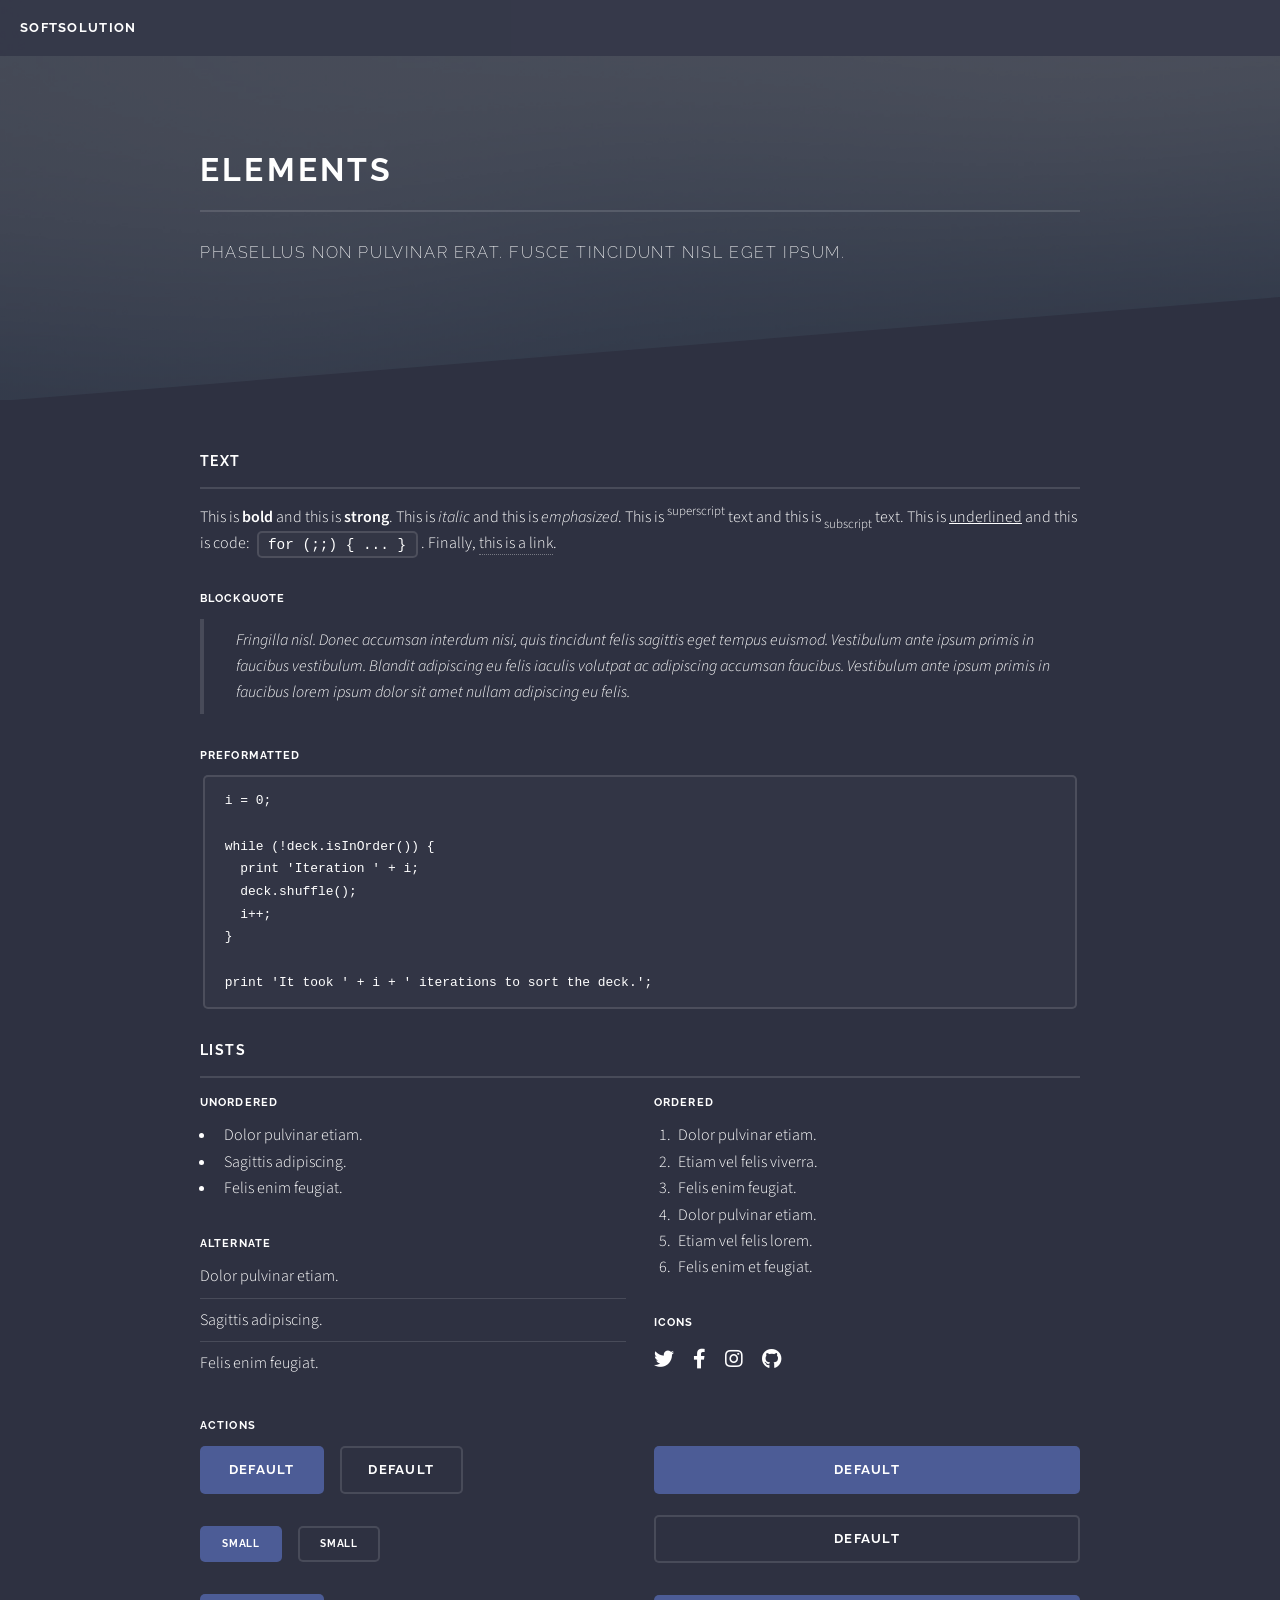
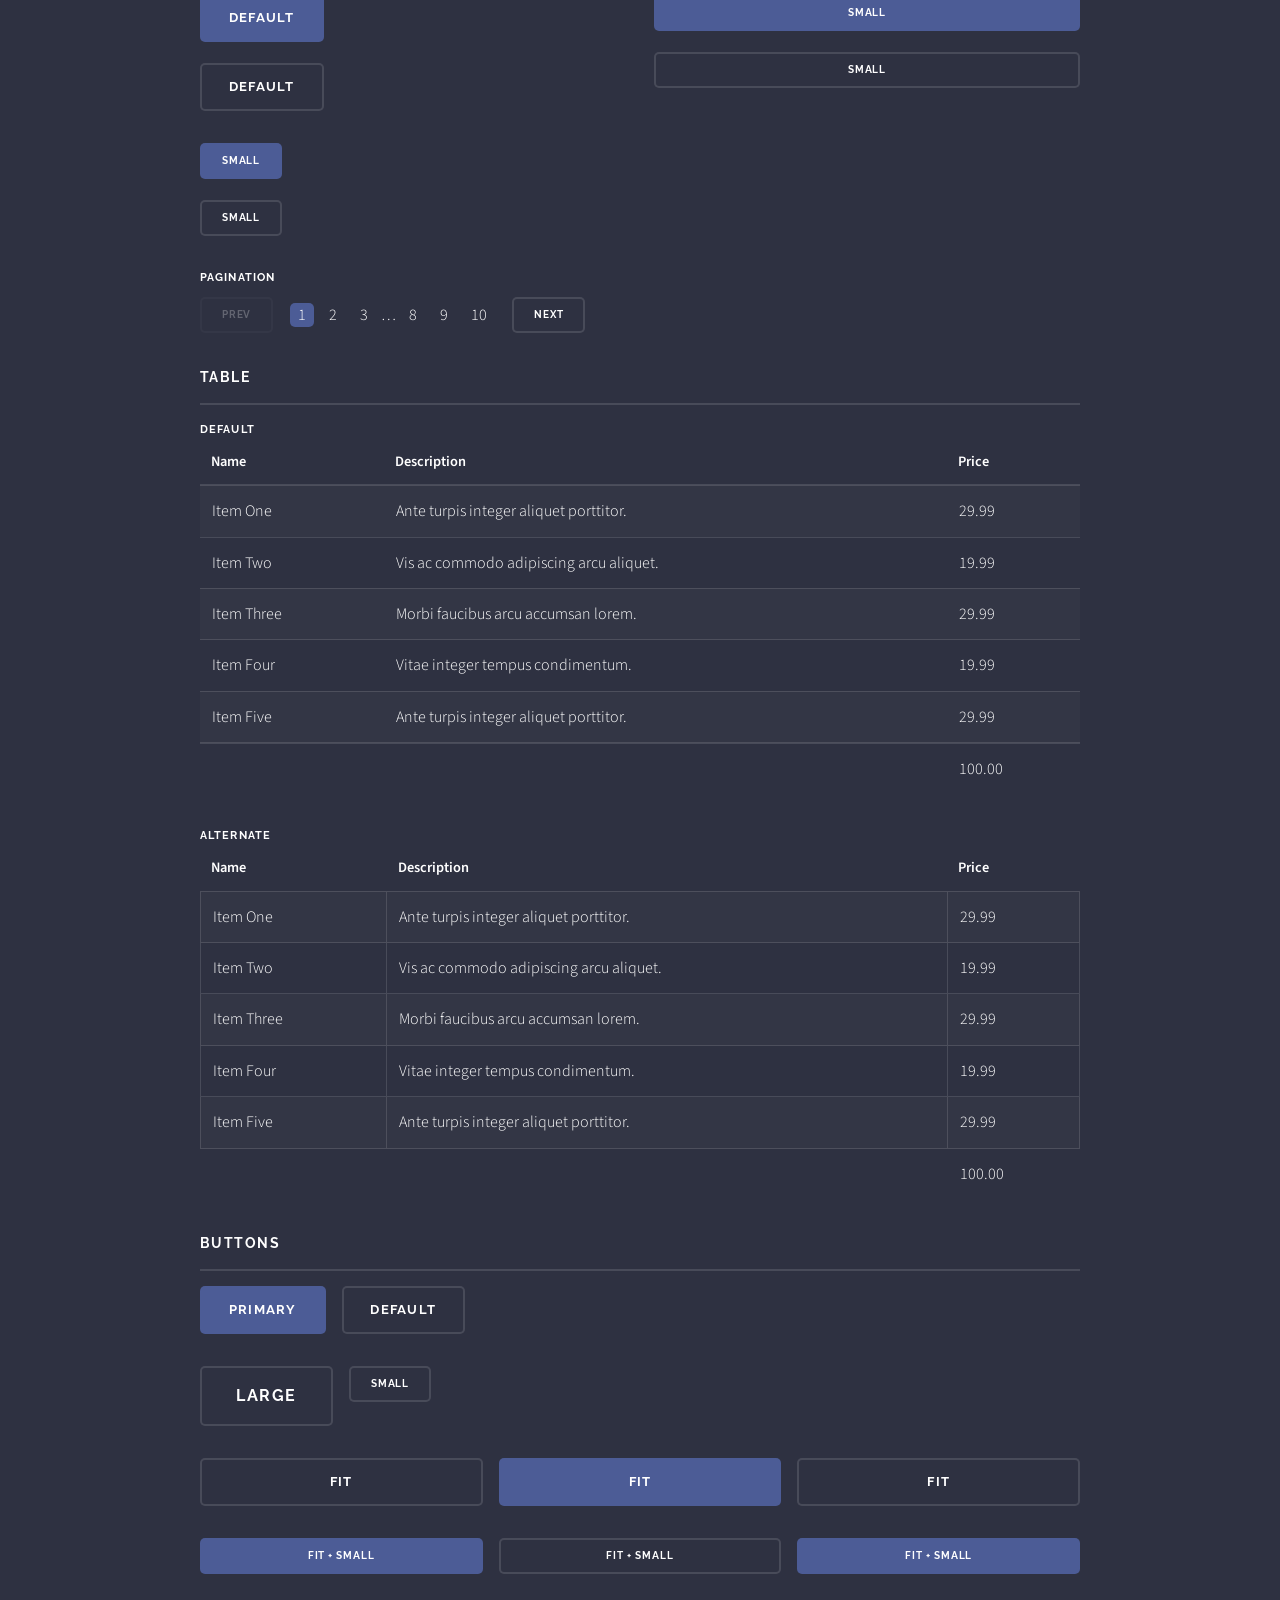
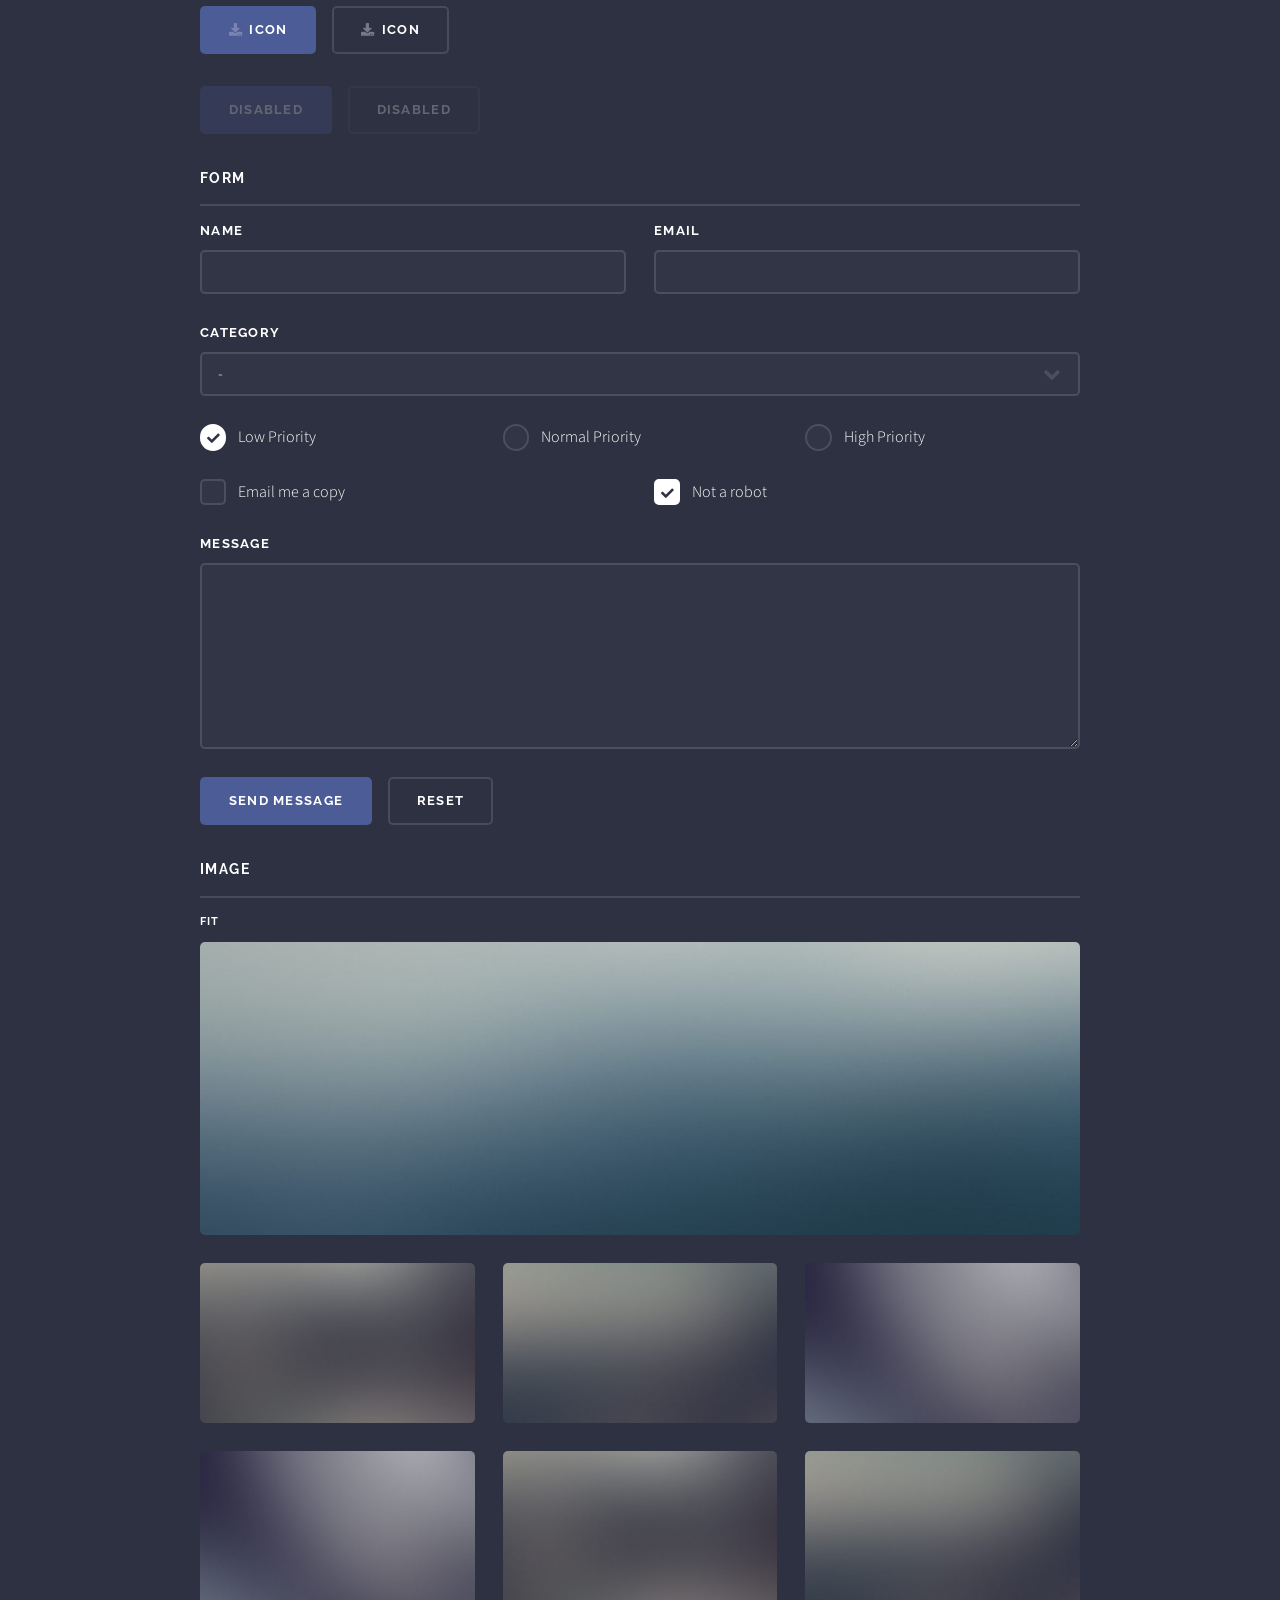
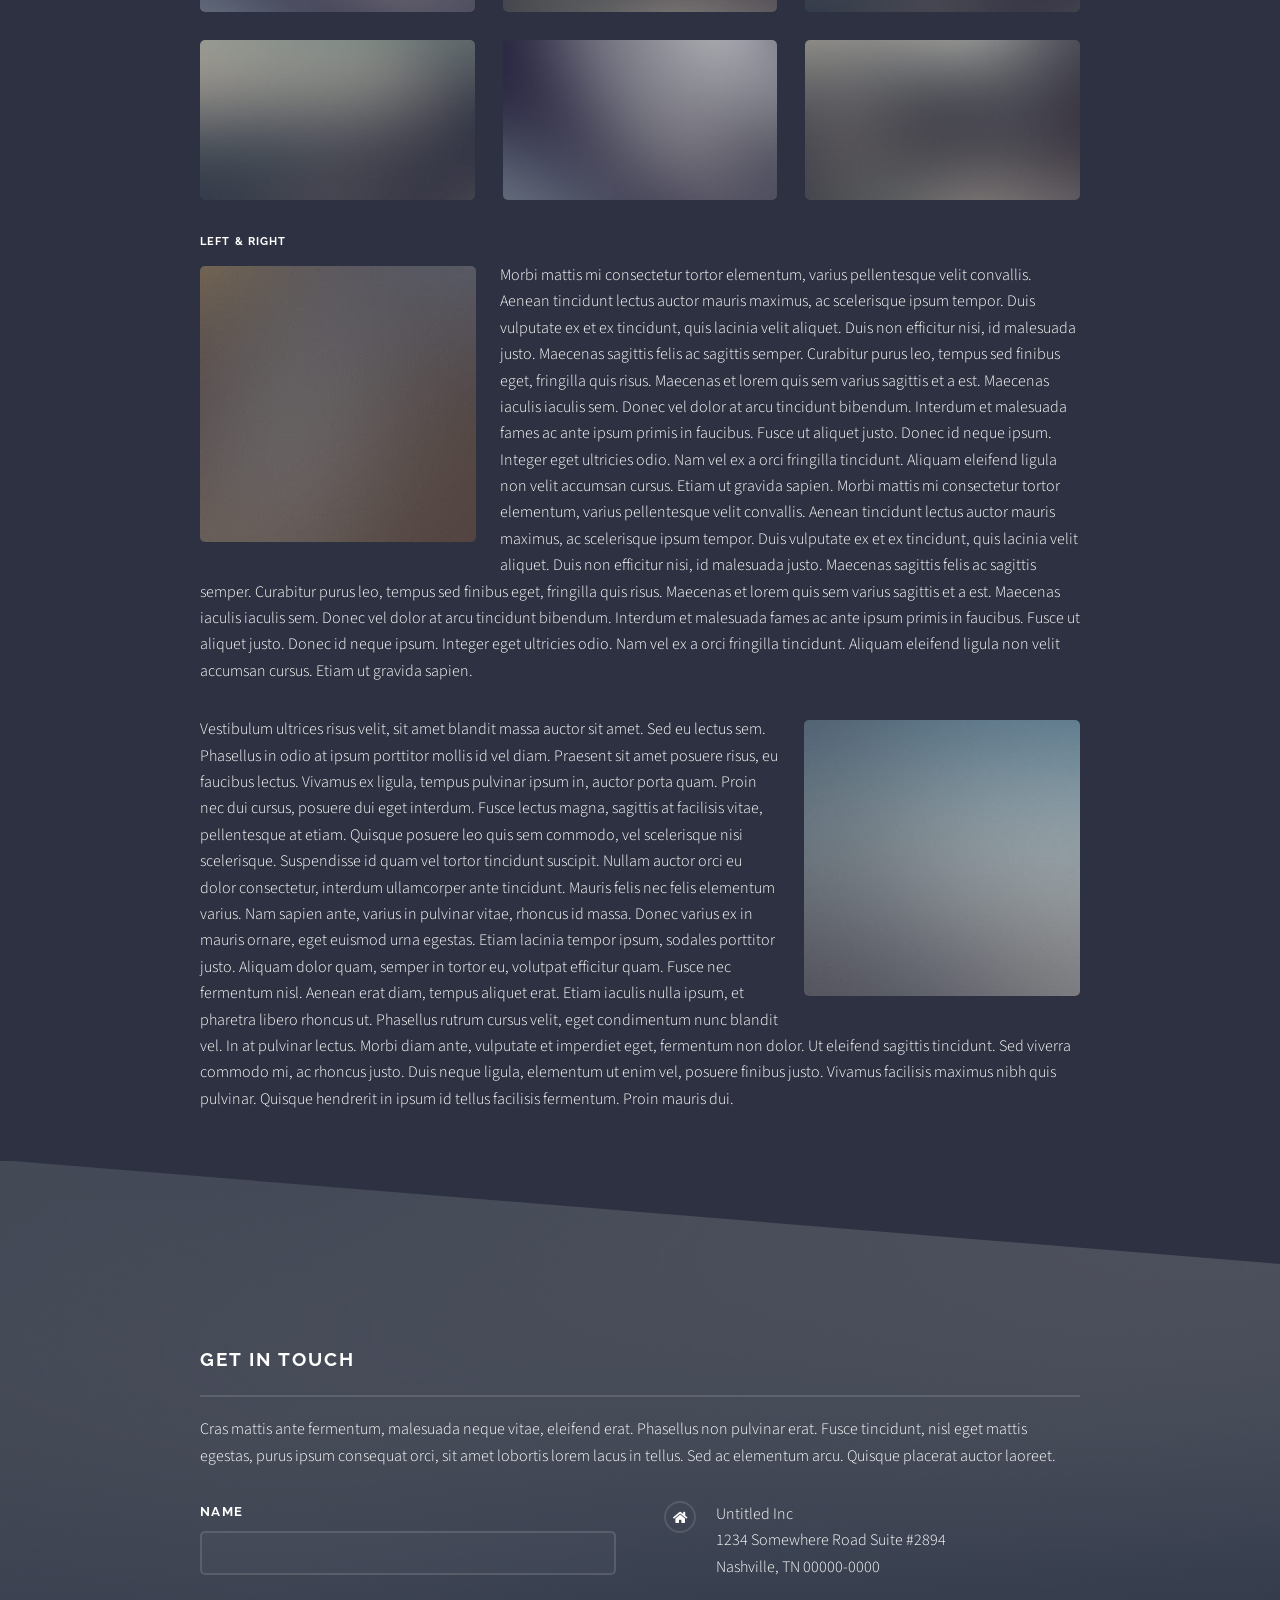
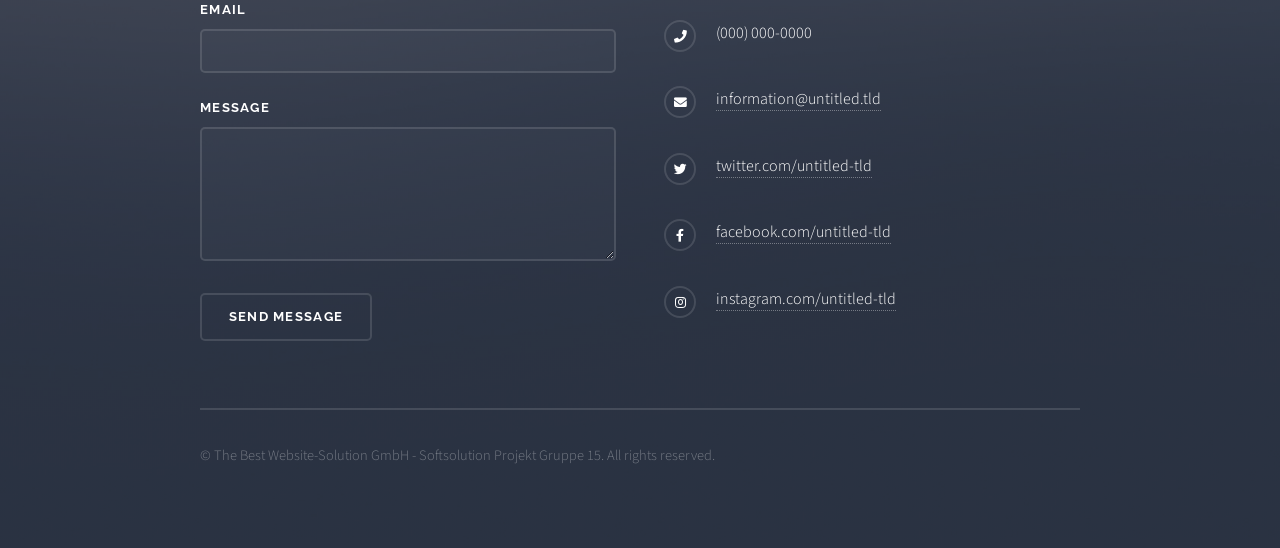
<file: elements.html>
<!DOCTYPE HTML>
<html>
	<head>
		<title>Softsolution Elemente | The Best Website-Solution GmbH</title>
		<meta charset="utf-8" />
		<meta name="viewport" content="width=device-width, initial-scale=1, user-scalable=no" />
		<link rel="stylesheet" href="assets/css/main.css" />
		<noscript><link rel="stylesheet" href="assets/css/noscript.css" /></noscript>
	</head>
	<body class="is-preload">

		<!-- Page Wrapper -->
			<div id="page-wrapper">

				<!-- Header -->
					<header id="header">
					<h1><a href="index.html">Softsolution</a></h1>
						</nav>
					</header>

				<!-- Menu -->
					<nav id="menu">
						<div class="inner">
							<h2>Menu</h2>
							<ul class="links">
								<li><a href="index.html">Home</a></li>
								<li><a href="projects.html">Projects</a></li>
								<li><a href="elements.html">Elements</a></li>
								<li><a href="login.html">Log In</a></li>
								<li><a href="#">Sign Up</a></li>
							</ul>
							<a href="#" class="close">Close</a>
						</div>
					</nav>

				<!-- Wrapper -->
					<section id="wrapper">
						<header>
							<div class="inner">
								<h2>Elements</h2>
								<p>Phasellus non pulvinar erat. Fusce tincidunt nisl eget ipsum.</p>
							</div>
						</header>

						<!-- Content -->
							<div class="wrapper">
								<div class="inner">

									<section>
										<h3 class="major">Text</h3>
										<p>This is <b>bold</b> and this is <strong>strong</strong>. This is <i>italic</i> and this is <em>emphasized</em>.
										This is <sup>superscript</sup> text and this is <sub>subscript</sub> text.
										This is <u>underlined</u> and this is code: <code>for (;;) { ... }</code>. Finally, <a href="#">this is a link</a>.</p>
										<h4>Blockquote</h4>
										<blockquote>Fringilla nisl. Donec accumsan interdum nisi, quis tincidunt felis sagittis eget tempus euismod. Vestibulum ante ipsum primis in faucibus vestibulum. Blandit adipiscing eu felis iaculis volutpat ac adipiscing accumsan faucibus. Vestibulum ante ipsum primis in faucibus lorem ipsum dolor sit amet nullam adipiscing eu felis.</blockquote>
										<h4>Preformatted</h4>
										<pre><code>i = 0;

while (!deck.isInOrder()) {
  print 'Iteration ' + i;
  deck.shuffle();
  i++;
}

print 'It took ' + i + ' iterations to sort the deck.';</code></pre>
									</section>

									<section>
										<h3 class="major">Lists</h3>
										<div class="row">
											<div class="col-6 col-12-medium">
												<h4>Unordered</h4>
												<ul>
													<li>Dolor pulvinar etiam.</li>
													<li>Sagittis adipiscing.</li>
													<li>Felis enim feugiat.</li>
												</ul>
												<h4>Alternate</h4>
												<ul class="alt">
													<li>Dolor pulvinar etiam.</li>
													<li>Sagittis adipiscing.</li>
													<li>Felis enim feugiat.</li>
												</ul>
											</div>
											<div class="col-6 col-12-medium">
												<h4>Ordered</h4>
												<ol>
													<li>Dolor pulvinar etiam.</li>
													<li>Etiam vel felis viverra.</li>
													<li>Felis enim feugiat.</li>
													<li>Dolor pulvinar etiam.</li>
													<li>Etiam vel felis lorem.</li>
													<li>Felis enim et feugiat.</li>
												</ol>
												<h4>Icons</h4>
												<ul class="icons">
													<li><a href="#" class="icon brands fa-twitter"><span class="label">Twitter</span></a></li>
													<li><a href="#" class="icon brands fa-facebook-f"><span class="label">Facebook</span></a></li>
													<li><a href="#" class="icon brands fa-instagram"><span class="label">Instagram</span></a></li>
													<li><a href="#" class="icon brands fa-github"><span class="label">Github</span></a></li>
												</ul>
											</div>
										</div>
										<h4>Actions</h4>
										<div class="row">
											<div class="col-6 col-12-medium">
												<ul class="actions">
													<li><a href="#" class="button primary">Default</a></li>
													<li><a href="#" class="button">Default</a></li>
												</ul>
												<ul class="actions small">
													<li><a href="#" class="button primary small">Small</a></li>
													<li><a href="#" class="button small">Small</a></li>
												</ul>
												<ul class="actions stacked">
													<li><a href="#" class="button primary">Default</a></li>
													<li><a href="#" class="button">Default</a></li>
												</ul>
												<ul class="actions stacked small">
													<li><a href="#" class="button primary small">Small</a></li>
													<li><a href="#" class="button small">Small</a></li>
												</ul>
											</div>
											<div class="col-6 col-12-medium">
												<ul class="actions stacked">
													<li><a href="#" class="button primary fit">Default</a></li>
													<li><a href="#" class="button fit">Default</a></li>
												</ul>
												<ul class="actions stacked small">
													<li><a href="#" class="button primary small fit">Small</a></li>
													<li><a href="#" class="button small fit">Small</a></li>
												</ul>
											</div>
										</div>
										<h4>Pagination</h4>
										<ul class="pagination">
											<li><span class="button small disabled">Prev</span></li>
											<li><a href="#" class="page active">1</a></li>
											<li><a href="#" class="page">2</a></li>
											<li><a href="#" class="page">3</a></li>
											<li><span>&hellip;</span></li>
											<li><a href="#" class="page">8</a></li>
											<li><a href="#" class="page">9</a></li>
											<li><a href="#" class="page">10</a></li>
											<li><a href="#" class="button small">Next</a></li>
										</ul>
									</section>

									<section>
										<h3 class="major">Table</h3>
										<h4>Default</h4>
										<div class="table-wrapper">
											<table>
												<thead>
													<tr>
														<th>Name</th>
														<th>Description</th>
														<th>Price</th>
													</tr>
												</thead>
												<tbody>
													<tr>
														<td>Item One</td>
														<td>Ante turpis integer aliquet porttitor.</td>
														<td>29.99</td>
													</tr>
													<tr>
														<td>Item Two</td>
														<td>Vis ac commodo adipiscing arcu aliquet.</td>
														<td>19.99</td>
													</tr>
													<tr>
														<td>Item Three</td>
														<td> Morbi faucibus arcu accumsan lorem.</td>
														<td>29.99</td>
													</tr>
													<tr>
														<td>Item Four</td>
														<td>Vitae integer tempus condimentum.</td>
														<td>19.99</td>
													</tr>
													<tr>
														<td>Item Five</td>
														<td>Ante turpis integer aliquet porttitor.</td>
														<td>29.99</td>
													</tr>
												</tbody>
												<tfoot>
													<tr>
														<td colspan="2"></td>
														<td>100.00</td>
													</tr>
												</tfoot>
											</table>
										</div>

										<h4>Alternate</h4>
										<div class="table-wrapper">
											<table class="alt">
												<thead>
													<tr>
														<th>Name</th>
														<th>Description</th>
														<th>Price</th>
													</tr>
												</thead>
												<tbody>
													<tr>
														<td>Item One</td>
														<td>Ante turpis integer aliquet porttitor.</td>
														<td>29.99</td>
													</tr>
													<tr>
														<td>Item Two</td>
														<td>Vis ac commodo adipiscing arcu aliquet.</td>
														<td>19.99</td>
													</tr>
													<tr>
														<td>Item Three</td>
														<td> Morbi faucibus arcu accumsan lorem.</td>
														<td>29.99</td>
													</tr>
													<tr>
														<td>Item Four</td>
														<td>Vitae integer tempus condimentum.</td>
														<td>19.99</td>
													</tr>
													<tr>
														<td>Item Five</td>
														<td>Ante turpis integer aliquet porttitor.</td>
														<td>29.99</td>
													</tr>
												</tbody>
												<tfoot>
													<tr>
														<td colspan="2"></td>
														<td>100.00</td>
													</tr>
												</tfoot>
											</table>
										</div>
									</section>

									<section>
										<h3 class="major">Buttons</h3>
										<ul class="actions">
											<li><a href="#" class="button primary">Primary</a></li>
											<li><a href="#" class="button">Default</a></li>
										</ul>
										<ul class="actions">
											<li><a href="#" class="button large">Large</a></li>
											<li><a href="#" class="button small">Small</a></li>
										</ul>
										<ul class="actions fit">
											<li><a href="#" class="button fit">Fit</a></li>
											<li><a href="#" class="button primary fit">Fit</a></li>
											<li><a href="#" class="button fit">Fit</a></li>
										</ul>
										<ul class="actions fit small">
											<li><a href="#" class="button primary fit small">Fit + Small</a></li>
											<li><a href="#" class="button fit small">Fit + Small</a></li>
											<li><a href="#" class="button primary fit small">Fit + Small</a></li>
										</ul>
										<ul class="actions">
											<li><a href="#" class="button primary icon solid fa-download">Icon</a></li>
											<li><a href="#" class="button icon solid fa-download">Icon</a></li>
										</ul>
										<ul class="actions">
											<li><span class="button primary disabled">Disabled</span></li>
											<li><span class="button disabled">Disabled</span></li>
										</ul>
									</section>

									<section>
										<h3 class="major">Form</h3>
										<form method="post" action="#">
											<div class="row gtr-uniform">
												<div class="col-6 col-12-xsmall">
													<label for="demo-name">Name</label>
													<input type="text" name="demo-name" id="demo-name" value="" />
												</div>
												<div class="col-6 col-12-xsmall">
													<label for="demo-email">Email</label>
													<input type="email" name="demo-email" id="demo-email" value="" />
												</div>
												<div class="col-12">
													<label for="demo-category">Category</label>
													<select name="demo-category" id="demo-category">
														<option value="">-</option>
														<option value="1">Manufacturing</option>
														<option value="1">Shipping</option>
														<option value="1">Administration</option>
														<option value="1">Human Resources</option>
													</select>
												</div>
												<div class="col-4 col-12-small">
													<input type="radio" id="demo-priority-low" name="demo-priority" checked>
													<label for="demo-priority-low">Low Priority</label>
												</div>
												<div class="col-4 col-12-small">
													<input type="radio" id="demo-priority-normal" name="demo-priority">
													<label for="demo-priority-normal">Normal Priority</label>
												</div>
												<div class="col-4 col-12-small">
													<input type="radio" id="demo-priority-high" name="demo-priority">
													<label for="demo-priority-high">High Priority</label>
												</div>
												<div class="col-6 col-12-small">
													<input type="checkbox" id="demo-copy" name="demo-copy">
													<label for="demo-copy">Email me a copy</label>
												</div>
												<div class="col-6 col-12-small">
													<input type="checkbox" id="demo-human" name="demo-human" checked>
													<label for="demo-human">Not a robot</label>
												</div>
												<div class="col-12">
													<label for="demo-message">Message</label>
													<textarea name="demo-message" id="demo-message" rows="6"></textarea>
												</div>
												<div class="col-12">
													<ul class="actions">
														<li><input type="submit" value="Send Message" class="primary" /></li>
														<li><input type="reset" value="Reset" /></li>
													</ul>
												</div>
											</div>
										</form>
									</section>

									<section>
										<h3 class="major">Image</h3>
										<h4>Fit</h4>
										<div class="box alt">
											<div class="row gtr-uniform">
												<div class="col-12"><span class="image fit"><img src="images/pic08.jpg" alt="" /></span></div>
												<div class="col-4"><span class="image fit"><img src="images/pic05.jpg" alt="" /></span></div>
												<div class="col-4"><span class="image fit"><img src="images/pic06.jpg" alt="" /></span></div>
												<div class="col-4"><span class="image fit"><img src="images/pic07.jpg" alt="" /></span></div>
												<div class="col-4"><span class="image fit"><img src="images/pic07.jpg" alt="" /></span></div>
												<div class="col-4"><span class="image fit"><img src="images/pic05.jpg" alt="" /></span></div>
												<div class="col-4"><span class="image fit"><img src="images/pic06.jpg" alt="" /></span></div>
												<div class="col-4"><span class="image fit"><img src="images/pic06.jpg" alt="" /></span></div>
												<div class="col-4"><span class="image fit"><img src="images/pic07.jpg" alt="" /></span></div>
												<div class="col-4"><span class="image fit"><img src="images/pic05.jpg" alt="" /></span></div>
											</div>
										</div>
										<h4>Left &amp; Right</h4>
										<p><span class="image left"><img src="images/pic01.jpg" alt="" /></span>Morbi mattis mi consectetur tortor elementum, varius pellentesque velit convallis. Aenean tincidunt lectus auctor mauris maximus, ac scelerisque ipsum tempor. Duis vulputate ex et ex tincidunt, quis lacinia velit aliquet. Duis non efficitur nisi, id malesuada justo. Maecenas sagittis felis ac sagittis semper. Curabitur purus leo, tempus sed finibus eget, fringilla quis risus. Maecenas et lorem quis sem varius sagittis et a est. Maecenas iaculis iaculis sem. Donec vel dolor at arcu tincidunt bibendum. Interdum et malesuada fames ac ante ipsum primis in faucibus. Fusce ut aliquet justo. Donec id neque ipsum. Integer eget ultricies odio. Nam vel ex a orci fringilla tincidunt. Aliquam eleifend ligula non velit accumsan cursus. Etiam ut gravida sapien. Morbi mattis mi consectetur tortor elementum, varius pellentesque velit convallis. Aenean tincidunt lectus auctor mauris maximus, ac scelerisque ipsum tempor. Duis vulputate ex et ex tincidunt, quis lacinia velit aliquet. Duis non efficitur nisi, id malesuada justo. Maecenas sagittis felis ac sagittis semper. Curabitur purus leo, tempus sed finibus eget, fringilla quis risus. Maecenas et lorem quis sem varius sagittis et a est. Maecenas iaculis iaculis sem. Donec vel dolor at arcu tincidunt bibendum. Interdum et malesuada fames ac ante ipsum primis in faucibus. Fusce ut aliquet justo. Donec id neque ipsum. Integer eget ultricies odio. Nam vel ex a orci fringilla tincidunt. Aliquam eleifend ligula non velit accumsan cursus. Etiam ut gravida sapien.</p>
										<p><span class="image right"><img src="images/pic02.jpg" alt="" /></span>Vestibulum ultrices risus velit, sit amet blandit massa auctor sit amet. Sed eu lectus sem. Phasellus in odio at ipsum porttitor mollis id vel diam. Praesent sit amet posuere risus, eu faucibus lectus. Vivamus ex ligula, tempus pulvinar ipsum in, auctor porta quam. Proin nec dui cursus, posuere dui eget interdum. Fusce lectus magna, sagittis at facilisis vitae, pellentesque at etiam. Quisque posuere leo quis sem commodo, vel scelerisque nisi scelerisque. Suspendisse id quam vel tortor tincidunt suscipit. Nullam auctor orci eu dolor consectetur, interdum ullamcorper ante tincidunt. Mauris felis nec felis elementum varius. Nam sapien ante, varius in pulvinar vitae, rhoncus id massa. Donec varius ex in mauris ornare, eget euismod urna egestas. Etiam lacinia tempor ipsum, sodales porttitor justo. Aliquam dolor quam, semper in tortor eu, volutpat efficitur quam. Fusce nec fermentum nisl. Aenean erat diam, tempus aliquet erat. Etiam iaculis nulla ipsum, et pharetra libero rhoncus ut. Phasellus rutrum cursus velit, eget condimentum nunc blandit vel. In at pulvinar lectus. Morbi diam ante, vulputate et imperdiet eget, fermentum non dolor. Ut eleifend sagittis tincidunt. Sed viverra commodo mi, ac rhoncus justo. Duis neque ligula, elementum ut enim vel, posuere finibus justo. Vivamus facilisis maximus nibh quis pulvinar. Quisque hendrerit in ipsum id tellus facilisis fermentum. Proin mauris dui.</p>
									</section>

								</div>
							</div>

					</section>

				<!-- Footer -->
					<section id="footer">
						<div class="inner">
							<h2 class="major">Get in touch</h2>
							<p>Cras mattis ante fermentum, malesuada neque vitae, eleifend erat. Phasellus non pulvinar erat. Fusce tincidunt, nisl eget mattis egestas, purus ipsum consequat orci, sit amet lobortis lorem lacus in tellus. Sed ac elementum arcu. Quisque placerat auctor laoreet.</p>
							<form method="post" action="#">
								<div class="fields">
									<div class="field">
										<label for="name">Name</label>
										<input type="text" name="name" id="name" />
									</div>
									<div class="field">
										<label for="email">Email</label>
										<input type="email" name="email" id="email" />
									</div>
									<div class="field">
										<label for="message">Message</label>
										<textarea name="message" id="message" rows="4"></textarea>
									</div>
								</div>
								<ul class="actions">
									<li><input type="submit" value="Send Message" /></li>
								</ul>
							</form>
							<ul class="contact">
								<li class="icon solid fa-home">
									Untitled Inc<br />
									1234 Somewhere Road Suite #2894<br />
									Nashville, TN 00000-0000
								</li>
								<li class="icon solid fa-phone">(000) 000-0000</li>
								<li class="icon solid fa-envelope"><a href="#">information@untitled.tld</a></li>
								<li class="icon brands fa-twitter"><a href="#">twitter.com/untitled-tld</a></li>
								<li class="icon brands fa-facebook-f"><a href="#">facebook.com/untitled-tld</a></li>
								<li class="icon brands fa-instagram"><a href="#">instagram.com/untitled-tld</a></li>
							</ul>
							<ul class="copyright">
								<li>&copy; The Best Website-Solution GmbH - Softsolution Projekt Gruppe 15. All rights reserved.</li>
							</ul>
						</div>
					</section>

			</div>

		<!-- Scripts -->
			<script src="assets/js/jquery.min.js"></script>
			<script src="assets/js/jquery.scrollex.min.js"></script>
			<script src="assets/js/browser.min.js"></script>
			<script src="assets/js/breakpoints.min.js"></script>
			<script src="assets/js/util.js"></script>
			<script src="assets/js/main.js"></script>

	</body>
</html>
</file>
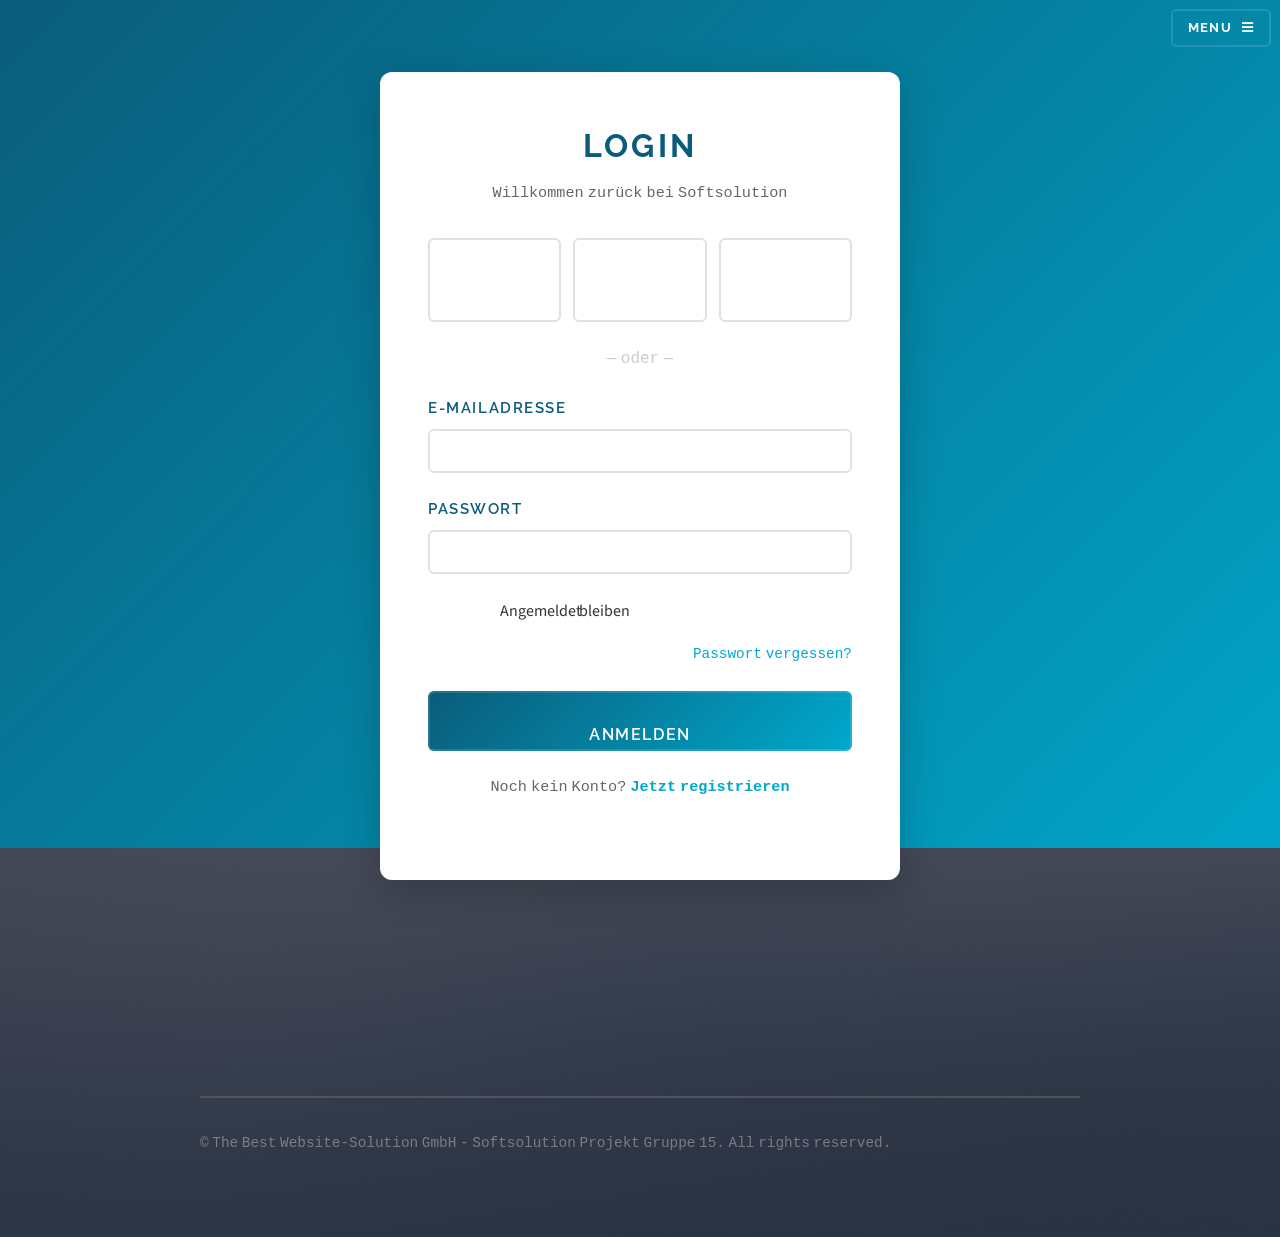
<file: login.html>
<!DOCTYPE HTML>
<html>
	<head>
		<title>Login | Softsolution - The Best Website-Solution GmbH</title>
		<meta charset="utf-8" />
		<meta name="viewport" content="width=device-width, initial-scale=1, user-scalable=no" />
		<link rel="stylesheet" href="assets/css/main.css" />
		<link rel="stylesheet" href="assets/css/design.css">
		<noscript><link rel="stylesheet" href="assets/css/noscript.css" /></noscript>
		<style>
			.login-container {
				min-height: 100vh;
				display: flex;
				align-items: center;
				justify-content: center;
				background: linear-gradient(135deg, #0A5C7A 0%, #00A8CC 100%);
				padding: 2rem;
			}

			.login-box {
				background: white;
				border-radius: 12px;
				box-shadow: 0 10px 40px rgba(0, 0, 0, 0.2);
				padding: 3rem;
				max-width: 520px;
				width: 100%;
				margin: 40px auto;
			}

			.login-box h1 {
				color: #0A5C7A;
				text-align: center;
				margin-bottom: 0.5rem;
				font-size: 2rem;
			}

			.login-box .subtitle {
				text-align: center;
				color: #666;
				margin-bottom: 2rem;
				font-size: 0.95rem;
			}

			.form-group {
				margin-bottom: 1.5rem;
			}

			.form-group label {
				display: block;
				color: #0A5C7A;
				font-weight: 600;
				margin-bottom: 0.5rem;
				font-size: 0.95rem;
			}

			.form-group input[type="email"],
			.form-group input[type="text"],
			.form-group input[type="password"] {
				width: 100%;
				padding: 0.75rem;
				border: 2px solid #e0e0e0;
				border-radius: 6px;
				font-size: 1rem;
				transition: border-color 0.3s ease;
				box-sizing: border-box;
				font-family: inherit;
			}

			.form-group input[type="email"]:focus,
			.form-group input[type="text"]:focus,
			.form-group input[type="password"]:focus {
				outline: none;
				border-color: #00A8CC;
				box-shadow: 0 0 0 3px rgba(0, 168, 204, 0.1);
			}

			.form-group.checkbox {
				display: flex;
				align-items: center;
				margin-bottom: 1rem;
			}

			.form-group.checkbox input[type="checkbox"] {
				width: 18px;
				height: 18px;
				margin-right: 0.75rem;
				cursor: pointer;
				accent-color: #00A8CC;
			}

			.form-group.checkbox label {
				margin: 0;
				font-weight: normal;
				cursor: pointer;
				color: #333;
			}

			.forgot-password {
				text-align: right;
				margin-bottom: 1.5rem;
			}

			.forgot-password a {
				color: #00A8CC;
				text-decoration: none;
				font-size: 0.9rem;
				font-weight: 500;
				transition: color 0.3s ease;
			}

			.forgot-password a:hover {
				color: #0A5C7A;
				text-decoration: underline;
			}

			.login-button {
				width: 100%;
				padding: 0.85rem;
				background: linear-gradient(135deg, #0A5C7A 0%, #00A8CC 100%);
				color: white;
				border: none;
				border-radius: 6px;
				font-size: 1rem;
				font-weight: 600;
				cursor: pointer;
				transition: transform 0.2s ease, box-shadow 0.2s ease;
			}

			.login-button:hover {
				transform: translateY(-2px);
				box-shadow: 0 8px 25px rgba(0, 168, 204, 0.4);
			}

			.login-button:active {
				transform: translateY(0);
			}

			.signup-link {
				text-align: center;
				margin-top: 1.5rem;
				color: #666;
				font-size: 0.95rem;
			}

			.signup-link a {
				color: #00A8CC;
				text-decoration: none;
				font-weight: 600;
				transition: color 0.3s ease;
			}

			.signup-link a:hover {
				color: #0A5C7A;
				text-decoration: underline;
			}

			.divider {
				text-align: center;
				margin: 1.5rem 0;
				color: #ccc;
				font-weight: 300;
			}

			.social-login {
				display: flex;
				gap: 0.75rem;
				margin-bottom: 1.5rem;
			}

			.social-button {
				flex: 1;
				padding: 0.85rem;
				border: 2px solid #e0e0e0;
				background: white;
				border-radius: 6px;
				cursor: pointer;
				font-size: 1.4rem;
				transition: all 0.3s ease;
				color: #00A8CC;
				display: flex;
				align-items: center;
				justify-content: center;
			}

			.social-button:hover {
				border-color: #00A8CC;
				color: white;
				background: #00A8CC;
				transform: translateY(-2px);
				box-shadow: 0 5px 15px rgba(0, 168, 204, 0.3);
			}

			@media (max-width: 600px) {
				.login-box {
					padding: 2rem;
				}

				.login-box h1 {
					font-size: 1.5rem;
				}
			}
		</style>
	</head>
	<body class="is-preload">

		<!-- Page Wrapper -->
			<div id="page-wrapper">

				<!-- Header -->
					<header id="header" class="alt">
						<h1><a href="index.html">Softsolution</a></h1>
						<nav>
							<a href="#menu">Menu</a>
						</nav>
					</header>

				<!-- Menu -->
					<nav id="menu">
						<div class="inner">
							<h2>Menu</h2>
							<ul class="links">
								<li><a href="index.html">Home</a></li>
								<li><a href="projects.html">Projekte</a></li>
								<li><a href="#">Sign Up</a></li>
							</ul>
							<a href="#" class="close">Close</a>
						</div>
					</nav>

				<!-- Login Section -->
				<section class="login-container">
					<div class="login-box">
						<h1>Login</h1>
						<p class="subtitle">Willkommen zurück bei Softsolution</p>

						<form method="POST" action="#">
							<!-- Social Login -->
							<div class="social-login">
								<button type="button" class="social-button" title="Mit Google anmelden">
									<i class="fab fa-google"></i>
								</button>
								<button type="button" class="social-button" title="Mit GitHub anmelden">
									<i class="fab fa-github"></i>
								</button>
								<button type="button" class="social-button" title="Mit LinkedIn anmelden">
									<i class="fab fa-linkedin"></i>
								</button>
							</div>

							<div class="divider">— oder —</div>

							<!-- Email Input -->
							<div class="form-group">
								<label for="email">E-Mail  Adresse</label>
								<input type="email" id="email" name="email" placeholder="beispiel@softsolution.de" required>
							</div>

							<!-- Password Input -->
							<div class="form-group">
								<label for="password">Passwort</label>
								<input type="password" id="password" name="password" placeholder="••••••••" required>
							</div>

							<!-- Remember Me Checkbox -->
							<div class="form-group checkbox">
								<input type="checkbox" id="remember" name="remember">
								<label for="remember">Angemeldet  bleiben</label>
							</div>

							<!-- Forgot Password Link -->
							<div class="forgot-password">
								<a href="#">Passwort  vergessen?</a>
							</div>

							<!-- Login Button -->
							<button type="submit" class="login-button">Anmelden</button>

							<!-- Sign Up Link -->
							<div class="signup-link">
								Noch kein Konto? <a href="#">Jetzt  registrieren</a>
							</div>
						</form>
					</div>
				</section>

				<!-- Footer -->
					<section id="footer">
						<div class="inner">
							<ul class="copyright">
								<li>&copy; The Best Website-Solution GmbH - Softsolution Projekt Gruppe 15. All rights reserved.</li>
							</ul>
						</div>
					</section>

			</div>

		<!-- Scripts -->
			<script src="assets/js/jquery.min.js"></script>
			<script src="assets/js/jquery.scrollex.min.js"></script>
			<script src="assets/js/browser.min.js"></script>
			<script src="assets/js/breakpoints.min.js"></script>
			<script src="assets/js/util.js"></script>
			<script src="assets/js/main.js"></script>
	</body>
</html>
</file>
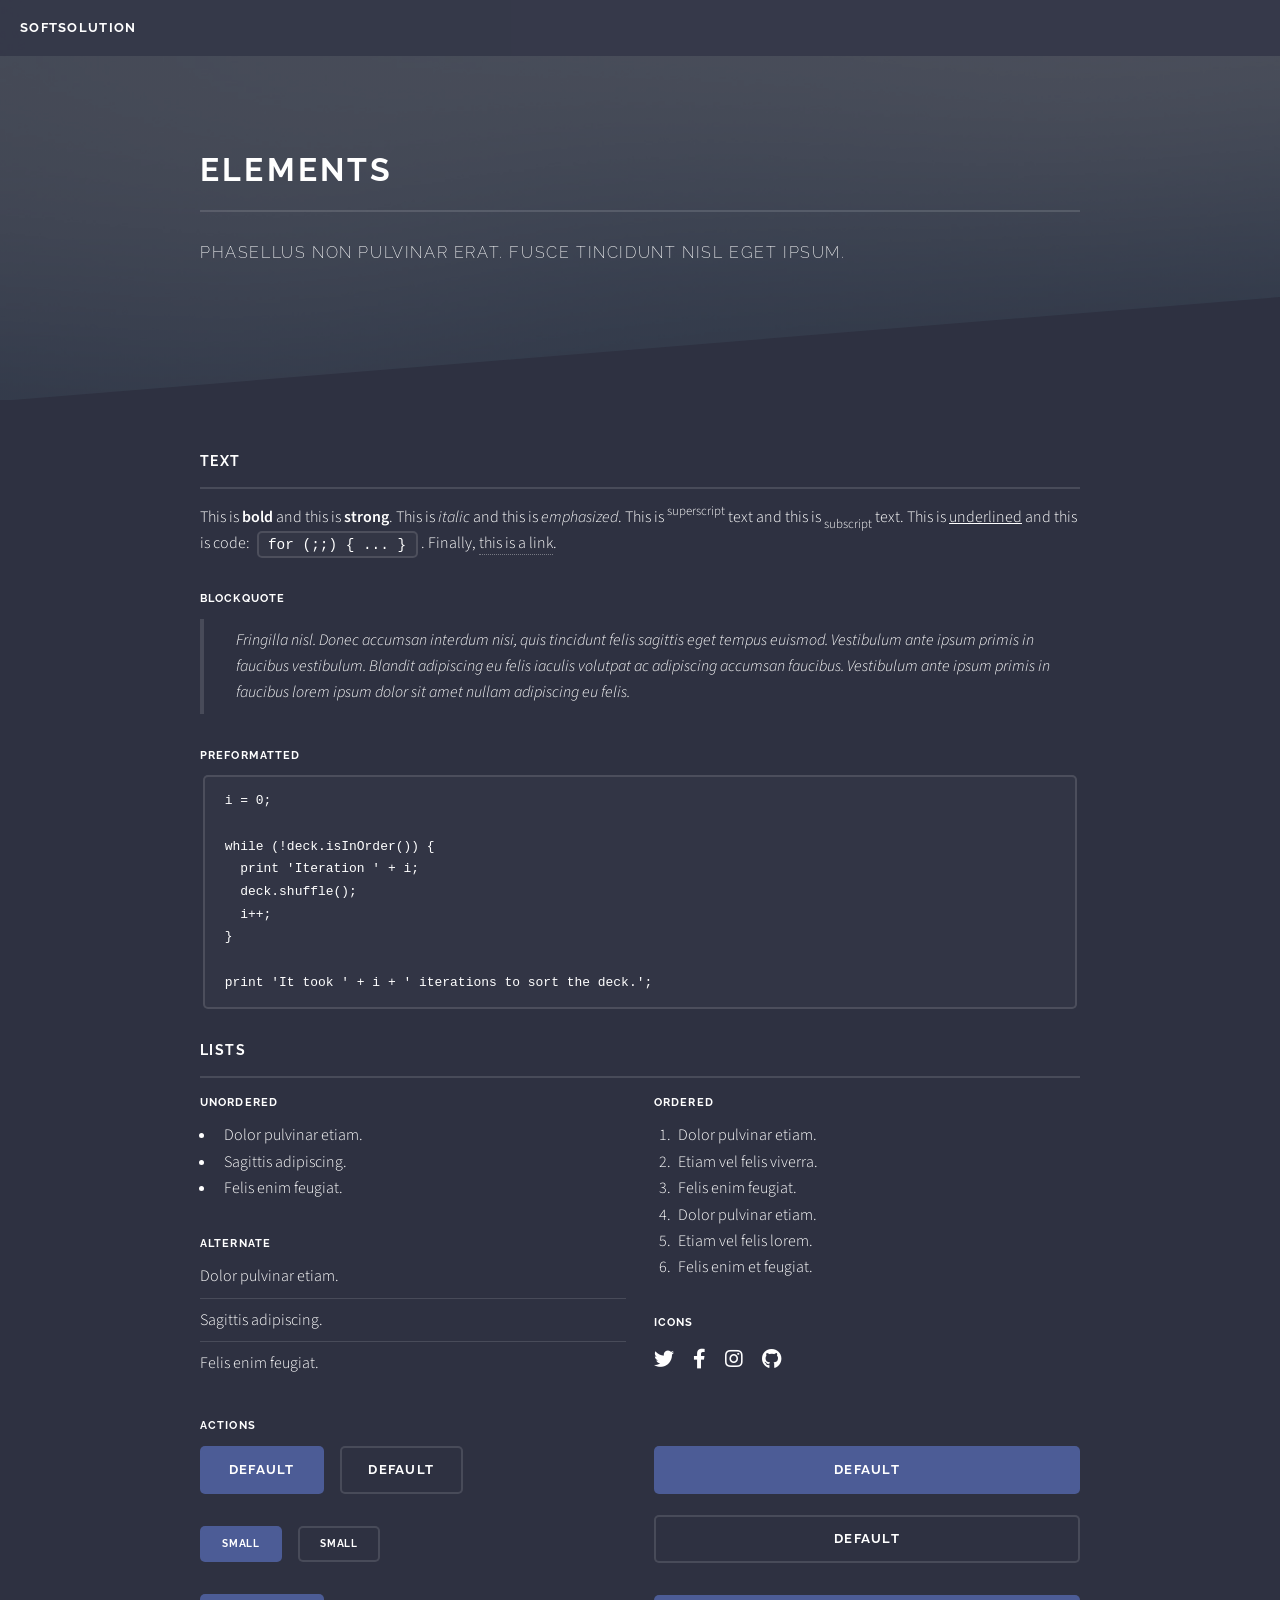
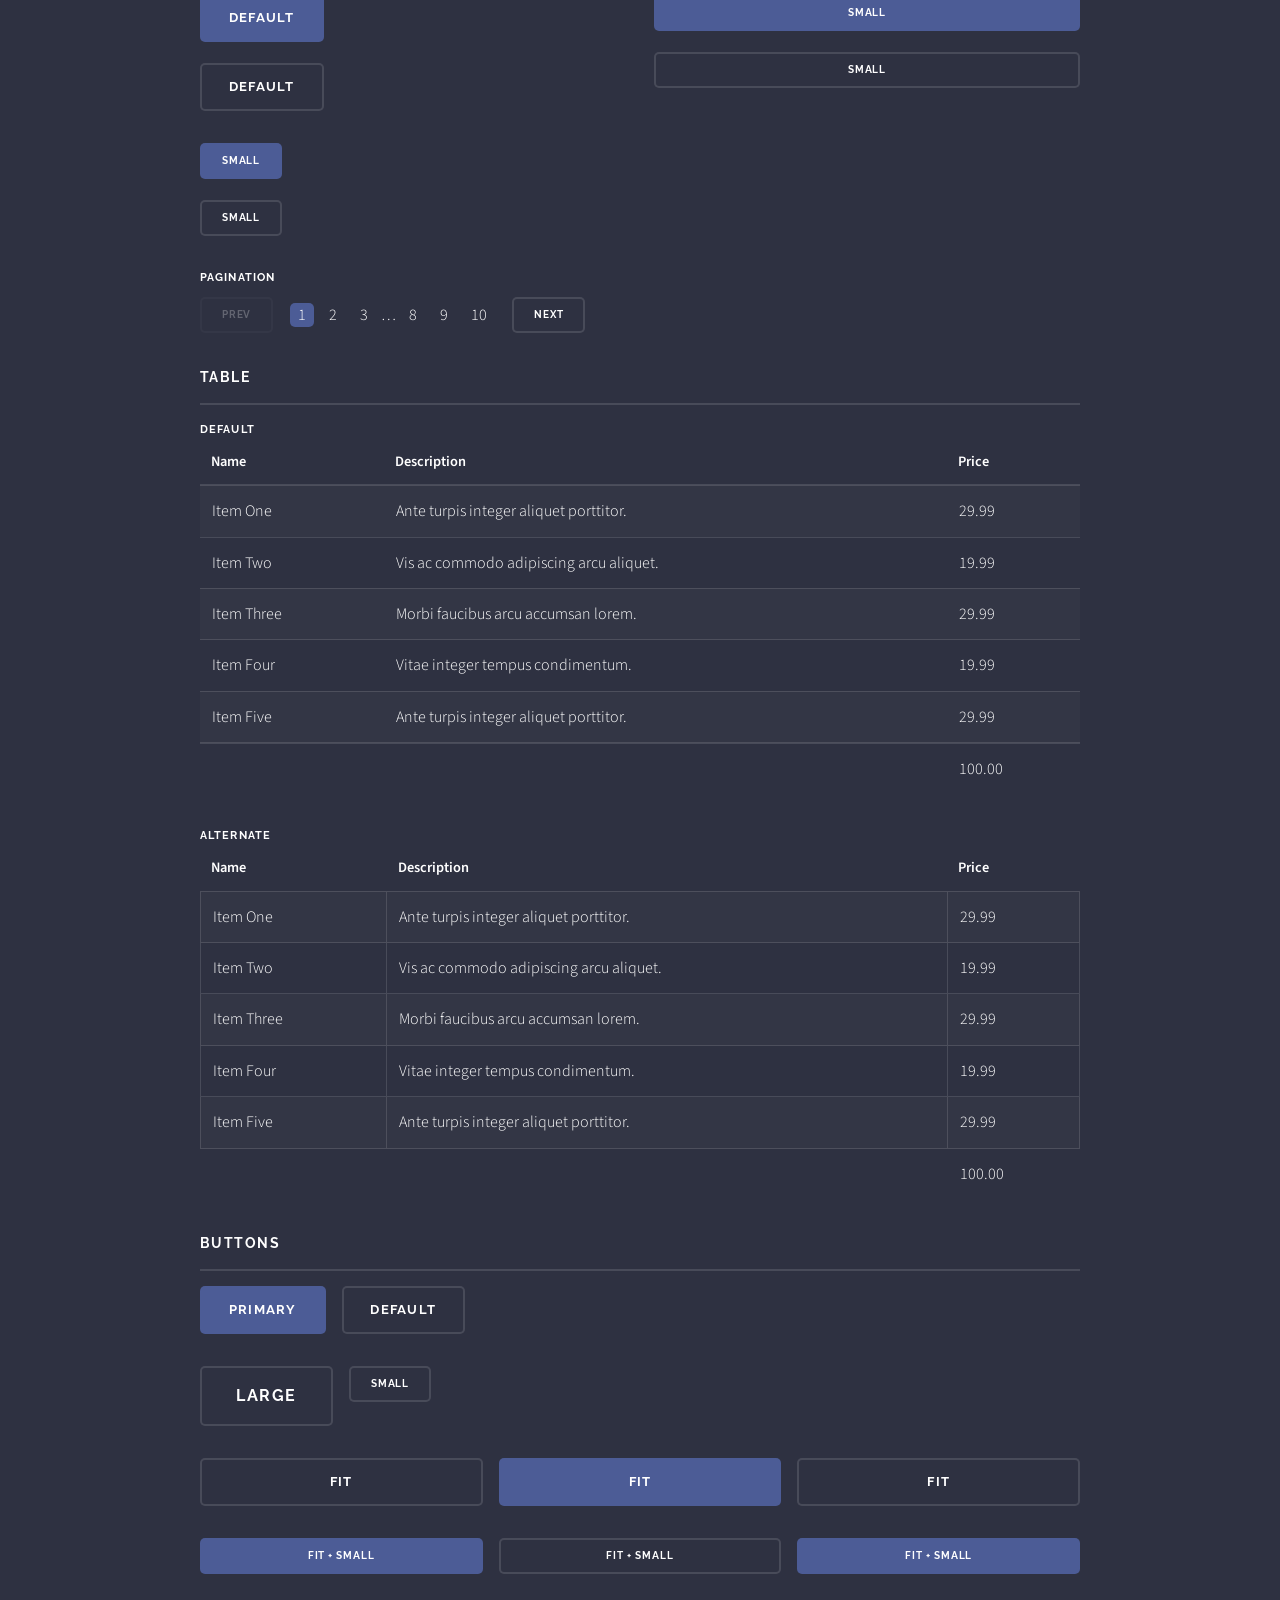
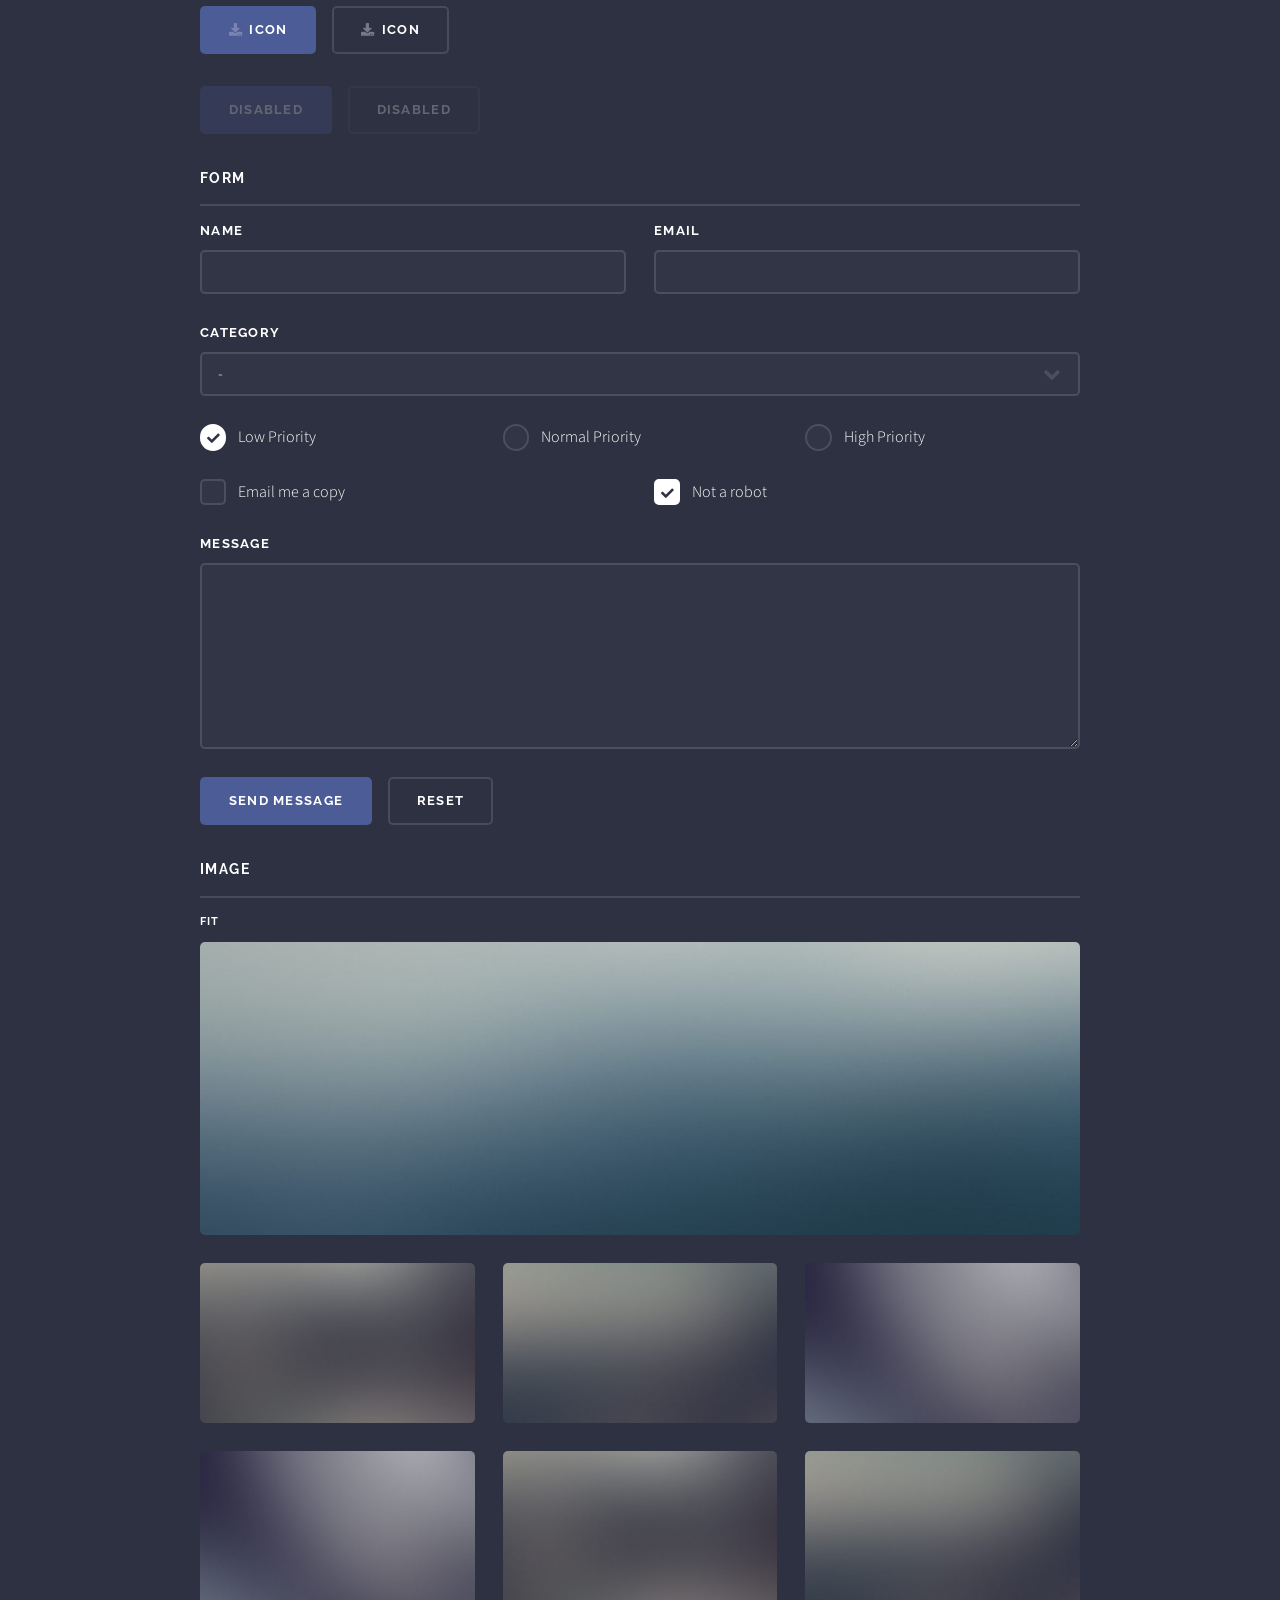
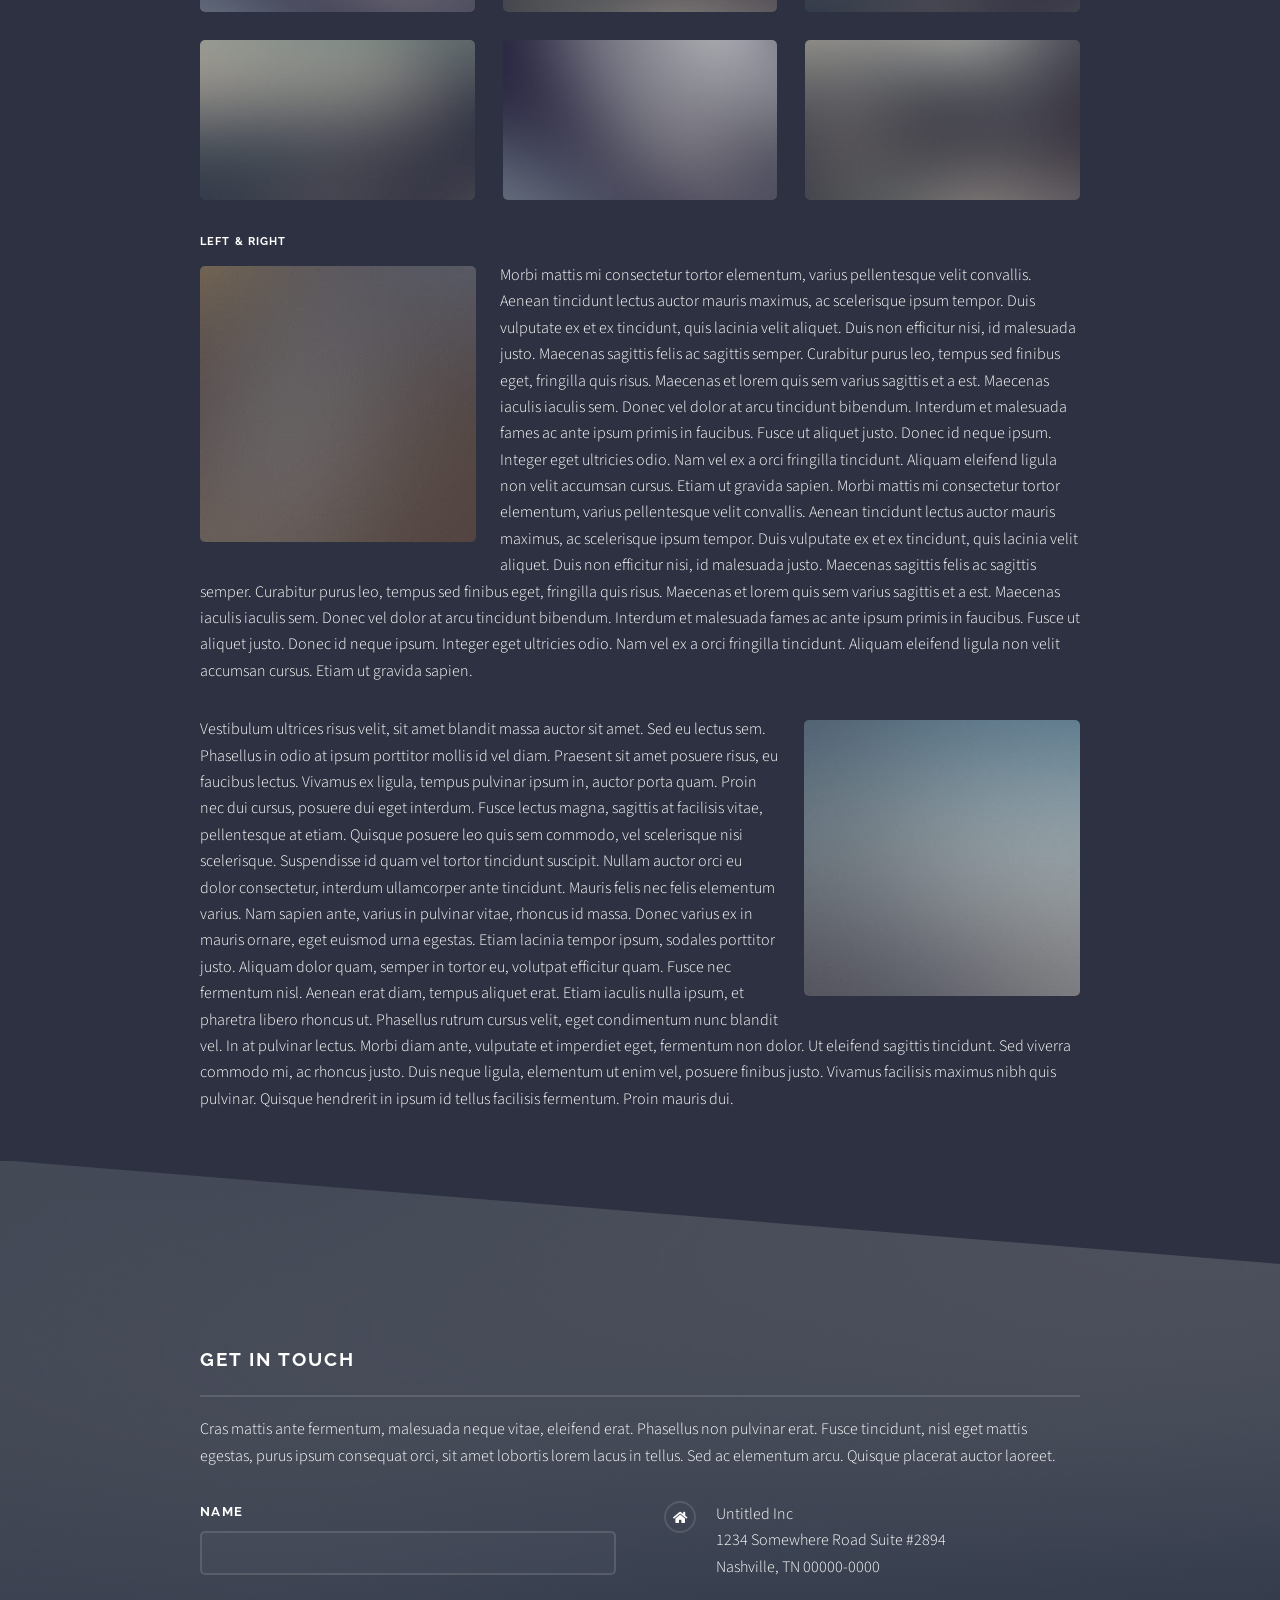
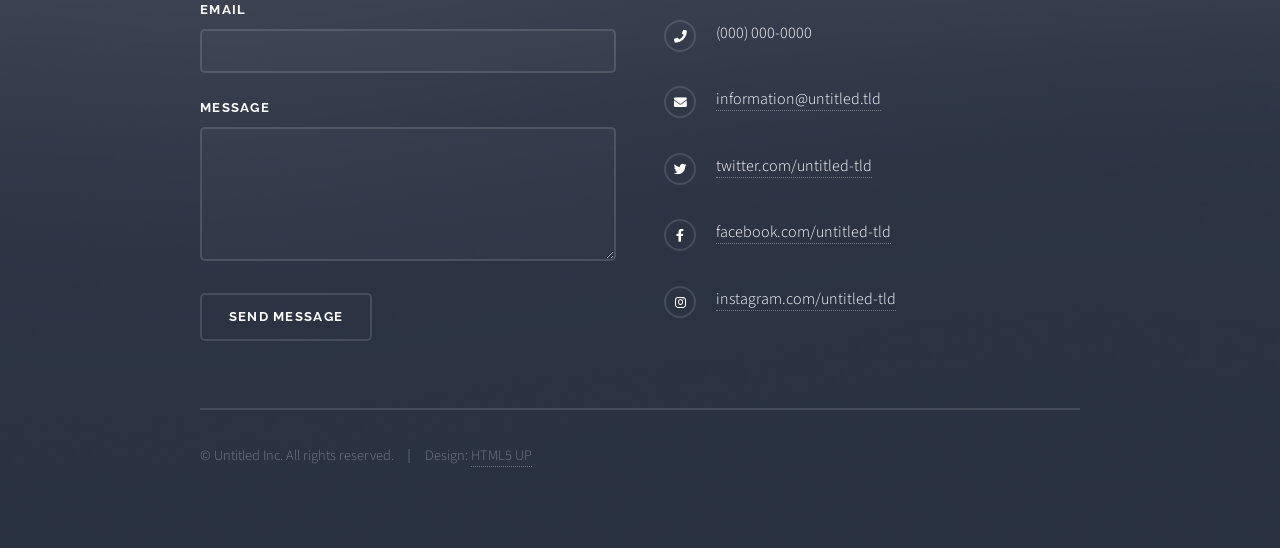
<file: html5up-portfolio-exampel/elements.html>
<!DOCTYPE HTML>
<!--
	Solid State by HTML5 UP
	html5up.net | @ajlkn
	Free for personal and commercial use under the CCA 3.0 license (html5up.net/license)
-->
<html>
	<head>
		<title>Softsolution Elemente | The Best Website-Solution GmbH</title>
		<meta charset="utf-8" />
		<meta name="viewport" content="width=device-width, initial-scale=1, user-scalable=no" />
		<link rel="stylesheet" href="assets/css/main.css" />
		<noscript><link rel="stylesheet" href="assets/css/noscript.css" /></noscript>
	</head>
	<body class="is-preload">

		<!-- Page Wrapper -->
			<div id="page-wrapper">

				<!-- Header -->
					<header id="header">
					<h1><a href="index.html">Softsolution</a></h1>
						</nav>
					</header>

				<!-- Menu -->
					<nav id="menu">
						<div class="inner">
							<h2>Menu</h2>
							<ul class="links">
								<li><a href="index.html">Home</a></li>
								<li><a href="projects.html">Projects</a></li>
								<li><a href="elements.html">Elements</a></li>
								<li><a href="login.html">Log In</a></li>
								<li><a href="#">Sign Up</a></li>
							</ul>
							<a href="#" class="close">Close</a>
						</div>
					</nav>

				<!-- Wrapper -->
					<section id="wrapper">
						<header>
							<div class="inner">
								<h2>Elements</h2>
								<p>Phasellus non pulvinar erat. Fusce tincidunt nisl eget ipsum.</p>
							</div>
						</header>

						<!-- Content -->
							<div class="wrapper">
								<div class="inner">

									<section>
										<h3 class="major">Text</h3>
										<p>This is <b>bold</b> and this is <strong>strong</strong>. This is <i>italic</i> and this is <em>emphasized</em>.
										This is <sup>superscript</sup> text and this is <sub>subscript</sub> text.
										This is <u>underlined</u> and this is code: <code>for (;;) { ... }</code>. Finally, <a href="#">this is a link</a>.</p>
										<h4>Blockquote</h4>
										<blockquote>Fringilla nisl. Donec accumsan interdum nisi, quis tincidunt felis sagittis eget tempus euismod. Vestibulum ante ipsum primis in faucibus vestibulum. Blandit adipiscing eu felis iaculis volutpat ac adipiscing accumsan faucibus. Vestibulum ante ipsum primis in faucibus lorem ipsum dolor sit amet nullam adipiscing eu felis.</blockquote>
										<h4>Preformatted</h4>
										<pre><code>i = 0;

while (!deck.isInOrder()) {
  print 'Iteration ' + i;
  deck.shuffle();
  i++;
}

print 'It took ' + i + ' iterations to sort the deck.';</code></pre>
									</section>

									<section>
										<h3 class="major">Lists</h3>
										<div class="row">
											<div class="col-6 col-12-medium">
												<h4>Unordered</h4>
												<ul>
													<li>Dolor pulvinar etiam.</li>
													<li>Sagittis adipiscing.</li>
													<li>Felis enim feugiat.</li>
												</ul>
												<h4>Alternate</h4>
												<ul class="alt">
													<li>Dolor pulvinar etiam.</li>
													<li>Sagittis adipiscing.</li>
													<li>Felis enim feugiat.</li>
												</ul>
											</div>
											<div class="col-6 col-12-medium">
												<h4>Ordered</h4>
												<ol>
													<li>Dolor pulvinar etiam.</li>
													<li>Etiam vel felis viverra.</li>
													<li>Felis enim feugiat.</li>
													<li>Dolor pulvinar etiam.</li>
													<li>Etiam vel felis lorem.</li>
													<li>Felis enim et feugiat.</li>
												</ol>
												<h4>Icons</h4>
												<ul class="icons">
													<li><a href="#" class="icon brands fa-twitter"><span class="label">Twitter</span></a></li>
													<li><a href="#" class="icon brands fa-facebook-f"><span class="label">Facebook</span></a></li>
													<li><a href="#" class="icon brands fa-instagram"><span class="label">Instagram</span></a></li>
													<li><a href="#" class="icon brands fa-github"><span class="label">Github</span></a></li>
												</ul>
											</div>
										</div>
										<h4>Actions</h4>
										<div class="row">
											<div class="col-6 col-12-medium">
												<ul class="actions">
													<li><a href="#" class="button primary">Default</a></li>
													<li><a href="#" class="button">Default</a></li>
												</ul>
												<ul class="actions small">
													<li><a href="#" class="button primary small">Small</a></li>
													<li><a href="#" class="button small">Small</a></li>
												</ul>
												<ul class="actions stacked">
													<li><a href="#" class="button primary">Default</a></li>
													<li><a href="#" class="button">Default</a></li>
												</ul>
												<ul class="actions stacked small">
													<li><a href="#" class="button primary small">Small</a></li>
													<li><a href="#" class="button small">Small</a></li>
												</ul>
											</div>
											<div class="col-6 col-12-medium">
												<ul class="actions stacked">
													<li><a href="#" class="button primary fit">Default</a></li>
													<li><a href="#" class="button fit">Default</a></li>
												</ul>
												<ul class="actions stacked small">
													<li><a href="#" class="button primary small fit">Small</a></li>
													<li><a href="#" class="button small fit">Small</a></li>
												</ul>
											</div>
										</div>
										<h4>Pagination</h4>
										<ul class="pagination">
											<li><span class="button small disabled">Prev</span></li>
											<li><a href="#" class="page active">1</a></li>
											<li><a href="#" class="page">2</a></li>
											<li><a href="#" class="page">3</a></li>
											<li><span>&hellip;</span></li>
											<li><a href="#" class="page">8</a></li>
											<li><a href="#" class="page">9</a></li>
											<li><a href="#" class="page">10</a></li>
											<li><a href="#" class="button small">Next</a></li>
										</ul>
									</section>

									<section>
										<h3 class="major">Table</h3>
										<h4>Default</h4>
										<div class="table-wrapper">
											<table>
												<thead>
													<tr>
														<th>Name</th>
														<th>Description</th>
														<th>Price</th>
													</tr>
												</thead>
												<tbody>
													<tr>
														<td>Item One</td>
														<td>Ante turpis integer aliquet porttitor.</td>
														<td>29.99</td>
													</tr>
													<tr>
														<td>Item Two</td>
														<td>Vis ac commodo adipiscing arcu aliquet.</td>
														<td>19.99</td>
													</tr>
													<tr>
														<td>Item Three</td>
														<td> Morbi faucibus arcu accumsan lorem.</td>
														<td>29.99</td>
													</tr>
													<tr>
														<td>Item Four</td>
														<td>Vitae integer tempus condimentum.</td>
														<td>19.99</td>
													</tr>
													<tr>
														<td>Item Five</td>
														<td>Ante turpis integer aliquet porttitor.</td>
														<td>29.99</td>
													</tr>
												</tbody>
												<tfoot>
													<tr>
														<td colspan="2"></td>
														<td>100.00</td>
													</tr>
												</tfoot>
											</table>
										</div>

										<h4>Alternate</h4>
										<div class="table-wrapper">
											<table class="alt">
												<thead>
													<tr>
														<th>Name</th>
														<th>Description</th>
														<th>Price</th>
													</tr>
												</thead>
												<tbody>
													<tr>
														<td>Item One</td>
														<td>Ante turpis integer aliquet porttitor.</td>
														<td>29.99</td>
													</tr>
													<tr>
														<td>Item Two</td>
														<td>Vis ac commodo adipiscing arcu aliquet.</td>
														<td>19.99</td>
													</tr>
													<tr>
														<td>Item Three</td>
														<td> Morbi faucibus arcu accumsan lorem.</td>
														<td>29.99</td>
													</tr>
													<tr>
														<td>Item Four</td>
														<td>Vitae integer tempus condimentum.</td>
														<td>19.99</td>
													</tr>
													<tr>
														<td>Item Five</td>
														<td>Ante turpis integer aliquet porttitor.</td>
														<td>29.99</td>
													</tr>
												</tbody>
												<tfoot>
													<tr>
														<td colspan="2"></td>
														<td>100.00</td>
													</tr>
												</tfoot>
											</table>
										</div>
									</section>

									<section>
										<h3 class="major">Buttons</h3>
										<ul class="actions">
											<li><a href="#" class="button primary">Primary</a></li>
											<li><a href="#" class="button">Default</a></li>
										</ul>
										<ul class="actions">
											<li><a href="#" class="button large">Large</a></li>
											<li><a href="#" class="button small">Small</a></li>
										</ul>
										<ul class="actions fit">
											<li><a href="#" class="button fit">Fit</a></li>
											<li><a href="#" class="button primary fit">Fit</a></li>
											<li><a href="#" class="button fit">Fit</a></li>
										</ul>
										<ul class="actions fit small">
											<li><a href="#" class="button primary fit small">Fit + Small</a></li>
											<li><a href="#" class="button fit small">Fit + Small</a></li>
											<li><a href="#" class="button primary fit small">Fit + Small</a></li>
										</ul>
										<ul class="actions">
											<li><a href="#" class="button primary icon solid fa-download">Icon</a></li>
											<li><a href="#" class="button icon solid fa-download">Icon</a></li>
										</ul>
										<ul class="actions">
											<li><span class="button primary disabled">Disabled</span></li>
											<li><span class="button disabled">Disabled</span></li>
										</ul>
									</section>

									<section>
										<h3 class="major">Form</h3>
										<form method="post" action="#">
											<div class="row gtr-uniform">
												<div class="col-6 col-12-xsmall">
													<label for="demo-name">Name</label>
													<input type="text" name="demo-name" id="demo-name" value="" />
												</div>
												<div class="col-6 col-12-xsmall">
													<label for="demo-email">Email</label>
													<input type="email" name="demo-email" id="demo-email" value="" />
												</div>
												<div class="col-12">
													<label for="demo-category">Category</label>
													<select name="demo-category" id="demo-category">
														<option value="">-</option>
														<option value="1">Manufacturing</option>
														<option value="1">Shipping</option>
														<option value="1">Administration</option>
														<option value="1">Human Resources</option>
													</select>
												</div>
												<div class="col-4 col-12-small">
													<input type="radio" id="demo-priority-low" name="demo-priority" checked>
													<label for="demo-priority-low">Low Priority</label>
												</div>
												<div class="col-4 col-12-small">
													<input type="radio" id="demo-priority-normal" name="demo-priority">
													<label for="demo-priority-normal">Normal Priority</label>
												</div>
												<div class="col-4 col-12-small">
													<input type="radio" id="demo-priority-high" name="demo-priority">
													<label for="demo-priority-high">High Priority</label>
												</div>
												<div class="col-6 col-12-small">
													<input type="checkbox" id="demo-copy" name="demo-copy">
													<label for="demo-copy">Email me a copy</label>
												</div>
												<div class="col-6 col-12-small">
													<input type="checkbox" id="demo-human" name="demo-human" checked>
													<label for="demo-human">Not a robot</label>
												</div>
												<div class="col-12">
													<label for="demo-message">Message</label>
													<textarea name="demo-message" id="demo-message" rows="6"></textarea>
												</div>
												<div class="col-12">
													<ul class="actions">
														<li><input type="submit" value="Send Message" class="primary" /></li>
														<li><input type="reset" value="Reset" /></li>
													</ul>
												</div>
											</div>
										</form>
									</section>

									<section>
										<h3 class="major">Image</h3>
										<h4>Fit</h4>
										<div class="box alt">
											<div class="row gtr-uniform">
												<div class="col-12"><span class="image fit"><img src="images/pic08.jpg" alt="" /></span></div>
												<div class="col-4"><span class="image fit"><img src="images/pic05.jpg" alt="" /></span></div>
												<div class="col-4"><span class="image fit"><img src="images/pic06.jpg" alt="" /></span></div>
												<div class="col-4"><span class="image fit"><img src="images/pic07.jpg" alt="" /></span></div>
												<div class="col-4"><span class="image fit"><img src="images/pic07.jpg" alt="" /></span></div>
												<div class="col-4"><span class="image fit"><img src="images/pic05.jpg" alt="" /></span></div>
												<div class="col-4"><span class="image fit"><img src="images/pic06.jpg" alt="" /></span></div>
												<div class="col-4"><span class="image fit"><img src="images/pic06.jpg" alt="" /></span></div>
												<div class="col-4"><span class="image fit"><img src="images/pic07.jpg" alt="" /></span></div>
												<div class="col-4"><span class="image fit"><img src="images/pic05.jpg" alt="" /></span></div>
											</div>
										</div>
										<h4>Left &amp; Right</h4>
										<p><span class="image left"><img src="images/pic01.jpg" alt="" /></span>Morbi mattis mi consectetur tortor elementum, varius pellentesque velit convallis. Aenean tincidunt lectus auctor mauris maximus, ac scelerisque ipsum tempor. Duis vulputate ex et ex tincidunt, quis lacinia velit aliquet. Duis non efficitur nisi, id malesuada justo. Maecenas sagittis felis ac sagittis semper. Curabitur purus leo, tempus sed finibus eget, fringilla quis risus. Maecenas et lorem quis sem varius sagittis et a est. Maecenas iaculis iaculis sem. Donec vel dolor at arcu tincidunt bibendum. Interdum et malesuada fames ac ante ipsum primis in faucibus. Fusce ut aliquet justo. Donec id neque ipsum. Integer eget ultricies odio. Nam vel ex a orci fringilla tincidunt. Aliquam eleifend ligula non velit accumsan cursus. Etiam ut gravida sapien. Morbi mattis mi consectetur tortor elementum, varius pellentesque velit convallis. Aenean tincidunt lectus auctor mauris maximus, ac scelerisque ipsum tempor. Duis vulputate ex et ex tincidunt, quis lacinia velit aliquet. Duis non efficitur nisi, id malesuada justo. Maecenas sagittis felis ac sagittis semper. Curabitur purus leo, tempus sed finibus eget, fringilla quis risus. Maecenas et lorem quis sem varius sagittis et a est. Maecenas iaculis iaculis sem. Donec vel dolor at arcu tincidunt bibendum. Interdum et malesuada fames ac ante ipsum primis in faucibus. Fusce ut aliquet justo. Donec id neque ipsum. Integer eget ultricies odio. Nam vel ex a orci fringilla tincidunt. Aliquam eleifend ligula non velit accumsan cursus. Etiam ut gravida sapien.</p>
										<p><span class="image right"><img src="images/pic02.jpg" alt="" /></span>Vestibulum ultrices risus velit, sit amet blandit massa auctor sit amet. Sed eu lectus sem. Phasellus in odio at ipsum porttitor mollis id vel diam. Praesent sit amet posuere risus, eu faucibus lectus. Vivamus ex ligula, tempus pulvinar ipsum in, auctor porta quam. Proin nec dui cursus, posuere dui eget interdum. Fusce lectus magna, sagittis at facilisis vitae, pellentesque at etiam. Quisque posuere leo quis sem commodo, vel scelerisque nisi scelerisque. Suspendisse id quam vel tortor tincidunt suscipit. Nullam auctor orci eu dolor consectetur, interdum ullamcorper ante tincidunt. Mauris felis nec felis elementum varius. Nam sapien ante, varius in pulvinar vitae, rhoncus id massa. Donec varius ex in mauris ornare, eget euismod urna egestas. Etiam lacinia tempor ipsum, sodales porttitor justo. Aliquam dolor quam, semper in tortor eu, volutpat efficitur quam. Fusce nec fermentum nisl. Aenean erat diam, tempus aliquet erat. Etiam iaculis nulla ipsum, et pharetra libero rhoncus ut. Phasellus rutrum cursus velit, eget condimentum nunc blandit vel. In at pulvinar lectus. Morbi diam ante, vulputate et imperdiet eget, fermentum non dolor. Ut eleifend sagittis tincidunt. Sed viverra commodo mi, ac rhoncus justo. Duis neque ligula, elementum ut enim vel, posuere finibus justo. Vivamus facilisis maximus nibh quis pulvinar. Quisque hendrerit in ipsum id tellus facilisis fermentum. Proin mauris dui.</p>
									</section>

								</div>
							</div>

					</section>

				<!-- Footer -->
					<section id="footer">
						<div class="inner">
							<h2 class="major">Get in touch</h2>
							<p>Cras mattis ante fermentum, malesuada neque vitae, eleifend erat. Phasellus non pulvinar erat. Fusce tincidunt, nisl eget mattis egestas, purus ipsum consequat orci, sit amet lobortis lorem lacus in tellus. Sed ac elementum arcu. Quisque placerat auctor laoreet.</p>
							<form method="post" action="#">
								<div class="fields">
									<div class="field">
										<label for="name">Name</label>
										<input type="text" name="name" id="name" />
									</div>
									<div class="field">
										<label for="email">Email</label>
										<input type="email" name="email" id="email" />
									</div>
									<div class="field">
										<label for="message">Message</label>
										<textarea name="message" id="message" rows="4"></textarea>
									</div>
								</div>
								<ul class="actions">
									<li><input type="submit" value="Send Message" /></li>
								</ul>
							</form>
							<ul class="contact">
								<li class="icon solid fa-home">
									Untitled Inc<br />
									1234 Somewhere Road Suite #2894<br />
									Nashville, TN 00000-0000
								</li>
								<li class="icon solid fa-phone">(000) 000-0000</li>
								<li class="icon solid fa-envelope"><a href="#">information@untitled.tld</a></li>
								<li class="icon brands fa-twitter"><a href="#">twitter.com/untitled-tld</a></li>
								<li class="icon brands fa-facebook-f"><a href="#">facebook.com/untitled-tld</a></li>
								<li class="icon brands fa-instagram"><a href="#">instagram.com/untitled-tld</a></li>
							</ul>
							<ul class="copyright">
								<li>&copy; Untitled Inc. All rights reserved.</li><li>Design: <a href="http://html5up.net">HTML5 UP</a></li>
							</ul>
						</div>
					</section>

			</div>

		<!-- Scripts -->
			<script src="assets/js/jquery.min.js"></script>
			<script src="assets/js/jquery.scrollex.min.js"></script>
			<script src="assets/js/browser.min.js"></script>
			<script src="assets/js/breakpoints.min.js"></script>
			<script src="assets/js/util.js"></script>
			<script src="assets/js/main.js"></script>

	</body>
</html>
</file>
<file: assets/css/noscript.css>
/*
	Solid State by HTML5 UP
	html5up.net | @ajlkn
	Free for personal and commercial use under the CCA 3.0 license (html5up.net/license)
*/

/* Banner */

	body.is-preload #banner .logo {
		-moz-transform: none;
		-webkit-transform: none;
		-ms-transform: none;
		transform: none;
		opacity: 1;
	}

	body.is-preload #banner h2 {
		opacity: 1;
		-moz-transform: none;
		-webkit-transform: none;
		-ms-transform: none;
		transform: none;
		-moz-filter: none;
		-webkit-filter: none;
		-ms-filter: none;
		filter: none;
	}

	body.is-preload #banner p {
		opacity: 01;
		-moz-transform: none;
		-webkit-transform: none;
		-ms-transform: none;
		transform: none;
		-moz-filter: none;
		-webkit-filter: none;
		-ms-filter: none;
		filter: none;
	}
</file>
<file: assets/css/design.css>
body, html {
    margin: 0;
    padding: 0;
    height: 100%;
    scroll-snap-type: y mandatory;
    scroll-snap-stop:inherit;
    font-family: 'Courier New', serif;
    

    word-spacing: -5px; /* Verkleinert den Abstand zwischen Wörtern */

}

  
:root {
    /* Moderne Farbpalette für Softsolution */
    --primary-color: #0A5C7A;        /* Deep Teal Blue */
    --secondary-color: #00A8CC;      /* Bright Cyan */
    --accent-color: #00D9FF;         /* Vibrant Cyan */
    --background-color: #F0F7FF;     /* Light Blue Background */
    --highlight-color: #FF6B35;      /* Warm Orange Accent */
    --success-color: #06A77D;        /* Green */
}
}

q {
    font-size: 30px;
    width: 1px;
    color: var(--secondary-color);
}


.section-1 {
    display: flex; 
    justify-content: center; 
    align-items: center; 
    text-align: center;
    height: 100vh; 
    background-color: var(--background-color);
    
}

.intro {
    text-justify: center;
    font-size: 50px;
    font-weight: 700;
    color: var(--primary-color);

}
</file>
<file: html5up-portfolio-exampel/assets/css/noscript.css>
/*
	Solid State by HTML5 UP
	html5up.net | @ajlkn
	Free for personal and commercial use under the CCA 3.0 license (html5up.net/license)
*/

/* Banner */

	body.is-preload #banner .logo {
		-moz-transform: none;
		-webkit-transform: none;
		-ms-transform: none;
		transform: none;
		opacity: 1;
	}

	body.is-preload #banner h2 {
		opacity: 1;
		-moz-transform: none;
		-webkit-transform: none;
		-ms-transform: none;
		transform: none;
		-moz-filter: none;
		-webkit-filter: none;
		-ms-filter: none;
		filter: none;
	}

	body.is-preload #banner p {
		opacity: 01;
		-moz-transform: none;
		-webkit-transform: none;
		-ms-transform: none;
		transform: none;
		-moz-filter: none;
		-webkit-filter: none;
		-ms-filter: none;
		filter: none;
	}
</file>
<file: assets/css/main.css>
@import url(fontawesome-all.min.css);
@import url("https://fonts.googleapis.com/css?family=Raleway:200,700|Source+Sans+Pro:300,600,300italic,600italic");

/*
	Solid State by HTML5 UP
	html5up.net | @ajlkn
	Free for personal and commercial use under the CCA 3.0 license (html5up.net/license)
*/

html, body, div, span, applet, object,
iframe, h1, h2, h3, h4, h5, h6, p, blockquote,
pre, a, abbr, acronym, address, big, cite,
code, del, dfn, em, img, ins, kbd, q, s, samp,
small, strike, strong, sub, sup, tt, var, b,
u, i, center, dl, dt, dd, ol, ul, li, fieldset,
form, label, legend, table, caption, tbody,
tfoot, thead, tr, th, td, article, aside,
canvas, details, embed, figure, figcaption,
footer, header, hgroup, menu, nav, output, ruby,
section, summary, time, mark, audio, video {
	margin: 0;
	padding: 0;
	border: 0;
	font-size: 100%;
	font: inherit;
	vertical-align: baseline;}

article, aside, details, figcaption, figure,
footer, header, hgroup, menu, nav, section {
	display: block;}

body {
	line-height: 1;
}

ol, ul {
	list-style: none;
}

blockquote, q {
	quotes: none;
}

	blockquote:before, blockquote:after, q:before, q:after {
		content: '';
		content: none;
	}

table {
	border-collapse: collapse;
	border-spacing: 0;
}

body {
	-webkit-text-size-adjust: none;
}

mark {
	background-color: transparent;
	color: inherit;
}

input::-moz-focus-inner {
	border: 0;
	padding: 0;
}

input, select, textarea {
	-moz-appearance: none;
	-webkit-appearance: none;
	-ms-appearance: none;
	appearance: none;
}

/* Basic */

	@-ms-viewport {
		width: device-width;
	}

	body {
		-ms-overflow-style: scrollbar;
	}

	@media screen and (max-width: 480px) {

		html, body {
			min-width: 320px;
		}

	}

	html {
		box-sizing: border-box;
	}

	*, *:before, *:after {
		box-sizing: inherit;
	}

	body {
		background-color: #2e3141;
		background-image: linear-gradient(to top, rgba(46, 49, 65, 0.8), rgba(46, 49, 65, 0.8)), url("../../images/bg.jpg");
		background-size: auto,
 cover;
		background-attachment: fixed,
 fixed;
		background-position: center,
 center;
	}

		body.is-preload *, body.is-preload *:before, body.is-preload *:after {
			-moz-animation: none !important;
			-webkit-animation: none !important;
			-ms-animation: none !important;
			animation: none !important;
			-moz-transition: none !important;
			-webkit-transition: none !important;
			-ms-transition: none !important;
			transition: none !important;
		}

/* Type */

	body, input, select, textarea {
		color: #ffffff;
		font-family: "Source Sans Pro", Helvetica, sans-serif;
		font-size: 16.5pt;
		font-weight: 300;
		line-height: 1.65;
	}

		@media screen and (max-width: 1680px) {

			body, input, select, textarea {
				font-size: 13pt;
			}

		}

		@media screen and (max-width: 1280px) {

			body, input, select, textarea {
				font-size: 12pt;
			}

		}

		@media screen and (max-width: 980px) {

			body, input, select, textarea {
				font-size: 12pt;
			}

		}

		@media screen and (max-width: 736px) {

			body, input, select, textarea {
				font-size: 12pt;
			}

		}

		@media screen and (max-width: 480px) {

			body, input, select, textarea {
				font-size: 12pt;
			}

		}

	a {
		-moz-transition: color 0.2s ease-in-out, border-bottom-color 0.2s ease-in-out;
		-webkit-transition: color 0.2s ease-in-out, border-bottom-color 0.2s ease-in-out;
		-ms-transition: color 0.2s ease-in-out, border-bottom-color 0.2s ease-in-out;
		transition: color 0.2s ease-in-out, border-bottom-color 0.2s ease-in-out;
		border-bottom: dotted 1px rgba(255, 255, 255, 0.35);
		color: #ffffff;
		text-decoration: none;
	}

		a:hover {
			border-bottom-color: transparent;
			color: #ffffff !important;
		}

		a.special:not(.button) {
			text-decoration: none;
			border-bottom: 0;
			display: block;
			font-family: Raleway, Helvetica, sans-serif;
			font-size: 0.8em;
			font-weight: 700;
			letter-spacing: 0.1em;
			margin: 0 0 2em 0;
			text-transform: uppercase;
		}

			a.special:not(.button):before {
				-moz-osx-font-smoothing: grayscale;
				-webkit-font-smoothing: antialiased;
				display: inline-block;
				font-style: normal;
				font-variant: normal;
				text-rendering: auto;
				line-height: 1;
				text-transform: none !important;
				font-family: 'Font Awesome 5 Free';
				font-weight: 900;
			}

			a.special:not(.button):before {
				-moz-transition: background-color 0.2s ease-in-out;
				-webkit-transition: background-color 0.2s ease-in-out;
				-ms-transition: background-color 0.2s ease-in-out;
				transition: background-color 0.2s ease-in-out;
				border-radius: 100%;
				border: solid 2px rgba(255, 255, 255, 0.125);
				content: '\f105';
				display: inline-block;
				font-size: 1.25em;
				height: 2em;
				line-height: 1.75em;
				margin-right: 0.85em;
				text-align: center;
				text-indent: 0.15em;
				vertical-align: middle;
				width: 2em;
			}

			a.special:not(.button):hover:before {
				background-color: rgba(255, 255, 255, 0.025);
			}

			a.special:not(.button):active:before {
				background-color: rgba(255, 255, 255, 0.075);
			}

	strong, b {
		color: #ffffff;
		font-weight: 600;
	}

	em, i {
		font-style: italic;
	}

	p {
		margin: 0 0 2em 0;
	}

	h1, h2, h3, h4, h5, h6 {
		color: #ffffff;
		font-family: Raleway, Helvetica, sans-serif;
		font-weight: 700;
		letter-spacing: 0.1em;
		margin: 0 0 1em 0;
		text-transform: uppercase;
	}

		h1 a, h2 a, h3 a, h4 a, h5 a, h6 a {
			color: inherit;
			text-decoration: none;
			border-bottom: 0;
		}

		h1 span, h2 span, h3 span, h4 span, h5 span, h6 span {
			font-weight: 200;
		}

		h1.major, h2.major, h3.major, h4.major, h5.major, h6.major {
			padding-bottom: 1em;
			border-bottom: solid 2px rgba(255, 255, 255, 0.125);
		}

	h2 {
		font-size: 1.2em;
	}

	h3 {
		font-size: 0.9em;
	}

	h4 {
		font-size: 0.7em;
	}

	h5 {
		font-size: 0.7em;
	}

	h6 {
		font-size: 0.7em;
	}

	@media screen and (max-width: 736px) {

		h2 {
			font-size: 1em;
		}

		h3 {
			font-size: 0.8em;
		}

	}

	sub {
		font-size: 0.8em;
		position: relative;
		top: 0.5em;
	}

	sup {
		font-size: 0.8em;
		position: relative;
		top: -0.5em;
	}

	blockquote {
		border-left: solid 4px rgba(255, 255, 255, 0.125);
		font-style: italic;
		margin: 0 0 2em 0;
		padding: 0.5em 0 0.5em 2em;
	}

	code {
		background: rgba(255, 255, 255, 0.025);
		border-radius: 5px;
		border: solid 2px rgba(255, 255, 255, 0.125);
		font-family: "Courier New", monospace;
		font-size: 0.9em;
		margin: 0 0.25em;
		padding: 0.25em 0.65em;
	}

	pre {
		-webkit-overflow-scrolling: touch;
		font-family: "Courier New", monospace;
		font-size: 0.9em;
		margin: 0 0 2em 0;
	}

		pre code {
			display: block;
			line-height: 1.75em;
			padding: 1em 1.5em;
			overflow-x: auto;
		}

	hr {
		border: 0;
		border-bottom: solid 2px rgba(255, 255, 255, 0.125);
		margin: 2.5em 0;
	}

		hr.major {
			margin: 4em 0;
		}

	.align-left {
		text-align: left;
	}

	.align-center {
		text-align: center;
	}

	.align-right {
		text-align: right;
	}

/* Row */

	.row {
		display: flex;
		flex-wrap: wrap;
		box-sizing: border-box;
		align-items: stretch;
	}

		.row > * {
			box-sizing: border-box;
		}

		.row.gtr-uniform > * > :last-child {
			margin-bottom: 0;
		}

		.row.aln-left {
			justify-content: flex-start;
		}

		.row.aln-center {
			justify-content: center;
		}

		.row.aln-right {
			justify-content: flex-end;
		}

		.row.aln-top {
			align-items: flex-start;
		}

		.row.aln-middle {
			align-items: center;
		}

		.row.aln-bottom {
			align-items: flex-end;
		}

		.row > .imp {
			order: -1;
		}

		.row > .col-1 {
			width: 8.33333%;
		}

		.row > .off-1 {
			margin-left: 8.33333%;
		}

		.row > .col-2 {
			width: 16.66667%;
		}

		.row > .off-2 {
			margin-left: 16.66667%;
		}

		.row > .col-3 {
			width: 25%;
		}

		.row > .off-3 {
			margin-left: 25%;
		}

		.row > .col-4 {
			width: 33.33333%;
		}

		.row > .off-4 {
			margin-left: 33.33333%;
		}

		.row > .col-5 {
			width: 41.66667%;
		}

		.row > .off-5 {
			margin-left: 41.66667%;
		}

		.row > .col-6 {
			width: 50%;
		}

		.row > .off-6 {
			margin-left: 50%;
		}

		.row > .col-7 {
			width: 58.33333%;
		}

		.row > .off-7 {
			margin-left: 58.33333%;
		}

		.row > .col-8 {
			width: 66.66667%;
		}

		.row > .off-8 {
			margin-left: 66.66667%;
		}

		.row > .col-9 {
			width: 75%;
		}

		.row > .off-9 {
			margin-left: 75%;
		}

		.row > .col-10 {
			width: 83.33333%;
		}

		.row > .off-10 {
			margin-left: 83.33333%;
		}

		.row > .col-11 {
			width: 91.66667%;
		}

		.row > .off-11 {
			margin-left: 91.66667%;
		}

		.row > .col-12 {
			width: 100%;
		}

		.row > .off-12 {
			margin-left: 100%;
		}

		.row.gtr-0 {
			margin-top: 0;
			margin-left: 0em;
		}

			.row.gtr-0 > * {
				padding: 0 0 0 0em;
			}

			.row.gtr-0.gtr-uniform {
				margin-top: 0em;
			}

				.row.gtr-0.gtr-uniform > * {
					padding-top: 0em;
				}

		.row.gtr-25 {
			margin-top: 0;
			margin-left: -0.4375em;
		}

			.row.gtr-25 > * {
				padding: 0 0 0 0.4375em;
			}

			.row.gtr-25.gtr-uniform {
				margin-top: -0.4375em;
			}

				.row.gtr-25.gtr-uniform > * {
					padding-top: 0.4375em;
				}

		.row.gtr-50 {
			margin-top: 0;
			margin-left: -0.875em;
		}

			.row.gtr-50 > * {
				padding: 0 0 0 0.875em;
			}

			.row.gtr-50.gtr-uniform {
				margin-top: -0.875em;
			}

				.row.gtr-50.gtr-uniform > * {
					padding-top: 0.875em;
				}

		.row {
			margin-top: 0;
			margin-left: -1.75em;
		}

			.row > * {
				padding: 0 0 0 1.75em;
			}

			.row.gtr-uniform {
				margin-top: -1.75em;
			}

				.row.gtr-uniform > * {
					padding-top: 1.75em;
				}

		.row.gtr-150 {
			margin-top: 0;
			margin-left: -2.625em;
		}

			.row.gtr-150 > * {
				padding: 0 0 0 2.625em;
			}

			.row.gtr-150.gtr-uniform {
				margin-top: -2.625em;
			}

				.row.gtr-150.gtr-uniform > * {
					padding-top: 2.625em;
				}

		.row.gtr-200 {
			margin-top: 0;
			margin-left: -3.5em;
		}

			.row.gtr-200 > * {
				padding: 0 0 0 3.5em;
			}

			.row.gtr-200.gtr-uniform {
				margin-top: -3.5em;
			}

				.row.gtr-200.gtr-uniform > * {
					padding-top: 3.5em;
				}

		@media screen and (max-width: 1680px) {

			.row {
				display: flex;
				flex-wrap: wrap;
				box-sizing: border-box;
				align-items: stretch;
			}

				.row > * {
					box-sizing: border-box;
				}

				.row.gtr-uniform > * > :last-child {
					margin-bottom: 0;
				}

				.row.aln-left {
					justify-content: flex-start;
				}

				.row.aln-center {
					justify-content: center;
				}

				.row.aln-right {
					justify-content: flex-end;
				}

				.row.aln-top {
					align-items: flex-start;
				}

				.row.aln-middle {
					align-items: center;
				}

				.row.aln-bottom {
					align-items: flex-end;
				}

				.row > .imp-xlarge {
					order: -1;
				}

				.row > .col-1-xlarge {
					width: 8.33333%;
				}

				.row > .off-1-xlarge {
					margin-left: 8.33333%;
				}

				.row > .col-2-xlarge {
					width: 16.66667%;
				}

				.row > .off-2-xlarge {
					margin-left: 16.66667%;
				}

				.row > .col-3-xlarge {
					width: 25%;
				}

				.row > .off-3-xlarge {
					margin-left: 25%;
				}

				.row > .col-4-xlarge {
					width: 33.33333%;
				}

				.row > .off-4-xlarge {
					margin-left: 33.33333%;
				}

				.row > .col-5-xlarge {
					width: 41.66667%;
				}

				.row > .off-5-xlarge {
					margin-left: 41.66667%;
				}

				.row > .col-6-xlarge {
					width: 50%;
				}

				.row > .off-6-xlarge {
					margin-left: 50%;
				}

				.row > .col-7-xlarge {
					width: 58.33333%;
				}

				.row > .off-7-xlarge {
					margin-left: 58.33333%;
				}

				.row > .col-8-xlarge {
					width: 66.66667%;
				}

				.row > .off-8-xlarge {
					margin-left: 66.66667%;
				}

				.row > .col-9-xlarge {
					width: 75%;
				}

				.row > .off-9-xlarge {
					margin-left: 75%;
				}

				.row > .col-10-xlarge {
					width: 83.33333%;
				}

				.row > .off-10-xlarge {
					margin-left: 83.33333%;
				}

				.row > .col-11-xlarge {
					width: 91.66667%;
				}

				.row > .off-11-xlarge {
					margin-left: 91.66667%;
				}

				.row > .col-12-xlarge {
					width: 100%;
				}

				.row > .off-12-xlarge {
					margin-left: 100%;
				}

				.row.gtr-0 {
					margin-top: 0;
					margin-left: 0em;
				}

					.row.gtr-0 > * {
						padding: 0 0 0 0em;
					}

					.row.gtr-0.gtr-uniform {
						margin-top: 0em;
					}

						.row.gtr-0.gtr-uniform > * {
							padding-top: 0em;
						}

				.row.gtr-25 {
					margin-top: 0;
					margin-left: -0.4375em;
				}

					.row.gtr-25 > * {
						padding: 0 0 0 0.4375em;
					}

					.row.gtr-25.gtr-uniform {
						margin-top: -0.4375em;
					}

						.row.gtr-25.gtr-uniform > * {
							padding-top: 0.4375em;
						}

				.row.gtr-50 {
					margin-top: 0;
					margin-left: -0.875em;
				}

					.row.gtr-50 > * {
						padding: 0 0 0 0.875em;
					}

					.row.gtr-50.gtr-uniform {
						margin-top: -0.875em;
					}

						.row.gtr-50.gtr-uniform > * {
							padding-top: 0.875em;
						}

				.row {
					margin-top: 0;
					margin-left: -1.75em;
				}

					.row > * {
						padding: 0 0 0 1.75em;
					}

					.row.gtr-uniform {
						margin-top: -1.75em;
					}

						.row.gtr-uniform > * {
							padding-top: 1.75em;
						}

				.row.gtr-150 {
					margin-top: 0;
					margin-left: -2.625em;
				}

					.row.gtr-150 > * {
						padding: 0 0 0 2.625em;
					}

					.row.gtr-150.gtr-uniform {
						margin-top: -2.625em;
					}

						.row.gtr-150.gtr-uniform > * {
							padding-top: 2.625em;
						}

				.row.gtr-200 {
					margin-top: 0;
					margin-left: -3.5em;
				}

					.row.gtr-200 > * {
						padding: 0 0 0 3.5em;
					}

					.row.gtr-200.gtr-uniform {
						margin-top: -3.5em;
					}

						.row.gtr-200.gtr-uniform > * {
							padding-top: 3.5em;
						}

		}

		@media screen and (max-width: 1280px) {

			.row {
				display: flex;
				flex-wrap: wrap;
				box-sizing: border-box;
				align-items: stretch;
			}

				.row > * {
					box-sizing: border-box;
				}

				.row.gtr-uniform > * > :last-child {
					margin-bottom: 0;
				}

				.row.aln-left {
					justify-content: flex-start;
				}

				.row.aln-center {
					justify-content: center;
				}

				.row.aln-right {
					justify-content: flex-end;
				}

				.row.aln-top {
					align-items: flex-start;
				}

				.row.aln-middle {
					align-items: center;
				}

				.row.aln-bottom {
					align-items: flex-end;
				}

				.row > .imp-large {
					order: -1;
				}

				.row > .col-1-large {
					width: 8.33333%;
				}

				.row > .off-1-large {
					margin-left: 8.33333%;
				}

				.row > .col-2-large {
					width: 16.66667%;
				}

				.row > .off-2-large {
					margin-left: 16.66667%;
				}

				.row > .col-3-large {
					width: 25%;
				}

				.row > .off-3-large {
					margin-left: 25%;
				}

				.row > .col-4-large {
					width: 33.33333%;
				}

				.row > .off-4-large {
					margin-left: 33.33333%;
				}

				.row > .col-5-large {
					width: 41.66667%;
				}

				.row > .off-5-large {
					margin-left: 41.66667%;
				}

				.row > .col-6-large {
					width: 50%;
				}

				.row > .off-6-large {
					margin-left: 50%;
				}

				.row > .col-7-large {
					width: 58.33333%;
				}

				.row > .off-7-large {
					margin-left: 58.33333%;
				}

				.row > .col-8-large {
					width: 66.66667%;
				}

				.row > .off-8-large {
					margin-left: 66.66667%;
				}

				.row > .col-9-large {
					width: 75%;
				}

				.row > .off-9-large {
					margin-left: 75%;
				}

				.row > .col-10-large {
					width: 83.33333%;
				}

				.row > .off-10-large {
					margin-left: 83.33333%;
				}

				.row > .col-11-large {
					width: 91.66667%;
				}

				.row > .off-11-large {
					margin-left: 91.66667%;
				}

				.row > .col-12-large {
					width: 100%;
				}

				.row > .off-12-large {
					margin-left: 100%;
				}

				.row.gtr-0 {
					margin-top: 0;
					margin-left: 0em;
				}

					.row.gtr-0 > * {
						padding: 0 0 0 0em;
					}

					.row.gtr-0.gtr-uniform {
						margin-top: 0em;
					}

						.row.gtr-0.gtr-uniform > * {
							padding-top: 0em;
						}

				.row.gtr-25 {
					margin-top: 0;
					margin-left: -0.4375em;
				}

					.row.gtr-25 > * {
						padding: 0 0 0 0.4375em;
					}

					.row.gtr-25.gtr-uniform {
						margin-top: -0.4375em;
					}

						.row.gtr-25.gtr-uniform > * {
							padding-top: 0.4375em;
						}

				.row.gtr-50 {
					margin-top: 0;
					margin-left: -0.875em;
				}

					.row.gtr-50 > * {
						padding: 0 0 0 0.875em;
					}

					.row.gtr-50.gtr-uniform {
						margin-top: -0.875em;
					}

						.row.gtr-50.gtr-uniform > * {
							padding-top: 0.875em;
						}

				.row {
					margin-top: 0;
					margin-left: -1.75em;
				}

					.row > * {
						padding: 0 0 0 1.75em;
					}

					.row.gtr-uniform {
						margin-top: -1.75em;
					}

						.row.gtr-uniform > * {
							padding-top: 1.75em;
						}

				.row.gtr-150 {
					margin-top: 0;
					margin-left: -2.625em;
				}

					.row.gtr-150 > * {
						padding: 0 0 0 2.625em;
					}

					.row.gtr-150.gtr-uniform {
						margin-top: -2.625em;
					}

						.row.gtr-150.gtr-uniform > * {
							padding-top: 2.625em;
						}

				.row.gtr-200 {
					margin-top: 0;
					margin-left: -3.5em;
				}

					.row.gtr-200 > * {
						padding: 0 0 0 3.5em;
					}

					.row.gtr-200.gtr-uniform {
						margin-top: -3.5em;
					}

						.row.gtr-200.gtr-uniform > * {
							padding-top: 3.5em;
						}

		}

		@media screen and (max-width: 980px) {

			.row {
				display: flex;
				flex-wrap: wrap;
				box-sizing: border-box;
				align-items: stretch;
			}

				.row > * {
					box-sizing: border-box;
				}

				.row.gtr-uniform > * > :last-child {
					margin-bottom: 0;
				}

				.row.aln-left {
					justify-content: flex-start;
				}

				.row.aln-center {
					justify-content: center;
				}

				.row.aln-right {
					justify-content: flex-end;
				}

				.row.aln-top {
					align-items: flex-start;
				}

				.row.aln-middle {
					align-items: center;
				}

				.row.aln-bottom {
					align-items: flex-end;
				}

				.row > .imp-medium {
					order: -1;
				}

				.row > .col-1-medium {
					width: 8.33333%;
				}

				.row > .off-1-medium {
					margin-left: 8.33333%;
				}

				.row > .col-2-medium {
					width: 16.66667%;
				}

				.row > .off-2-medium {
					margin-left: 16.66667%;
				}

				.row > .col-3-medium {
					width: 25%;
				}

				.row > .off-3-medium {
					margin-left: 25%;
				}

				.row > .col-4-medium {
					width: 33.33333%;
				}

				.row > .off-4-medium {
					margin-left: 33.33333%;
				}

				.row > .col-5-medium {
					width: 41.66667%;
				}

				.row > .off-5-medium {
					margin-left: 41.66667%;
				}

				.row > .col-6-medium {
					width: 50%;
				}

				.row > .off-6-medium {
					margin-left: 50%;
				}

				.row > .col-7-medium {
					width: 58.33333%;
				}

				.row > .off-7-medium {
					margin-left: 58.33333%;
				}

				.row > .col-8-medium {
					width: 66.66667%;
				}

				.row > .off-8-medium {
					margin-left: 66.66667%;
				}

				.row > .col-9-medium {
					width: 75%;
				}

				.row > .off-9-medium {
					margin-left: 75%;
				}

				.row > .col-10-medium {
					width: 83.33333%;
				}

				.row > .off-10-medium {
					margin-left: 83.33333%;
				}

				.row > .col-11-medium {
					width: 91.66667%;
				}

				.row > .off-11-medium {
					margin-left: 91.66667%;
				}

				.row > .col-12-medium {
					width: 100%;
				}

				.row > .off-12-medium {
					margin-left: 100%;
				}

				.row.gtr-0 {
					margin-top: 0;
					margin-left: 0em;
				}

					.row.gtr-0 > * {
						padding: 0 0 0 0em;
					}

					.row.gtr-0.gtr-uniform {
						margin-top: 0em;
					}

						.row.gtr-0.gtr-uniform > * {
							padding-top: 0em;
						}

				.row.gtr-25 {
					margin-top: 0;
					margin-left: -0.4375em;
				}

					.row.gtr-25 > * {
						padding: 0 0 0 0.4375em;
					}

					.row.gtr-25.gtr-uniform {
						margin-top: -0.4375em;
					}

						.row.gtr-25.gtr-uniform > * {
							padding-top: 0.4375em;
						}

				.row.gtr-50 {
					margin-top: 0;
					margin-left: -0.875em;
				}

					.row.gtr-50 > * {
						padding: 0 0 0 0.875em;
					}

					.row.gtr-50.gtr-uniform {
						margin-top: -0.875em;
					}

						.row.gtr-50.gtr-uniform > * {
							padding-top: 0.875em;
						}

				.row {
					margin-top: 0;
					margin-left: -1.75em;
				}

					.row > * {
						padding: 0 0 0 1.75em;
					}

					.row.gtr-uniform {
						margin-top: -1.75em;
					}

						.row.gtr-uniform > * {
							padding-top: 1.75em;
						}

				.row.gtr-150 {
					margin-top: 0;
					margin-left: -2.625em;
				}

					.row.gtr-150 > * {
						padding: 0 0 0 2.625em;
					}

					.row.gtr-150.gtr-uniform {
						margin-top: -2.625em;
					}

						.row.gtr-150.gtr-uniform > * {
							padding-top: 2.625em;
						}

				.row.gtr-200 {
					margin-top: 0;
					margin-left: -3.5em;
				}

					.row.gtr-200 > * {
						padding: 0 0 0 3.5em;
					}

					.row.gtr-200.gtr-uniform {
						margin-top: -3.5em;
					}

						.row.gtr-200.gtr-uniform > * {
							padding-top: 3.5em;
						}

		}

		@media screen and (max-width: 736px) {

			.row {
				display: flex;
				flex-wrap: wrap;
				box-sizing: border-box;
				align-items: stretch;
			}

				.row > * {
					box-sizing: border-box;
				}

				.row.gtr-uniform > * > :last-child {
					margin-bottom: 0;
				}

				.row.aln-left {
					justify-content: flex-start;
				}

				.row.aln-center {
					justify-content: center;
				}

				.row.aln-right {
					justify-content: flex-end;
				}

				.row.aln-top {
					align-items: flex-start;
				}

				.row.aln-middle {
					align-items: center;
				}

				.row.aln-bottom {
					align-items: flex-end;
				}

				.row > .imp-small {
					order: -1;
				}

				.row > .col-1-small {
					width: 8.33333%;
				}

				.row > .off-1-small {
					margin-left: 8.33333%;
				}

				.row > .col-2-small {
					width: 16.66667%;
				}

				.row > .off-2-small {
					margin-left: 16.66667%;
				}

				.row > .col-3-small {
					width: 25%;
				}

				.row > .off-3-small {
					margin-left: 25%;
				}

				.row > .col-4-small {
					width: 33.33333%;
				}

				.row > .off-4-small {
					margin-left: 33.33333%;
				}

				.row > .col-5-small {
					width: 41.66667%;
				}

				.row > .off-5-small {
					margin-left: 41.66667%;
				}

				.row > .col-6-small {
					width: 50%;
				}

				.row > .off-6-small {
					margin-left: 50%;
				}

				.row > .col-7-small {
					width: 58.33333%;
				}

				.row > .off-7-small {
					margin-left: 58.33333%;
				}

				.row > .col-8-small {
					width: 66.66667%;
				}

				.row > .off-8-small {
					margin-left: 66.66667%;
				}

				.row > .col-9-small {
					width: 75%;
				}

				.row > .off-9-small {
					margin-left: 75%;
				}

				.row > .col-10-small {
					width: 83.33333%;
				}

				.row > .off-10-small {
					margin-left: 83.33333%;
				}

				.row > .col-11-small {
					width: 91.66667%;
				}

				.row > .off-11-small {
					margin-left: 91.66667%;
				}

				.row > .col-12-small {
					width: 100%;
				}

				.row > .off-12-small {
					margin-left: 100%;
				}

				.row.gtr-0 {
					margin-top: 0;
					margin-left: 0em;
				}

					.row.gtr-0 > * {
						padding: 0 0 0 0em;
					}

					.row.gtr-0.gtr-uniform {
						margin-top: 0em;
					}

						.row.gtr-0.gtr-uniform > * {
							padding-top: 0em;
						}

				.row.gtr-25 {
					margin-top: 0;
					margin-left: -0.3125em;
				}

					.row.gtr-25 > * {
						padding: 0 0 0 0.3125em;
					}

					.row.gtr-25.gtr-uniform {
						margin-top: -0.3125em;
					}

						.row.gtr-25.gtr-uniform > * {
							padding-top: 0.3125em;
						}

				.row.gtr-50 {
					margin-top: 0;
					margin-left: -0.625em;
				}

					.row.gtr-50 > * {
						padding: 0 0 0 0.625em;
					}

					.row.gtr-50.gtr-uniform {
						margin-top: -0.625em;
					}

						.row.gtr-50.gtr-uniform > * {
							padding-top: 0.625em;
						}

				.row {
					margin-top: 0;
					margin-left: -1.25em;
				}

					.row > * {
						padding: 0 0 0 1.25em;
					}

					.row.gtr-uniform {
						margin-top: -1.25em;
					}

						.row.gtr-uniform > * {
							padding-top: 1.25em;
						}

				.row.gtr-150 {
					margin-top: 0;
					margin-left: -1.875em;
				}

					.row.gtr-150 > * {
						padding: 0 0 0 1.875em;
					}

					.row.gtr-150.gtr-uniform {
						margin-top: -1.875em;
					}

						.row.gtr-150.gtr-uniform > * {
							padding-top: 1.875em;
						}

				.row.gtr-200 {
					margin-top: 0;
					margin-left: -2.5em;
				}

					.row.gtr-200 > * {
						padding: 0 0 0 2.5em;
					}

					.row.gtr-200.gtr-uniform {
						margin-top: -2.5em;
					}

						.row.gtr-200.gtr-uniform > * {
							padding-top: 2.5em;
						}

		}

		@media screen and (max-width: 480px) {

			.row {
				display: flex;
				flex-wrap: wrap;
				box-sizing: border-box;
				align-items: stretch;
			}

				.row > * {
					box-sizing: border-box;
				}

				.row.gtr-uniform > * > :last-child {
					margin-bottom: 0;
				}

				.row.aln-left {
					justify-content: flex-start;
				}

				.row.aln-center {
					justify-content: center;
				}

				.row.aln-right {
					justify-content: flex-end;
				}

				.row.aln-top {
					align-items: flex-start;
				}

				.row.aln-middle {
					align-items: center;
				}

				.row.aln-bottom {
					align-items: flex-end;
				}

				.row > .imp-xsmall {
					order: -1;
				}

				.row > .col-1-xsmall {
					width: 8.33333%;
				}

				.row > .off-1-xsmall {
					margin-left: 8.33333%;
				}

				.row > .col-2-xsmall {
					width: 16.66667%;
				}

				.row > .off-2-xsmall {
					margin-left: 16.66667%;
				}

				.row > .col-3-xsmall {
					width: 25%;
				}

				.row > .off-3-xsmall {
					margin-left: 25%;
				}

				.row > .col-4-xsmall {
					width: 33.33333%;
				}

				.row > .off-4-xsmall {
					margin-left: 33.33333%;
				}

				.row > .col-5-xsmall {
					width: 41.66667%;
				}

				.row > .off-5-xsmall {
					margin-left: 41.66667%;
				}

				.row > .col-6-xsmall {
					width: 50%;
				}

				.row > .off-6-xsmall {
					margin-left: 50%;
				}

				.row > .col-7-xsmall {
					width: 58.33333%;
				}

				.row > .off-7-xsmall {
					margin-left: 58.33333%;
				}

				.row > .col-8-xsmall {
					width: 66.66667%;
				}

				.row > .off-8-xsmall {
					margin-left: 66.66667%;
				}

				.row > .col-9-xsmall {
					width: 75%;
				}

				.row > .off-9-xsmall {
					margin-left: 75%;
				}

				.row > .col-10-xsmall {
					width: 83.33333%;
				}

				.row > .off-10-xsmall {
					margin-left: 83.33333%;
				}

				.row > .col-11-xsmall {
					width: 91.66667%;
				}

				.row > .off-11-xsmall {
					margin-left: 91.66667%;
				}

				.row > .col-12-xsmall {
					width: 100%;
				}

				.row > .off-12-xsmall {
					margin-left: 100%;
				}

				.row.gtr-0 {
					margin-top: 0;
					margin-left: 0em;
				}

					.row.gtr-0 > * {
						padding: 0 0 0 0em;
					}

					.row.gtr-0.gtr-uniform {
						margin-top: 0em;
					}

						.row.gtr-0.gtr-uniform > * {
							padding-top: 0em;
						}

				.row.gtr-25 {
					margin-top: 0;
					margin-left: -0.3125em;
				}

					.row.gtr-25 > * {
						padding: 0 0 0 0.3125em;
					}

					.row.gtr-25.gtr-uniform {
						margin-top: -0.3125em;
					}

						.row.gtr-25.gtr-uniform > * {
							padding-top: 0.3125em;
						}

				.row.gtr-50 {
					margin-top: 0;
					margin-left: -0.625em;
				}

					.row.gtr-50 > * {
						padding: 0 0 0 0.625em;
					}

					.row.gtr-50.gtr-uniform {
						margin-top: -0.625em;
					}

						.row.gtr-50.gtr-uniform > * {
							padding-top: 0.625em;
						}

				.row {
					margin-top: 0;
					margin-left: -1.25em;
				}

					.row > * {
						padding: 0 0 0 1.25em;
					}

					.row.gtr-uniform {
						margin-top: -1.25em;
					}

						.row.gtr-uniform > * {
							padding-top: 1.25em;
						}

				.row.gtr-150 {
					margin-top: 0;
					margin-left: -1.875em;
				}

					.row.gtr-150 > * {
						padding: 0 0 0 1.875em;
					}

					.row.gtr-150.gtr-uniform {
						margin-top: -1.875em;
					}

						.row.gtr-150.gtr-uniform > * {
							padding-top: 1.875em;
						}

				.row.gtr-200 {
					margin-top: 0;
					margin-left: -2.5em;
				}

					.row.gtr-200 > * {
						padding: 0 0 0 2.5em;
					}

					.row.gtr-200.gtr-uniform {
						margin-top: -2.5em;
					}

						.row.gtr-200.gtr-uniform > * {
							padding-top: 2.5em;
						}

		}

		@media screen and (max-width: 360px) {

			.row {
				display: flex;
				flex-wrap: wrap;
				box-sizing: border-box;
				align-items: stretch;
			}

				.row > * {
					box-sizing: border-box;
				}

				.row.gtr-uniform > * > :last-child {
					margin-bottom: 0;
				}

				.row.aln-left {
					justify-content: flex-start;
				}

				.row.aln-center {
					justify-content: center;
				}

				.row.aln-right {
					justify-content: flex-end;
				}

				.row.aln-top {
					align-items: flex-start;
				}

				.row.aln-middle {
					align-items: center;
				}

				.row.aln-bottom {
					align-items: flex-end;
				}

				.row > .imp-xxsmall {
					order: -1;
				}

				.row > .col-1-xxsmall {
					width: 8.33333%;
				}

				.row > .off-1-xxsmall {
					margin-left: 8.33333%;
				}

				.row > .col-2-xxsmall {
					width: 16.66667%;
				}

				.row > .off-2-xxsmall {
					margin-left: 16.66667%;
				}

				.row > .col-3-xxsmall {
					width: 25%;
				}

				.row > .off-3-xxsmall {
					margin-left: 25%;
				}

				.row > .col-4-xxsmall {
					width: 33.33333%;
				}

				.row > .off-4-xxsmall {
					margin-left: 33.33333%;
				}

				.row > .col-5-xxsmall {
					width: 41.66667%;
				}

				.row > .off-5-xxsmall {
					margin-left: 41.66667%;
				}

				.row > .col-6-xxsmall {
					width: 50%;
				}

				.row > .off-6-xxsmall {
					margin-left: 50%;
				}

				.row > .col-7-xxsmall {
					width: 58.33333%;
				}

				.row > .off-7-xxsmall {
					margin-left: 58.33333%;
				}

				.row > .col-8-xxsmall {
					width: 66.66667%;
				}

				.row > .off-8-xxsmall {
					margin-left: 66.66667%;
				}

				.row > .col-9-xxsmall {
					width: 75%;
				}

				.row > .off-9-xxsmall {
					margin-left: 75%;
				}

				.row > .col-10-xxsmall {
					width: 83.33333%;
				}

				.row > .off-10-xxsmall {
					margin-left: 83.33333%;
				}

				.row > .col-11-xxsmall {
					width: 91.66667%;
				}

				.row > .off-11-xxsmall {
					margin-left: 91.66667%;
				}

				.row > .col-12-xxsmall {
					width: 100%;
				}

				.row > .off-12-xxsmall {
					margin-left: 100%;
				}

				.row.gtr-0 {
					margin-top: 0;
					margin-left: 0em;
				}

					.row.gtr-0 > * {
						padding: 0 0 0 0em;
					}

					.row.gtr-0.gtr-uniform {
						margin-top: 0em;
					}

						.row.gtr-0.gtr-uniform > * {
							padding-top: 0em;
						}

				.row.gtr-25 {
					margin-top: 0;
					margin-left: -0.3125em;
				}

					.row.gtr-25 > * {
						padding: 0 0 0 0.3125em;
					}

					.row.gtr-25.gtr-uniform {
						margin-top: -0.3125em;
					}

						.row.gtr-25.gtr-uniform > * {
							padding-top: 0.3125em;
						}

				.row.gtr-50 {
					margin-top: 0;
					margin-left: -0.625em;
				}

					.row.gtr-50 > * {
						padding: 0 0 0 0.625em;
					}

					.row.gtr-50.gtr-uniform {
						margin-top: -0.625em;
					}

						.row.gtr-50.gtr-uniform > * {
							padding-top: 0.625em;
						}

				.row {
					margin-top: 0;
					margin-left: -1.25em;
				}

					.row > * {
						padding: 0 0 0 1.25em;
					}

					.row.gtr-uniform {
						margin-top: -1.25em;
					}

						.row.gtr-uniform > * {
							padding-top: 1.25em;
						}

				.row.gtr-150 {
					margin-top: 0;
					margin-left: -1.875em;
				}

					.row.gtr-150 > * {
						padding: 0 0 0 1.875em;
					}

					.row.gtr-150.gtr-uniform {
						margin-top: -1.875em;
					}

						.row.gtr-150.gtr-uniform > * {
							padding-top: 1.875em;
						}

				.row.gtr-200 {
					margin-top: 0;
					margin-left: -2.5em;
				}

					.row.gtr-200 > * {
						padding: 0 0 0 2.5em;
					}

					.row.gtr-200.gtr-uniform {
						margin-top: -2.5em;
					}

						.row.gtr-200.gtr-uniform > * {
							padding-top: 2.5em;
						}

		}

/* Section/Article */

	section.special, article.special {
		text-align: center;
	}

/* Form */

	form {
		margin: 0 0 2em 0;
	}

		form > :last-child {
			margin-bottom: 0;
		}

		form > .fields {
			display: -moz-flex;
			display: -webkit-flex;
			display: -ms-flex;
			display: flex;
			-moz-flex-wrap: wrap;
			-webkit-flex-wrap: wrap;
			-ms-flex-wrap: wrap;
			flex-wrap: wrap;
			width: calc(100% + 3em);
			margin: -1.5em 0 2em -1.5em;
		}

			form > .fields > .field {
				-moz-flex-grow: 0;
				-webkit-flex-grow: 0;
				-ms-flex-grow: 0;
				flex-grow: 0;
				-moz-flex-shrink: 0;
				-webkit-flex-shrink: 0;
				-ms-flex-shrink: 0;
				flex-shrink: 0;
				padding: 1.5em 0 0 1.5em;
				width: calc(100% - 1.5em);
			}

				form > .fields > .field.half {
					width: calc(50% - 0.75em);
				}

				form > .fields > .field.third {
					width: calc(100%/3 - 0.5em);
				}

				form > .fields > .field.quarter {
					width: calc(25% - 0.375em);
				}

		@media screen and (max-width: 480px) {

			form > .fields {
				width: calc(100% + 3em);
				margin: -1.5em 0 2em -1.5em;
			}

				form > .fields > .field {
					padding: 1.5em 0 0 1.5em;
					width: calc(100% - 1.5em);
				}

					form > .fields > .field.half {
						width: calc(100% - 1.5em);
					}

					form > .fields > .field.third {
						width: calc(100% - 1.5em);
					}

					form > .fields > .field.quarter {
						width: calc(100% - 1.5em);
					}

		}

	label {
		color: #ffffff;
		display: block;
		font-family: Raleway, Helvetica, sans-serif;
		font-size: 0.8em;
		font-weight: 700;
		letter-spacing: 0.1em;
		margin: 0 0 0.7em 0;
		text-transform: uppercase;
	}

	input[type="text"],
	input[type="password"],
	input[type="email"],
	input[type="tel"],
	select,
	textarea {
		-moz-appearance: none;
		-webkit-appearance: none;
		-ms-appearance: none;
		appearance: none;
		background: rgba(255, 255, 255, 0.025);
		border-radius: 5px;
		border: none;
		border: solid 2px rgba(255, 255, 255, 0.125);
		color: inherit;
		display: block;
		outline: 0;
		padding: 0 1em;
		text-decoration: none;
		width: 100%;
	}

		input[type="text"]:invalid,
		input[type="password"]:invalid,
		input[type="email"]:invalid,
		input[type="tel"]:invalid,
		select:invalid,
		textarea:invalid {
			box-shadow: none;
		}

		input[type="text"]:focus,
		input[type="password"]:focus,
		input[type="email"]:focus,
		input[type="tel"]:focus,
		select:focus,
		textarea:focus {
			border-color: #5b6ba6;
		}

	select {
		background-image: url("data:image/svg+xml;charset=utf8,%3Csvg xmlns='http://www.w3.org/2000/svg' width='40' height='40' preserveAspectRatio='none' viewBox='0 0 40 40'%3E%3Cpath d='M9.4,12.3l10.4,10.4l10.4-10.4c0.2-0.2,0.5-0.4,0.9-0.4c0.3,0,0.6,0.1,0.9,0.4l3.3,3.3c0.2,0.2,0.4,0.5,0.4,0.9 c0,0.4-0.1,0.6-0.4,0.9L20.7,31.9c-0.2,0.2-0.5,0.4-0.9,0.4c-0.3,0-0.6-0.1-0.9-0.4L4.3,17.3c-0.2-0.2-0.4-0.5-0.4-0.9 c0-0.4,0.1-0.6,0.4-0.9l3.3-3.3c0.2-0.2,0.5-0.4,0.9-0.4S9.1,12.1,9.4,12.3z' fill='rgba(255, 255, 255, 0.125)' /%3E%3C/svg%3E");
		background-size: 1.25rem;
		background-repeat: no-repeat;
		background-position: calc(100% - 1rem) center;
		height: 2.75em;
		padding-right: 2.75em;
		text-overflow: ellipsis;
	}

		select option {
			color: #ffffff;
			background: #2e3141;
		}

		select:focus::-ms-value {
			background-color: transparent;
		}

		select::-ms-expand {
			display: none;
		}

	input[type="text"],
	input[type="password"],
	input[type="email"],
	select {
		height: 2.75em;
	}

	textarea {
		padding: 0.75em 1em;
	}

	input[type="checkbox"],
	input[type="radio"] {
		-moz-appearance: none;
		-webkit-appearance: none;
		-ms-appearance: none;
		appearance: none;
		display: block;
		float: left;
		margin-right: -2em;
		opacity: 0;
		width: 1em;
		z-index: -1;
	}

		input[type="checkbox"] + label,
		input[type="radio"] + label {
			text-decoration: none;
			color: #ffffff;
			cursor: pointer;
			display: inline-block;
			font-size: 1em;
			font-family: "Source Sans Pro", Helvetica, sans-serif;
			text-transform: none;
			letter-spacing: 0;
			font-weight: 300;
			padding-left: 2.4em;
			padding-right: 0.75em;
			position: relative;
		}

			input[type="checkbox"] + label:before,
			input[type="radio"] + label:before {
				-moz-osx-font-smoothing: grayscale;
				-webkit-font-smoothing: antialiased;
				display: inline-block;
				font-style: normal;
				font-variant: normal;
				text-rendering: auto;
				line-height: 1;
				text-transform: none !important;
				font-family: 'Font Awesome 5 Free';
				font-weight: 900;
			}

			input[type="checkbox"] + label:before,
			input[type="radio"] + label:before {
				background: rgba(255, 255, 255, 0.025);
				border-radius: 5px;
				border: solid 2px rgba(255, 255, 255, 0.125);
				content: '';
				display: inline-block;
				font-size: 0.8em;
				height: 2.0625em;
				left: 0;
				line-height: 2.0625em;
				position: absolute;
				text-align: center;
				top: 0;
				width: 2.0625em;
			}

		input[type="checkbox"]:checked + label:before,
		input[type="radio"]:checked + label:before {
			background: #ffffff;
			border-color: #ffffff;
			content: '\f00c';
			color: #2e3141;
		}

		input[type="checkbox"]:focus + label:before,
		input[type="radio"]:focus + label:before {
			border-color: #4c5c96;
		}

	input[type="checkbox"] + label:before {
		border-radius: 5px;
	}

	input[type="radio"] + label:before {
		border-radius: 100%;
	}

	::-webkit-input-placeholder {
		color: rgba(255, 255, 255, 0.35) !important;
		opacity: 1.0;
	}

	:-moz-placeholder {
		color: rgba(255, 255, 255, 0.35) !important;
		opacity: 1.0;
	}

	::-moz-placeholder {
		color: rgba(255, 255, 255, 0.35) !important;
		opacity: 1.0;
	}

	:-ms-input-placeholder {
		color: rgba(255, 255, 255, 0.35) !important;
		opacity: 1.0;
	}

/* Box */

	.box {
		border-radius: 5px;
		border: solid 2px rgba(255, 255, 255, 0.125);
		margin-bottom: 2em;
		padding: 1.5em;
	}

		.box > :last-child,
		.box > :last-child > :last-child,
		.box > :last-child > :last-child > :last-child {
			margin-bottom: 0;
		}

		.box.alt {
			border: 0;
			border-radius: 0;
			padding: 0;
		}

/* Icon */

	.icon {
		text-decoration: none;
		border-bottom: none;
		position: relative;
	}

		.icon:before {
			-moz-osx-font-smoothing: grayscale;
			-webkit-font-smoothing: antialiased;
			display: inline-block;
			font-style: normal;
			font-variant: normal;
			text-rendering: auto;
			line-height: 1;
			text-transform: none !important;
			font-family: 'Font Awesome 5 Free';
			font-weight: 400;
		}

		.icon > .label {
			display: none;
		}

		.icon:before {
			line-height: inherit;
		}

		.icon.solid:before {
			font-weight: 900;
		}

		.icon.brands:before {
			font-family: 'Font Awesome 5 Brands';
		}

/* Image */

	.image {
		border-radius: 5px;
		border: 0;
		display: inline-block;
		position: relative;
	}

		.image img {
			border-radius: 5px;
			display: block;
		}

		.image.left, .image.right {
			max-width: 40%;
		}

			.image.left img, .image.right img {
				width: 100%;
			}

		.image.left {
			float: left;
			padding: 0 1.5em 1em 0;
			top: 0.25em;
		}

		.image.right {
			float: right;
			padding: 0 0 1em 1.5em;
			top: 0.25em;
		}

		.image.fit {
			display: block;
			margin: 0 0 2em 0;
			width: 100%;
		}

			.image.fit img {
				width: 100%;
			}

		.image.main {
			display: block;
			margin: 0 0 3em 0;
			width: 100%;
		}

			.image.main img {
				width: 100%;
			}

/* List */

	ol {
		list-style: decimal;
		margin: 0 0 2em 0;
		padding-left: 1.25em;
	}

		ol li {
			padding-left: 0.25em;
		}

	ul {
		list-style: disc;
		margin: 0 0 2em 0;
		padding-left: 1em;
	}

		ul li {
			padding-left: 0.5em;
		}

		ul.alt {
			list-style: none;
			padding-left: 0;
		}

			ul.alt li {
				border-top: solid 1px rgba(255, 255, 255, 0.125);
				padding: 0.5em 0;
			}

				ul.alt li:first-child {
					border-top: 0;
					padding-top: 0;
				}

	dl {
		margin: 0 0 2em 0;
	}

		dl dt {
			display: block;
			font-weight: 600;
			margin: 0 0 1em 0;
		}

		dl dd {
			margin-left: 2em;
		}

/* Actions */

	ul.actions {
		display: -moz-flex;
		display: -webkit-flex;
		display: -ms-flex;
		display: flex;
		cursor: default;
		list-style: none;
		margin-left: -1em;
		padding-left: 0;
	}

		ul.actions li {
			padding: 0 0 0 1em;
			vertical-align: middle;
		}

		ul.actions.special {
			-moz-justify-content: center;
			-webkit-justify-content: center;
			-ms-justify-content: center;
			justify-content: center;
			width: 100%;
			margin-left: 0;
		}

			ul.actions.special li:first-child {
				padding-left: 0;
			}

		ul.actions.stacked {
			-moz-flex-direction: column;
			-webkit-flex-direction: column;
			-ms-flex-direction: column;
			flex-direction: column;
			margin-left: 0;
		}

			ul.actions.stacked li {
				padding: 1.3em 0 0 0;
			}

				ul.actions.stacked li:first-child {
					padding-top: 0;
				}

		ul.actions.fit {
			width: calc(100% + 1em);
		}

			ul.actions.fit li {
				-moz-flex-grow: 1;
				-webkit-flex-grow: 1;
				-ms-flex-grow: 1;
				flex-grow: 1;
				-moz-flex-shrink: 1;
				-webkit-flex-shrink: 1;
				-ms-flex-shrink: 1;
				flex-shrink: 1;
				width: 100%;
			}

				ul.actions.fit li > * {
					width: 100%;
				}

			ul.actions.fit.stacked {
				width: 100%;
			}

		@media screen and (max-width: 480px) {

			ul.actions:not(.fixed) {
				-moz-flex-direction: column;
				-webkit-flex-direction: column;
				-ms-flex-direction: column;
				flex-direction: column;
				margin-left: 0;
				width: 100% !important;
			}

				ul.actions:not(.fixed) li {
					-moz-flex-grow: 1;
					-webkit-flex-grow: 1;
					-ms-flex-grow: 1;
					flex-grow: 1;
					-moz-flex-shrink: 1;
					-webkit-flex-shrink: 1;
					-ms-flex-shrink: 1;
					flex-shrink: 1;
					padding: 1em 0 0 0;
					text-align: center;
					width: 100%;
				}

					ul.actions:not(.fixed) li > * {
						width: 100%;
					}

					ul.actions:not(.fixed) li:first-child {
						padding-top: 0;
					}

					ul.actions:not(.fixed) li input[type="submit"],
					ul.actions:not(.fixed) li input[type="reset"],
					ul.actions:not(.fixed) li input[type="button"],
					ul.actions:not(.fixed) li button,
					ul.actions:not(.fixed) li .button {
						width: 100%;
					}

						ul.actions:not(.fixed) li input[type="submit"].icon:before,
						ul.actions:not(.fixed) li input[type="reset"].icon:before,
						ul.actions:not(.fixed) li input[type="button"].icon:before,
						ul.actions:not(.fixed) li button.icon:before,
						ul.actions:not(.fixed) li .button.icon:before {
							margin-left: -0.5rem;
						}

		}

/* Icons */

	ul.icons {
		cursor: default;
		list-style: none;
		padding-left: 0;
	}

		ul.icons li {
			display: inline-block;
			padding: 0 1em 0 0;
		}

			ul.icons li:last-child {
				padding-right: 0;
			}

			ul.icons li .icon:before {
				font-size: 1.25em;
			}

/* Contact */

	ul.contact {
		list-style: none;
		padding: 0;
	}

		ul.contact li {
			text-decoration: none;
			margin: 2.5em 0 0 0;
			padding: 0 0 0 3.25em;
			position: relative;
		}

			ul.contact li:before {
				-moz-osx-font-smoothing: grayscale;
				-webkit-font-smoothing: antialiased;
				display: inline-block;
				font-style: normal;
				font-variant: normal;
				text-rendering: auto;
				line-height: 1;
				text-transform: none !important;
				font-family: 'Font Awesome 5 Free';
				font-weight: 400;
			}

			ul.contact li:before {
				border-radius: 100%;
				border: solid 2px rgba(255, 255, 255, 0.125);
				display: inline-block;
				font-size: 0.8em;
				height: 2.5em;
				left: 0;
				line-height: 2.35em;
				position: absolute;
				text-align: center;
				top: 0;
				width: 2.5em;
			}

			ul.contact li:first-child {
				margin-top: 0;
			}

		@media screen and (max-width: 736px) {

			ul.contact li {
				margin: 1.5em 0 0 0;
			}

		}

/* Pagination */

	ul.pagination {
		cursor: default;
		list-style: none;
		padding-left: 0;
	}

		ul.pagination li {
			display: inline-block;
			padding-left: 0;
			vertical-align: middle;
		}

			ul.pagination li > .page {
				-moz-transition: background-color 0.2s ease-in-out, color 0.2s ease-in-out;
				-webkit-transition: background-color 0.2s ease-in-out, color 0.2s ease-in-out;
				-ms-transition: background-color 0.2s ease-in-out, color 0.2s ease-in-out;
				transition: background-color 0.2s ease-in-out, color 0.2s ease-in-out;
				border-bottom: 0;
				border-radius: 5px;
				display: inline-block;
				height: 1.5em;
				line-height: 1.5em;
				margin: 0 0.125em;
				min-width: 1.5em;
				padding: 0 0.5em;
				text-align: center;
			}

				ul.pagination li > .page:hover {
					background-color: rgba(255, 255, 255, 0.025);
				}

				ul.pagination li > .page.active {
					background-color: #4c5c96;
				}

			ul.pagination li:first-child {
				padding-right: 0.75em;
			}

			ul.pagination li:last-child {
				padding-left: 0.75em;
			}

		@media screen and (max-width: 480px) {

			ul.pagination li:nth-child(n+2):nth-last-child(n+2) {
				display: none;
			}

			ul.pagination li .button {
				width: 100%;
			}

			ul.pagination li:first-child {
				width: calc(50% - 2px);
				text-align: left;
				padding-right: 0.325em;
			}

			ul.pagination li:last-child {
				width: calc(50% - 2px);
				text-align: right;
				padding-left: 0.325em;
			}

		}

/* Table */

	.table-wrapper {
		-webkit-overflow-scrolling: touch;
		overflow-x: auto;
	}

	table {
		margin: 0 0 2em 0;
		width: 100%;
	}

		table tbody tr {
			border: solid 1px rgba(255, 255, 255, 0.125);
			border-left: 0;
			border-right: 0;
		}

			table tbody tr:nth-child(2n + 1) {
				background-color: rgba(255, 255, 255, 0.025);
			}

		table td {
			padding: 0.75em 0.75em;
		}

		table th {
			color: #ffffff;
			font-size: 0.9em;
			font-weight: 600;
			padding: 0 0.75em 0.75em 0.75em;
			text-align: left;
		}

		table thead {
			border-bottom: solid 2px rgba(255, 255, 255, 0.125);
		}

		table tfoot {
			border-top: solid 2px rgba(255, 255, 255, 0.125);
		}

		table.alt {
			border-collapse: separate;
		}

			table.alt tbody tr td {
				border: solid 1px rgba(255, 255, 255, 0.125);
				border-left-width: 0;
				border-top-width: 0;
			}

				table.alt tbody tr td:first-child {
					border-left-width: 1px;
				}

			table.alt tbody tr:first-child td {
				border-top-width: 1px;
			}

			table.alt thead {
				border-bottom: 0;
			}

			table.alt tfoot {
				border-top: 0;
			}

/* Button */

	input[type="submit"],
	input[type="reset"],
	input[type="button"],
	button,
	.button {
		-moz-appearance: none;
		-webkit-appearance: none;
		-ms-appearance: none;
		appearance: none;
		-moz-transition: background-color 0.2s ease-in-out;
		-webkit-transition: background-color 0.2s ease-in-out;
		-ms-transition: background-color 0.2s ease-in-out;
		transition: background-color 0.2s ease-in-out;
		background-color: transparent;
		border-radius: 5px;
		border: 0;
		box-shadow: inset 0 0 0 2px rgba(255, 255, 255, 0.125);
		color: #ffffff !important;
		cursor: pointer;
		display: inline-block;
		font-family: Raleway, Helvetica, sans-serif;
		font-size: 0.8em;
		font-weight: 700;
		height: 3.75em;
		letter-spacing: 0.1em;
		line-height: 3.75em;
		padding: 0 2.25em;
		text-align: center;
		text-decoration: none;
		text-transform: uppercase;
		white-space: nowrap;
	}

		input[type="submit"]:hover,
		input[type="reset"]:hover,
		input[type="button"]:hover,
		button:hover,
		.button:hover {
			background-color: rgba(255, 255, 255, 0.025);
		}

		input[type="submit"]:active,
		input[type="reset"]:active,
		input[type="button"]:active,
		button:active,
		.button:active {
			background-color: rgba(255, 255, 255, 0.075);
		}

		input[type="submit"].icon:before,
		input[type="reset"].icon:before,
		input[type="button"].icon:before,
		button.icon:before,
		.button.icon:before {
			margin-right: 0.5em;
			color: rgba(255, 255, 255, 0.35);
		}

		input[type="submit"].primary,
		input[type="reset"].primary,
		input[type="button"].primary,
		button.primary,
		.button.primary {
			background-color: #4c5c96;
			box-shadow: none;
		}

			input[type="submit"].primary:hover,
			input[type="reset"].primary:hover,
			input[type="button"].primary:hover,
			button.primary:hover,
			.button.primary:hover {
				background-color: #53639e;
			}

			input[type="submit"].primary:active,
			input[type="reset"].primary:active,
			input[type="button"].primary:active,
			button.primary:active,
			.button.primary:active {
				background-color: #45558d;
			}

			input[type="submit"].primary.icon:before,
			input[type="reset"].primary.icon:before,
			input[type="button"].primary.icon:before,
			button.primary.icon:before,
			.button.primary.icon:before {
				color: #7985b0;
			}

		input[type="submit"].fit,
		input[type="reset"].fit,
		input[type="button"].fit,
		button.fit,
		.button.fit {
			width: 100%;
		}

		input[type="submit"].small,
		input[type="reset"].small,
		input[type="button"].small,
		button.small,
		.button.small {
			font-size: 0.6em;
		}

		input[type="submit"].large,
		input[type="reset"].large,
		input[type="button"].large,
		button.large,
		.button.large {
			font-size: 1em;
		}

		input[type="submit"].disabled, input[type="submit"]:disabled,
		input[type="reset"].disabled,
		input[type="reset"]:disabled,
		input[type="button"].disabled,
		input[type="button"]:disabled,
		button.disabled,
		button:disabled,
		.button.disabled,
		.button:disabled {
			opacity: 0.25;
		}

		@media screen and (max-width: 480px) {

			input[type="submit"],
			input[type="reset"],
			input[type="button"],
			button,
			.button {
				padding: 0;
			}

		}

/* Features */

	.features {
		display: -moz-flex;
		display: -webkit-flex;
		display: -ms-flex;
		display: flex;
		-moz-flex-wrap: wrap;
		-webkit-flex-wrap: wrap;
		-ms-flex-wrap: wrap;
		flex-wrap: wrap;
		margin: 0 0 2em 0;
	}

		.features article {
			padding: 1.75em 1.75em 0.1em 1.75em ;
			background-color: #353849;
			border-radius: 5px;
			margin: 1.5em 3em 1.5em 0;
			width: calc(50% - 1.5em);
		}

			.features article:nth-child(2n) {
				margin-right: 0;
			}

			.features article .image {
				border-radius: 5px 5px 0 0;
				display: block;
				margin-bottom: 1.75em;
				margin-left: -1.75em;
				margin-top: -1.75em;
				position: relative;
				width: calc(100% + 3.5em);
			}

				.features article .image img {
					border-radius: 5px 5px 0 0;
					width: 100%;
				}

		@media screen and (max-width: 980px) {

			.features article {
				margin: 1em 2em 1em 0;
				width: calc(50% - 1em);
			}

		}

		@media screen and (max-width: 736px) {

			.features article {
				padding: 1.5em 1.5em 0.1em 1.5em ;
				margin: 0.875em 1.75em 0.875em 0;
				width: calc(50% - 0.875em - 1px);
			}

				.features article .image {
					margin-bottom: 1.5em;
					margin-left: -1.5em;
					margin-top: -1.5em;
					width: calc(100% + 3em);
				}

		}

		@media screen and (max-width: 480px) {

			.features {
				display: block;
			}

				.features article {
					width: 100%;
					margin: 0 0 2em 0 !important;
				}

		}

/* Header */

	#header {
		-moz-transition: background-color 0.2s ease-in-out;
		-webkit-transition: background-color 0.2s ease-in-out;
		-ms-transition: background-color 0.2s ease-in-out;
		transition: background-color 0.2s ease-in-out;
		background-color: rgba(53, 56, 73, 0.95);
		height: 3.5em;
		left: 0;
		line-height: 3.5em;
		padding: 0 1.25em;
		position: fixed;
		top: 0;
		width: 100%;
		z-index: 10000;
	}

		#header h1 {
			-moz-transition: opacity 0.2s ease-in-out, visibility 0.2s;
			-webkit-transition: opacity 0.2s ease-in-out, visibility 0.2s;
			-ms-transition: opacity 0.2s ease-in-out, visibility 0.2s;
			transition: opacity 0.2s ease-in-out, visibility 0.2s;
			border-bottom: 0;
			font-size: 0.8em;
			margin-bottom: 0;
			opacity: 1;
			visibility: visible;
		}

			#header h1 a {
				border: 0;
			}

		#header nav {
			font-family: Raleway, Helvetica, sans-serif;
			font-size: 0.8em;
			font-weight: 700;
			height: 3em;
			letter-spacing: 0.1em;
			line-height: 3em;
			position: absolute;
			right: 0.7em;
			text-transform: uppercase;
			top: 0.7em;
		}

			#header nav a {
				border: 0;
				display: inline-block;
				padding: 0 1em;
			}

				#header nav a:before {
					float: right;
					margin-left: 0.75em;
				}

				#header nav a[href="#menu"] {
					text-decoration: none;
					-moz-transition: background-color 0.2s ease-in-out;
					-webkit-transition: background-color 0.2s ease-in-out;
					-ms-transition: background-color 0.2s ease-in-out;
					transition: background-color 0.2s ease-in-out;
					border-radius: 5px;
					box-shadow: inset 0 0 0 2px rgba(255, 255, 255, 0.125);
					padding: 0 1.35em;
				}

					#header nav a[href="#menu"]:before {
						-moz-osx-font-smoothing: grayscale;
						-webkit-font-smoothing: antialiased;
						display: inline-block;
						font-style: normal;
						font-variant: normal;
						text-rendering: auto;
						line-height: 1;
						text-transform: none !important;
						font-family: 'Font Awesome 5 Free';
						font-weight: 900;
					}

					#header nav a[href="#menu"]:before {
						content: '\f0c9';
						line-height: inherit;
					}

					#header nav a[href="#menu"]:hover {
						background-color: rgba(255, 255, 255, 0.025);
					}

					#header nav a[href="#menu"]:active {
						background-color: rgba(255, 255, 255, 0.075);
					}

		#header.alt {
			background-color: transparent;
		}

			#header.alt h1 {
				opacity: 0;
				visibility: hidden;
			}

		@media screen and (max-width: 736px) {

			#header {
				height: 2.75em;
				line-height: 2.75em;
			}

				#header nav {
					top: 0;
					right: 0;
					height: inherit;
					line-height: inherit;
				}

					#header nav a {
						height: inherit;
						line-height: inherit;
					}

						#header nav a[href="#menu"] {
							box-shadow: none;
							padding: 0 1em;
							border-radius: 0;
						}

							#header nav a[href="#menu"]:hover, #header nav a[href="#menu"]:active {
								background-color: inherit;
							}

		}

		@media screen and (max-width: 480px) {

			#header nav a[href="#menu"] {
				width: 4em;
				white-space: nowrap;
				text-indent: 4em;
				position: relative;
			}

				#header nav a[href="#menu"]:before {
					width: inherit;
					position: absolute;
					top: 0;
					left: 0;
					text-indent: 0;
					text-align: right;
					margin-left: 0;
					padding-right: 1.25em;
				}

		}

/* Menu */

	#page-wrapper {
		-moz-transition: -moz-filter 0.25s ease;
		-webkit-transition: -webkit-filter 0.25s ease;
		-ms-transition: -ms-filter 0.25s ease;
		transition: filter 0.25s ease;
	}

	#menu {
		-moz-align-items: center;
		-webkit-align-items: center;
		-ms-align-items: center;
		align-items: center;
		display: -moz-flex;
		display: -webkit-flex;
		display: -ms-flex;
		display: flex;
		-moz-justify-content: center;
		-webkit-justify-content: center;
		-ms-justify-content: center;
		justify-content: center;
		pointer-events: none;
		-moz-transition: opacity 0.35s ease, visibility 0.35s;
		-webkit-transition: opacity 0.35s ease, visibility 0.35s;
		-ms-transition: opacity 0.35s ease, visibility 0.35s;
		transition: opacity 0.35s ease, visibility 0.35s;
		-moz-user-select: none;
		-webkit-user-select: none;
		-ms-user-select: none;
		user-select: none;
		-webkit-tap-highlight-color: rgba(0, 0, 0, 0);
		background: rgba(46, 49, 65, 0.8);
		cursor: default;
		height: 100%;
		left: 0;
		opacity: 0;
		position: fixed;
		text-align: center;
		top: 0;
		visibility: hidden;
		width: 100%;
	}

		#menu .inner {
			padding: 2.5em 1.5em 0.5em 1.5em ;
			-moz-transform: translateY(0.5em);
			-webkit-transform: translateY(0.5em);
			-ms-transform: translateY(0.5em);
			transform: translateY(0.5em);
			-moz-transition: opacity 0.35s ease, -moz-transform 0.35s ease;
			-webkit-transition: opacity 0.35s ease, -webkit-transform 0.35s ease;
			-ms-transition: opacity 0.35s ease, -ms-transform 0.35s ease;
			transition: opacity 0.35s ease, transform 0.35s ease;
			-webkit-overflow-scrolling: touch;
			background: #4c5c96;
			border-radius: 5px;
			display: block;
			max-width: 100%;
			opacity: 0;
			position: relative;
			width: 18em;
		}

		#menu h2 {
			border-bottom: solid 2px rgba(255, 255, 255, 0.125);
			padding-bottom: 1em;
		}

		#menu .close {
			background-image: url("images/close.svg");
			background-position: 75% 25%;
			background-repeat: no-repeat;
			background-size: 2em 2em;
			border: 0;
			content: '';
			display: block;
			height: 4em;
			overflow: hidden;
			position: absolute;
			right: 0;
			text-align: center;
			text-indent: 4em;
			top: 0;
			width: 4em;
		}

		#menu .links {
			list-style: none;
			margin-bottom: 1.5em;
			padding: 0;
		}

			#menu .links li {
				padding: 0;
			}

				#menu .links li a {
					border-radius: 5px;
					border: 0;
					display: block;
					font-family: Raleway, Helvetica, sans-serif;
					font-size: 0.8em;
					font-weight: 200;
					letter-spacing: 0.1em;
					line-height: 1.85em;
					padding: 0.75em 0;
					text-transform: uppercase;
				}

					#menu .links li a:hover {
						background: #45558d;
					}

		@media screen and (max-width: 736px) {

			#menu .inner {
				max-height: 100%;
				overflow-y: auto;
				overflow-x: hidden;
			}

				#menu .inner .close {
					background-size: 1.5em 1.5em;
				}

		}

	body.is-menu-visible #page-wrapper {
		-moz-filter: blur(1.5px);
		-webkit-filter: blur(1.5px);
		-ms-filter: blur(1.5px);
		filter: blur(1.5px);
	}

	body.is-menu-visible #menu {
		pointer-events: auto;
		opacity: 1;
		visibility: visible;
	}

		body.is-menu-visible #menu .inner {
			-moz-transform: translateY(0);
			-webkit-transform: translateY(0);
			-ms-transform: translateY(0);
			transform: translateY(0);
			opacity: 1;
		}

/* Banner */

	#banner {
		padding: 10em 0 4.75em 0 ;
	}

		#banner .inner {
			margin: 0 auto;
			width: 55em;
		}

		#banner .logo {
			-moz-transition: opacity 2s ease, -moz-transform 1s ease;
			-webkit-transition: opacity 2s ease, -webkit-transform 1s ease;
			-ms-transition: opacity 2s ease, -ms-transform 1s ease;
			transition: opacity 2s ease, transform 1s ease;
			-moz-transform: translateY(0);
			-webkit-transform: translateY(0);
			-ms-transform: translateY(0);
			transform: translateY(0);
			opacity: 1;
			margin: 0 0 1.3em 0;
		}

			#banner .logo .icon {
				border-radius: 100%;
				border: solid 2px rgba(255, 255, 255, 0.125);
				cursor: default;
				display: inline-block;
				font-size: 2em;
				height: 2.25em;
				line-height: 2.25em;
				text-align: center;
				width: 2.25em;
			}

		#banner h2 {
			-moz-transition: opacity 0.5s ease, -moz-transform 0.5s ease, -moz-filter 0.25s ease;
			-webkit-transition: opacity 0.5s ease, -webkit-transform 0.5s ease, -webkit-filter 0.25s ease;
			-ms-transition: opacity 0.5s ease, -ms-transform 0.5s ease, -ms-filter 0.25s ease;
			transition: opacity 0.5s ease, transform 0.5s ease, filter 0.25s ease;
			-moz-transform: translateX(0);
			-webkit-transform: translateX(0);
			-ms-transform: translateX(0);
			transform: translateX(0);
			-moz-transition-delay: 0.65s;
			-webkit-transition-delay: 0.65s;
			-ms-transition-delay: 0.65s;
			transition-delay: 0.65s;
			-moz-filter: blur(0);
			-webkit-filter: blur(0);
			-ms-filter: blur(0);
			filter: blur(0);
			opacity: 1;
			border-bottom: solid 2px rgba(255, 255, 255, 0.125);
			font-size: 2.25em;
			margin-bottom: 0.8em;
			padding-bottom: 0.4em;
		}

		#banner p {
			-moz-transition: opacity 0.5s ease, -moz-transform 0.5s ease, -moz-filter 0.25s ease;
			-webkit-transition: opacity 0.5s ease, -webkit-transform 0.5s ease, -webkit-filter 0.25s ease;
			-ms-transition: opacity 0.5s ease, -ms-transform 0.5s ease, -ms-filter 0.25s ease;
			transition: opacity 0.5s ease, transform 0.5s ease, filter 0.25s ease;
			-moz-transform: translateX(0);
			-webkit-transform: translateX(0);
			-ms-transform: translateX(0);
			transform: translateX(0);
			-moz-transition-delay: 0.8s;
			-webkit-transition-delay: 0.8s;
			-ms-transition-delay: 0.8s;
			transition-delay: 0.8s;
			-moz-filter: blur(0);
			-webkit-filter: blur(0);
			-ms-filter: blur(0);
			filter: blur(0);
			opacity: 1;
			font-family: Raleway, Helvetica, sans-serif;
			font-size: 1em;
			font-weight: 200;
			letter-spacing: 0.1em;
			line-height: 2;
			text-transform: uppercase;
		}

		@media screen and (max-width: 1280px) {

			#banner {
				padding: 7em 0 8.25em 0 ;
				background-color: #343745;
				background-image: linear-gradient(to top, rgba(46, 49, 65, 0.8), rgba(46, 49, 65, 0.8)), url("../../images/bg.jpg");
				background-size: auto,
 cover;
				background-position: center,
 center;
				margin-bottom: -6.5em;
			}

		}

		@media screen and (max-width: 980px) {

			#banner {
				padding: 12em 3em 12.375em 3em ;
				margin-bottom: -4.75em;
			}

				#banner .inner {
					width: 100%;
				}

		}

		@media screen and (max-width: 736px) {

			#banner {
				padding: 5em 2em 4.25em 2em ;
				margin-bottom: -2.5em;
			}

				#banner .logo {
					margin: 0 0 1em 0;
				}

					#banner .logo .icon {
						font-size: 1.5em;
					}

				#banner h2 {
					font-size: 1.5em;
				}

				#banner p {
					font-size: 0.8em;
				}

		}

		body.is-preload #banner .logo {
			-moz-transform: translateY(0.5em);
			-webkit-transform: translateY(0.5em);
			-ms-transform: translateY(0.5em);
			transform: translateY(0.5em);
			opacity: 0;
		}

		body.is-preload #banner h2 {
			opacity: 0;
			-moz-transform: translateX(0.25em);
			-webkit-transform: translateX(0.25em);
			-ms-transform: translateX(0.25em);
			transform: translateX(0.25em);
			-moz-filter: blur(2px);
			-webkit-filter: blur(2px);
			-ms-filter: blur(2px);
			filter: blur(2px);
		}

		body.is-preload #banner p {
			opacity: 0;
			-moz-transform: translateX(0.5em);
			-webkit-transform: translateX(0.5em);
			-ms-transform: translateX(0.5em);
			transform: translateX(0.5em);
			-moz-filter: blur(2px);
			-webkit-filter: blur(2px);
			-ms-filter: blur(2px);
			filter: blur(2px);
		}

/* Wrapper */

	#wrapper > header {
		padding: 11em 0 2.25em 0 ;
	}

		#wrapper > header .inner {
			margin: 0 auto;
			width: 55em;
		}

		#wrapper > header h2 {
			border-bottom: solid 2px rgba(255, 255, 255, 0.125);
			font-size: 2em;
			margin-bottom: 0.8em;
			padding-bottom: 0.4em;
		}

		#wrapper > header p {
			font-family: Raleway, Helvetica, sans-serif;
			font-size: 1em;
			font-weight: 200;
			letter-spacing: 0.1em;
			line-height: 2;
			text-transform: uppercase;
		}

	@media screen and (max-width: 1280px) {

		#wrapper > header {
			padding: 9em 0 6.25em 0 ;
			background-color: #2e3141;
			background-image: linear-gradient(to top, rgba(46, 49, 65, 0.8), rgba(46, 49, 65, 0.8)), url("../../images/bg.jpg");
			background-size: auto,
 cover;
			background-position: center,
 0% 30%;
			margin-bottom: -6.5em;
		}

	}

	@media screen and (max-width: 980px) {

		#wrapper > header {
			padding: 11em 3em 7.375em 3em ;
			background-size: auto,
 cover;
			background-position: center,
 0% 0%;
			margin-bottom: -4.75em;
		}

			#wrapper > header .inner {
				width: 100%;
			}

	}

	@media screen and (max-width: 736px) {

		#wrapper > header {
			padding: 6.5em 2em 3em 2em ;
			background-size: auto,
 125%;
			margin-bottom: -2.5em;
		}

			#wrapper > header h2 {
				font-size: 1.25em;
			}

			#wrapper > header p {
				font-size: 0.8em;
			}

	}

	.wrapper {
		background-color: #2e3141;
		margin: 6.5em 0;
		position: relative;
	}

		.wrapper:before, .wrapper:after {
			background-image: url("data:image/svg+xml;charset=utf8,%3Csvg xmlns='http://www.w3.org/2000/svg' width='100' height='100' viewBox='0 0 100 100' preserveAspectRatio='none'%3E%3Cpolygon points='0,100 100,0 100,100' style='fill:%232e3141%3B' /%3E%3C/svg%3E");
		}

		.wrapper:before {
			box-shadow: inset 0 -1px 0 0 #2e3141, 0 1px 0 0 #2e3141;
		}

		.wrapper:after {
			box-shadow: inset 0 -1px 0 0 #2e3141, 0 1px 0 0 #2e3141;
		}

		.wrapper:before, .wrapper:after {
			background-repeat: no-repeat;
			background-size: 100% 100%;
			content: '';
			display: block;
			height: 6.5em;
			position: absolute;
			width: 100%;
		}

		.wrapper:before {
			left: 0;
			top: -6.5em;
		}

		.wrapper:after {
			-moz-transform: scaleY(-1);
			-webkit-transform: scaleY(-1);
			-ms-transform: scaleY(-1);
			transform: scaleY(-1);
			bottom: -6.5em;
			left: 0;
		}

		.wrapper.alt:before {
			-moz-transform: scaleX(-1);
			-webkit-transform: scaleX(-1);
			-ms-transform: scaleX(-1);
			transform: scaleX(-1);
		}

		.wrapper.alt:after {
			-moz-transform: scaleY(-1) scaleX(-1);
			-webkit-transform: scaleY(-1) scaleX(-1);
			-ms-transform: scaleY(-1) scaleX(-1);
			transform: scaleY(-1) scaleX(-1);
		}

		.wrapper .inner {
			padding: 3em 0 1em 0 ;
			margin: 0 auto;
			width: 55em;
		}

		.wrapper.style2 {
			background-color: #353849;
		}

			.wrapper.style2:before, .wrapper.style2:after {
				background-image: url("data:image/svg+xml;charset=utf8,%3Csvg xmlns='http://www.w3.org/2000/svg' width='100' height='100' viewBox='0 0 100 100' preserveAspectRatio='none'%3E%3Cpolygon points='0,100 100,0 100,100' style='fill:%23353849%3B' /%3E%3C/svg%3E");
			}

			.wrapper.style2:before {
				box-shadow: inset 0 -1px 0 0 #353849, 0 1px 0 0 #353849;
			}

			.wrapper.style2:after {
				box-shadow: inset 0 -1px 0 0 #353849, 0 1px 0 0 #353849;
			}

		.wrapper.style3 {
			background-color: #3d4051;
		}

			.wrapper.style3:before, .wrapper.style3:after {
				background-image: url("data:image/svg+xml;charset=utf8,%3Csvg xmlns='http://www.w3.org/2000/svg' width='100' height='100' viewBox='0 0 100 100' preserveAspectRatio='none'%3E%3Cpolygon points='0,100 100,0 100,100' style='fill:%233d4051%3B' /%3E%3C/svg%3E");
			}

			.wrapper.style3:before {
				box-shadow: inset 0 -1px 0 0 #3d4051, 0 1px 0 0 #3d4051;
			}

			.wrapper.style3:after {
				box-shadow: inset 0 -1px 0 0 #3d4051, 0 1px 0 0 #3d4051;
			}

		.wrapper.style4 {
			background-color: #454858;
		}

			.wrapper.style4:before, .wrapper.style4:after {
				background-image: url("data:image/svg+xml;charset=utf8,%3Csvg xmlns='http://www.w3.org/2000/svg' width='100' height='100' viewBox='0 0 100 100' preserveAspectRatio='none'%3E%3Cpolygon points='0,100 100,0 100,100' style='fill:%23454858%3B' /%3E%3C/svg%3E");
			}

			.wrapper.style4:before {
				box-shadow: inset 0 -1px 0 0 #454858, 0 1px 0 0 #454858;
			}

			.wrapper.style4:after {
				box-shadow: inset 0 -1px 0 0 #454858, 0 1px 0 0 #454858;
			}

		.wrapper.style5 {
			background-color: #4d5060;
		}

			.wrapper.style5:before, .wrapper.style5:after {
				background-image: url("data:image/svg+xml;charset=utf8,%3Csvg xmlns='http://www.w3.org/2000/svg' width='100' height='100' viewBox='0 0 100 100' preserveAspectRatio='none'%3E%3Cpolygon points='0,100 100,0 100,100' style='fill:%234d5060%3B' /%3E%3C/svg%3E");
			}

			.wrapper.style5:before {
				box-shadow: inset 0 -1px 0 0 #4d5060, 0 1px 0 0 #4d5060;
			}

			.wrapper.style5:after {
				box-shadow: inset 0 -1px 0 0 #4d5060, 0 1px 0 0 #4d5060;
			}

		.wrapper.style6 {
			background-color: #555867;
		}

			.wrapper.style6:before, .wrapper.style6:after {
				background-image: url("data:image/svg+xml;charset=utf8,%3Csvg xmlns='http://www.w3.org/2000/svg' width='100' height='100' viewBox='0 0 100 100' preserveAspectRatio='none'%3E%3Cpolygon points='0,100 100,0 100,100' style='fill:%23555867%3B' /%3E%3C/svg%3E");
			}

			.wrapper.style6:before {
				box-shadow: inset 0 -1px 0 0 #555867, 0 1px 0 0 #555867;
			}

			.wrapper.style6:after {
				box-shadow: inset 0 -1px 0 0 #555867, 0 1px 0 0 #555867;
			}

		.wrapper.spotlight {
			background-color: #4c5c96;
		}

			.wrapper.spotlight:before, .wrapper.spotlight:after {
				background-image: url("data:image/svg+xml;charset=utf8,%3Csvg xmlns='http://www.w3.org/2000/svg' width='100' height='100' viewBox='0 0 100 100' preserveAspectRatio='none'%3E%3Cpolygon points='0,100 100,0 100,100' style='fill:%234c5c96%3B' /%3E%3C/svg%3E");
			}

			.wrapper.spotlight:before {
				box-shadow: inset 0 -1px 0 0 #4c5c96, 0 1px 0 0 #4c5c96;
			}

			.wrapper.spotlight:after {
				box-shadow: inset 0 -1px 0 0 #4c5c96, 0 1px 0 0 #4c5c96;
			}

			.wrapper.spotlight .inner {
				display: -moz-flex;
				display: -webkit-flex;
				display: -ms-flex;
				display: flex;
				-moz-align-items: center;
				-webkit-align-items: center;
				-ms-align-items: center;
				align-items: center;
				-moz-flex-direction: row;
				-webkit-flex-direction: row;
				-ms-flex-direction: row;
				flex-direction: row;
			}

			.wrapper.spotlight .image {
				border-radius: 8px;
				margin: 0 3em 2em 0;
				width: 28em;
				overflow: hidden;
				-ms-flex: 1;
			}

				.wrapper.spotlight .image img {
					border-radius: 8px;
					width: 100%;
					display: block;
				}

			.wrapper.spotlight .content {
				width: 100%;
				-ms-flex: 2;
			}

			.wrapper.spotlight:nth-child(2n - 1) .inner {
				-moz-flex-direction: row-reverse;
				-webkit-flex-direction: row-reverse;
				-ms-flex-direction: row-reverse;
				flex-direction: row-reverse;
				text-align: right;
			}

			.wrapper.spotlight:nth-child(2n - 1) .image {
				margin: 0 0 2em 3em;
			}

			.wrapper.spotlight.style2 {
				background-color: #45558d;
			}

				.wrapper.spotlight.style2:before, .wrapper.spotlight.style2:after {
					background-image: url("data:image/svg+xml;charset=utf8,%3Csvg xmlns='http://www.w3.org/2000/svg' width='100' height='100' viewBox='0 0 100 100' preserveAspectRatio='none'%3E%3Cpolygon points='0,100 100,0 100,100' style='fill:%2345558d%3B' /%3E%3C/svg%3E");
				}

				.wrapper.spotlight.style2:before {
					box-shadow: inset 0 -1px 0 0 #45558d, 0 1px 0 0 #45558d;
				}

				.wrapper.spotlight.style2:after {
					box-shadow: inset 0 -1px 0 0 #45558d, 0 1px 0 0 #45558d;
				}

			.wrapper.spotlight.style3 {
				background-color: #3f4e85;
			}

				.wrapper.spotlight.style3:before, .wrapper.spotlight.style3:after {
					background-image: url("data:image/svg+xml;charset=utf8,%3Csvg xmlns='http://www.w3.org/2000/svg' width='100' height='100' viewBox='0 0 100 100' preserveAspectRatio='none'%3E%3Cpolygon points='0,100 100,0 100,100' style='fill:%233f4e85%3B' /%3E%3C/svg%3E");
				}

				.wrapper.spotlight.style3:before {
					box-shadow: inset 0 -1px 0 0 #3f4e85, 0 1px 0 0 #3f4e85;
				}

				.wrapper.spotlight.style3:after {
					box-shadow: inset 0 -1px 0 0 #3f4e85, 0 1px 0 0 #3f4e85;
				}

			.wrapper.spotlight.style4 {
				background-color: #39477c;
			}

				.wrapper.spotlight.style4:before, .wrapper.spotlight.style4:after {
					background-image: url("data:image/svg+xml;charset=utf8,%3Csvg xmlns='http://www.w3.org/2000/svg' width='100' height='100' viewBox='0 0 100 100' preserveAspectRatio='none'%3E%3Cpolygon points='0,100 100,0 100,100' style='fill:%2339477c%3B' /%3E%3C/svg%3E");
				}

				.wrapper.spotlight.style4:before {
					box-shadow: inset 0 -1px 0 0 #39477c, 0 1px 0 0 #39477c;
				}

				.wrapper.spotlight.style4:after {
					box-shadow: inset 0 -1px 0 0 #39477c, 0 1px 0 0 #39477c;
				}

			.wrapper.spotlight.style5 {
				background-color: #324072;
			}

				.wrapper.spotlight.style5:before, .wrapper.spotlight.style5:after {
					background-image: url("data:image/svg+xml;charset=utf8,%3Csvg xmlns='http://www.w3.org/2000/svg' width='100' height='100' viewBox='0 0 100 100' preserveAspectRatio='none'%3E%3Cpolygon points='0,100 100,0 100,100' style='fill:%23324072%3B' /%3E%3C/svg%3E");
				}

				.wrapper.spotlight.style5:before {
					box-shadow: inset 0 -1px 0 0 #324072, 0 1px 0 0 #324072;
				}

				.wrapper.spotlight.style5:after {
					box-shadow: inset 0 -1px 0 0 #324072, 0 1px 0 0 #324072;
				}

			.wrapper.spotlight.style6 {
				background-color: #2d3a69;
			}

				.wrapper.spotlight.style6:before, .wrapper.spotlight.style6:after {
					background-image: url("data:image/svg+xml;charset=utf8,%3Csvg xmlns='http://www.w3.org/2000/svg' width='100' height='100' viewBox='0 0 100 100' preserveAspectRatio='none'%3E%3Cpolygon points='0,100 100,0 100,100' style='fill:%232d3a69%3B' /%3E%3C/svg%3E");
				}

				.wrapper.spotlight.style6:before {
					box-shadow: inset 0 -1px 0 0 #2d3a69, 0 1px 0 0 #2d3a69;
				}

				.wrapper.spotlight.style6:after {
					box-shadow: inset 0 -1px 0 0 #2d3a69, 0 1px 0 0 #2d3a69;
				}

		@media screen and (max-width: 980px) {

			.wrapper {
				margin: 4.75em 0;
			}

				.wrapper:before, .wrapper:after {
					height: 4.75em;
				}

				.wrapper:before {
					top: -4.75em;
				}

				.wrapper:after {
					bottom: -4.75em;
					left: 0;
				}

				.wrapper .inner {
					padding: 3em 3em 1em 3em ;
					width: 100%;
				}

				.wrapper.spotlight .image {
					margin: 0 2em 2em 0;
					width: 32em;
				}

				.wrapper.spotlight:nth-child(2n - 1) .image {
					margin: 0 0 2em 2em;
				}

		}

		@media screen and (max-width: 736px) {

			.wrapper {
				margin: 2.5em 0;
			}

				.wrapper:before, .wrapper:after {
					height: 2.5em;
				}

				.wrapper:before {
					top: -2.5em;
				}

				.wrapper:after {
					bottom: -2.5em;
					left: 0;
				}

				.wrapper .inner {
					padding: 2em 2em 0.1em 2em ;
				}

				.wrapper.spotlight .inner {
					-moz-align-items: -moz-flex-start;
					-webkit-align-items: -webkit-flex-start;
					-ms-align-items: -ms-flex-start;
					align-items: flex-start;
				}

				.wrapper.spotlight .image {
					width: 19em;
					margin: 0 1.75em 2em 0;
				}

				.wrapper.spotlight:nth-child(2n - 1) .image {
					margin: 0 0 2em 1.75em;
				}

		}

		@media screen and (max-width: 480px) {

			.wrapper.spotlight .inner {
				display: block;
			}

			.wrapper.spotlight .image {
				margin: 0 0 1em 0 !important;
				max-width: 85%;
				width: 12em;
			}

		}

		@media screen and (max-width: 360px) {

			.wrapper .inner {
				padding: 2em 1.5em 0.1em 1.5em ;
			}

		}

/* Footer */

	#footer .inner {
		padding: 5em 0 3em 0 ;
		display: -moz-flex;
		display: -webkit-flex;
		display: -ms-flex;
		display: flex;
		-moz-flex-direction: row;
		-webkit-flex-direction: row;
		-ms-flex-direction: row;
		flex-direction: row;
		-moz-flex-wrap: wrap;
		-webkit-flex-wrap: wrap;
		-ms-flex-wrap: wrap;
		flex-wrap: wrap;
		margin: 0 auto;
		width: 55em;
	}

		#footer .inner > * {
			width: 100%;
		}

		#footer .inner form {
			margin: 0 3em 0 0;
			width: calc(50% - 1.5em);
		}

		#footer .inner .contact {
			width: calc(50% - 1.5em);
		}

		#footer .inner .copyright {
			border-top: solid 2px rgba(255, 255, 255, 0.125);
			list-style: none;
			margin: 4em 0 2em 0;
			padding: 2em 0 0 0;
			width: 100%;
		}

			#footer .inner .copyright li {
				border-left: solid 2px rgba(255, 255, 255, 0.125);
				color: rgba(255, 255, 255, 0.35);
				display: inline-block;
				font-size: 0.9em;
				line-height: 1;
				margin-left: 1em;
				padding: 0;
				padding-left: 1em;
			}

				#footer .inner .copyright li:first-child {
					border-left: 0;
					margin-left: 0;
					padding-left: 0;
				}

				#footer .inner .copyright li a {
					color: inherit;
				}

	@media screen and (max-width: 1280px) {

		#footer {
			background-color: #2e3141;
			background-image: linear-gradient(to top, rgba(46, 49, 65, 0.8), rgba(46, 49, 65, 0.8)), url("../../images/bg.jpg");
			background-size: auto,
 cover;
			background-position: center,
 center;
			margin-top: -6.5em;
			padding-top: 6.5em;
		}

	}

	@media screen and (max-width: 980px) {

		#footer {
			margin-top: -4.75em;
			padding-top: 4.75em;
		}

			#footer .inner {
				padding: 3em 3em 1em 3em ;
				display: block;
				width: 100%;
			}

				#footer .inner form {
					width: 100%;
					margin: 0 0 4em 0;
				}

				#footer .inner .contact {
					width: 100%;
					margin: 0 0 4em 0;
				}

				#footer .inner .copyright {
					margin: 4em 0 2em 0;
				}

	}

	@media screen and (max-width: 736px) {

		#footer {
			margin-top: -2.5em;
			padding-top: 2.5em;
		}

			#footer .inner {
				padding: 2em 2em 0.1em 2em ;
			}

				#footer .inner form {
					margin: 0 0 3em 0;
				}

				#footer .inner .contact {
					margin: 0 0 3em 0;
				}

	}

	@media screen and (max-width: 480px) {

		#footer .inner .copyright li {
			border-left: 0;
			display: block;
			margin: 1em 0 0 0;
			padding-left: 0;
		}

			#footer .inner .copyright li:first-child {
				margin-top: 0;
			}

	}

	@media screen and (max-width: 360px) {

		#footer .inner {
			padding: 2em 1.5em 0.1em 1.5em ;
		}

	}
</file>
<file: html5up-portfolio-exampel/assets/css/main.css>
@import url(fontawesome-all.min.css);
@import url("https://fonts.googleapis.com/css?family=Raleway:200,700|Source+Sans+Pro:300,600,300italic,600italic");

/*
	Solid State by HTML5 UP
	html5up.net | @ajlkn
	Free for personal and commercial use under the CCA 3.0 license (html5up.net/license)
*/

html, body, div, span, applet, object,
iframe, h1, h2, h3, h4, h5, h6, p, blockquote,
pre, a, abbr, acronym, address, big, cite,
code, del, dfn, em, img, ins, kbd, q, s, samp,
small, strike, strong, sub, sup, tt, var, b,
u, i, center, dl, dt, dd, ol, ul, li, fieldset,
form, label, legend, table, caption, tbody,
tfoot, thead, tr, th, td, article, aside,
canvas, details, embed, figure, figcaption,
footer, header, hgroup, menu, nav, output, ruby,
section, summary, time, mark, audio, video {
	margin: 0;
	padding: 0;
	border: 0;
	font-size: 100%;
	font: inherit;
	vertical-align: baseline;}

article, aside, details, figcaption, figure,
footer, header, hgroup, menu, nav, section {
	display: block;}

body {
	line-height: 1;
}

ol, ul {
	list-style: none;
}

blockquote, q {
	quotes: none;
}

	blockquote:before, blockquote:after, q:before, q:after {
		content: '';
		content: none;
	}

table {
	border-collapse: collapse;
	border-spacing: 0;
}

body {
	-webkit-text-size-adjust: none;
}

mark {
	background-color: transparent;
	color: inherit;
}

input::-moz-focus-inner {
	border: 0;
	padding: 0;
}

input, select, textarea {
	-moz-appearance: none;
	-webkit-appearance: none;
	-ms-appearance: none;
	appearance: none;
}

/* Basic */

	@-ms-viewport {
		width: device-width;
	}

	body {
		-ms-overflow-style: scrollbar;
	}

	@media screen and (max-width: 480px) {

		html, body {
			min-width: 320px;
		}

	}

	html {
		box-sizing: border-box;
	}

	*, *:before, *:after {
		box-sizing: inherit;
	}

	body {
		background-color: #2e3141;
		background-image: linear-gradient(to top, rgba(46, 49, 65, 0.8), rgba(46, 49, 65, 0.8)), url("../../images/bg.jpg");
		background-size: auto,
 cover;
		background-attachment: fixed,
 fixed;
		background-position: center,
 center;
	}

		body.is-preload *, body.is-preload *:before, body.is-preload *:after {
			-moz-animation: none !important;
			-webkit-animation: none !important;
			-ms-animation: none !important;
			animation: none !important;
			-moz-transition: none !important;
			-webkit-transition: none !important;
			-ms-transition: none !important;
			transition: none !important;
		}

/* Type */

	body, input, select, textarea {
		color: #ffffff;
		font-family: "Source Sans Pro", Helvetica, sans-serif;
		font-size: 16.5pt;
		font-weight: 300;
		line-height: 1.65;
	}

		@media screen and (max-width: 1680px) {

			body, input, select, textarea {
				font-size: 13pt;
			}

		}

		@media screen and (max-width: 1280px) {

			body, input, select, textarea {
				font-size: 12pt;
			}

		}

		@media screen and (max-width: 980px) {

			body, input, select, textarea {
				font-size: 12pt;
			}

		}

		@media screen and (max-width: 736px) {

			body, input, select, textarea {
				font-size: 12pt;
			}

		}

		@media screen and (max-width: 480px) {

			body, input, select, textarea {
				font-size: 12pt;
			}

		}

	a {
		-moz-transition: color 0.2s ease-in-out, border-bottom-color 0.2s ease-in-out;
		-webkit-transition: color 0.2s ease-in-out, border-bottom-color 0.2s ease-in-out;
		-ms-transition: color 0.2s ease-in-out, border-bottom-color 0.2s ease-in-out;
		transition: color 0.2s ease-in-out, border-bottom-color 0.2s ease-in-out;
		border-bottom: dotted 1px rgba(255, 255, 255, 0.35);
		color: #ffffff;
		text-decoration: none;
	}

		a:hover {
			border-bottom-color: transparent;
			color: #ffffff !important;
		}

		a.special:not(.button) {
			text-decoration: none;
			border-bottom: 0;
			display: block;
			font-family: Raleway, Helvetica, sans-serif;
			font-size: 0.8em;
			font-weight: 700;
			letter-spacing: 0.1em;
			margin: 0 0 2em 0;
			text-transform: uppercase;
		}

			a.special:not(.button):before {
				-moz-osx-font-smoothing: grayscale;
				-webkit-font-smoothing: antialiased;
				display: inline-block;
				font-style: normal;
				font-variant: normal;
				text-rendering: auto;
				line-height: 1;
				text-transform: none !important;
				font-family: 'Font Awesome 5 Free';
				font-weight: 900;
			}

			a.special:not(.button):before {
				-moz-transition: background-color 0.2s ease-in-out;
				-webkit-transition: background-color 0.2s ease-in-out;
				-ms-transition: background-color 0.2s ease-in-out;
				transition: background-color 0.2s ease-in-out;
				border-radius: 100%;
				border: solid 2px rgba(255, 255, 255, 0.125);
				content: '\f105';
				display: inline-block;
				font-size: 1.25em;
				height: 2em;
				line-height: 1.75em;
				margin-right: 0.85em;
				text-align: center;
				text-indent: 0.15em;
				vertical-align: middle;
				width: 2em;
			}

			a.special:not(.button):hover:before {
				background-color: rgba(255, 255, 255, 0.025);
			}

			a.special:not(.button):active:before {
				background-color: rgba(255, 255, 255, 0.075);
			}

	strong, b {
		color: #ffffff;
		font-weight: 600;
	}

	em, i {
		font-style: italic;
	}

	p {
		margin: 0 0 2em 0;
	}

	h1, h2, h3, h4, h5, h6 {
		color: #ffffff;
		font-family: Raleway, Helvetica, sans-serif;
		font-weight: 700;
		letter-spacing: 0.1em;
		margin: 0 0 1em 0;
		text-transform: uppercase;
	}

		h1 a, h2 a, h3 a, h4 a, h5 a, h6 a {
			color: inherit;
			text-decoration: none;
			border-bottom: 0;
		}

		h1 span, h2 span, h3 span, h4 span, h5 span, h6 span {
			font-weight: 200;
		}

		h1.major, h2.major, h3.major, h4.major, h5.major, h6.major {
			padding-bottom: 1em;
			border-bottom: solid 2px rgba(255, 255, 255, 0.125);
		}

	h2 {
		font-size: 1.2em;
	}

	h3 {
		font-size: 0.9em;
	}

	h4 {
		font-size: 0.7em;
	}

	h5 {
		font-size: 0.7em;
	}

	h6 {
		font-size: 0.7em;
	}

	@media screen and (max-width: 736px) {

		h2 {
			font-size: 1em;
		}

		h3 {
			font-size: 0.8em;
		}

	}

	sub {
		font-size: 0.8em;
		position: relative;
		top: 0.5em;
	}

	sup {
		font-size: 0.8em;
		position: relative;
		top: -0.5em;
	}

	blockquote {
		border-left: solid 4px rgba(255, 255, 255, 0.125);
		font-style: italic;
		margin: 0 0 2em 0;
		padding: 0.5em 0 0.5em 2em;
	}

	code {
		background: rgba(255, 255, 255, 0.025);
		border-radius: 5px;
		border: solid 2px rgba(255, 255, 255, 0.125);
		font-family: "Courier New", monospace;
		font-size: 0.9em;
		margin: 0 0.25em;
		padding: 0.25em 0.65em;
	}

	pre {
		-webkit-overflow-scrolling: touch;
		font-family: "Courier New", monospace;
		font-size: 0.9em;
		margin: 0 0 2em 0;
	}

		pre code {
			display: block;
			line-height: 1.75em;
			padding: 1em 1.5em;
			overflow-x: auto;
		}

	hr {
		border: 0;
		border-bottom: solid 2px rgba(255, 255, 255, 0.125);
		margin: 2.5em 0;
	}

		hr.major {
			margin: 4em 0;
		}

	.align-left {
		text-align: left;
	}

	.align-center {
		text-align: center;
	}

	.align-right {
		text-align: right;
	}

/* Row */

	.row {
		display: flex;
		flex-wrap: wrap;
		box-sizing: border-box;
		align-items: stretch;
	}

		.row > * {
			box-sizing: border-box;
		}

		.row.gtr-uniform > * > :last-child {
			margin-bottom: 0;
		}

		.row.aln-left {
			justify-content: flex-start;
		}

		.row.aln-center {
			justify-content: center;
		}

		.row.aln-right {
			justify-content: flex-end;
		}

		.row.aln-top {
			align-items: flex-start;
		}

		.row.aln-middle {
			align-items: center;
		}

		.row.aln-bottom {
			align-items: flex-end;
		}

		.row > .imp {
			order: -1;
		}

		.row > .col-1 {
			width: 8.33333%;
		}

		.row > .off-1 {
			margin-left: 8.33333%;
		}

		.row > .col-2 {
			width: 16.66667%;
		}

		.row > .off-2 {
			margin-left: 16.66667%;
		}

		.row > .col-3 {
			width: 25%;
		}

		.row > .off-3 {
			margin-left: 25%;
		}

		.row > .col-4 {
			width: 33.33333%;
		}

		.row > .off-4 {
			margin-left: 33.33333%;
		}

		.row > .col-5 {
			width: 41.66667%;
		}

		.row > .off-5 {
			margin-left: 41.66667%;
		}

		.row > .col-6 {
			width: 50%;
		}

		.row > .off-6 {
			margin-left: 50%;
		}

		.row > .col-7 {
			width: 58.33333%;
		}

		.row > .off-7 {
			margin-left: 58.33333%;
		}

		.row > .col-8 {
			width: 66.66667%;
		}

		.row > .off-8 {
			margin-left: 66.66667%;
		}

		.row > .col-9 {
			width: 75%;
		}

		.row > .off-9 {
			margin-left: 75%;
		}

		.row > .col-10 {
			width: 83.33333%;
		}

		.row > .off-10 {
			margin-left: 83.33333%;
		}

		.row > .col-11 {
			width: 91.66667%;
		}

		.row > .off-11 {
			margin-left: 91.66667%;
		}

		.row > .col-12 {
			width: 100%;
		}

		.row > .off-12 {
			margin-left: 100%;
		}

		.row.gtr-0 {
			margin-top: 0;
			margin-left: 0em;
		}

			.row.gtr-0 > * {
				padding: 0 0 0 0em;
			}

			.row.gtr-0.gtr-uniform {
				margin-top: 0em;
			}

				.row.gtr-0.gtr-uniform > * {
					padding-top: 0em;
				}

		.row.gtr-25 {
			margin-top: 0;
			margin-left: -0.4375em;
		}

			.row.gtr-25 > * {
				padding: 0 0 0 0.4375em;
			}

			.row.gtr-25.gtr-uniform {
				margin-top: -0.4375em;
			}

				.row.gtr-25.gtr-uniform > * {
					padding-top: 0.4375em;
				}

		.row.gtr-50 {
			margin-top: 0;
			margin-left: -0.875em;
		}

			.row.gtr-50 > * {
				padding: 0 0 0 0.875em;
			}

			.row.gtr-50.gtr-uniform {
				margin-top: -0.875em;
			}

				.row.gtr-50.gtr-uniform > * {
					padding-top: 0.875em;
				}

		.row {
			margin-top: 0;
			margin-left: -1.75em;
		}

			.row > * {
				padding: 0 0 0 1.75em;
			}

			.row.gtr-uniform {
				margin-top: -1.75em;
			}

				.row.gtr-uniform > * {
					padding-top: 1.75em;
				}

		.row.gtr-150 {
			margin-top: 0;
			margin-left: -2.625em;
		}

			.row.gtr-150 > * {
				padding: 0 0 0 2.625em;
			}

			.row.gtr-150.gtr-uniform {
				margin-top: -2.625em;
			}

				.row.gtr-150.gtr-uniform > * {
					padding-top: 2.625em;
				}

		.row.gtr-200 {
			margin-top: 0;
			margin-left: -3.5em;
		}

			.row.gtr-200 > * {
				padding: 0 0 0 3.5em;
			}

			.row.gtr-200.gtr-uniform {
				margin-top: -3.5em;
			}

				.row.gtr-200.gtr-uniform > * {
					padding-top: 3.5em;
				}

		@media screen and (max-width: 1680px) {

			.row {
				display: flex;
				flex-wrap: wrap;
				box-sizing: border-box;
				align-items: stretch;
			}

				.row > * {
					box-sizing: border-box;
				}

				.row.gtr-uniform > * > :last-child {
					margin-bottom: 0;
				}

				.row.aln-left {
					justify-content: flex-start;
				}

				.row.aln-center {
					justify-content: center;
				}

				.row.aln-right {
					justify-content: flex-end;
				}

				.row.aln-top {
					align-items: flex-start;
				}

				.row.aln-middle {
					align-items: center;
				}

				.row.aln-bottom {
					align-items: flex-end;
				}

				.row > .imp-xlarge {
					order: -1;
				}

				.row > .col-1-xlarge {
					width: 8.33333%;
				}

				.row > .off-1-xlarge {
					margin-left: 8.33333%;
				}

				.row > .col-2-xlarge {
					width: 16.66667%;
				}

				.row > .off-2-xlarge {
					margin-left: 16.66667%;
				}

				.row > .col-3-xlarge {
					width: 25%;
				}

				.row > .off-3-xlarge {
					margin-left: 25%;
				}

				.row > .col-4-xlarge {
					width: 33.33333%;
				}

				.row > .off-4-xlarge {
					margin-left: 33.33333%;
				}

				.row > .col-5-xlarge {
					width: 41.66667%;
				}

				.row > .off-5-xlarge {
					margin-left: 41.66667%;
				}

				.row > .col-6-xlarge {
					width: 50%;
				}

				.row > .off-6-xlarge {
					margin-left: 50%;
				}

				.row > .col-7-xlarge {
					width: 58.33333%;
				}

				.row > .off-7-xlarge {
					margin-left: 58.33333%;
				}

				.row > .col-8-xlarge {
					width: 66.66667%;
				}

				.row > .off-8-xlarge {
					margin-left: 66.66667%;
				}

				.row > .col-9-xlarge {
					width: 75%;
				}

				.row > .off-9-xlarge {
					margin-left: 75%;
				}

				.row > .col-10-xlarge {
					width: 83.33333%;
				}

				.row > .off-10-xlarge {
					margin-left: 83.33333%;
				}

				.row > .col-11-xlarge {
					width: 91.66667%;
				}

				.row > .off-11-xlarge {
					margin-left: 91.66667%;
				}

				.row > .col-12-xlarge {
					width: 100%;
				}

				.row > .off-12-xlarge {
					margin-left: 100%;
				}

				.row.gtr-0 {
					margin-top: 0;
					margin-left: 0em;
				}

					.row.gtr-0 > * {
						padding: 0 0 0 0em;
					}

					.row.gtr-0.gtr-uniform {
						margin-top: 0em;
					}

						.row.gtr-0.gtr-uniform > * {
							padding-top: 0em;
						}

				.row.gtr-25 {
					margin-top: 0;
					margin-left: -0.4375em;
				}

					.row.gtr-25 > * {
						padding: 0 0 0 0.4375em;
					}

					.row.gtr-25.gtr-uniform {
						margin-top: -0.4375em;
					}

						.row.gtr-25.gtr-uniform > * {
							padding-top: 0.4375em;
						}

				.row.gtr-50 {
					margin-top: 0;
					margin-left: -0.875em;
				}

					.row.gtr-50 > * {
						padding: 0 0 0 0.875em;
					}

					.row.gtr-50.gtr-uniform {
						margin-top: -0.875em;
					}

						.row.gtr-50.gtr-uniform > * {
							padding-top: 0.875em;
						}

				.row {
					margin-top: 0;
					margin-left: -1.75em;
				}

					.row > * {
						padding: 0 0 0 1.75em;
					}

					.row.gtr-uniform {
						margin-top: -1.75em;
					}

						.row.gtr-uniform > * {
							padding-top: 1.75em;
						}

				.row.gtr-150 {
					margin-top: 0;
					margin-left: -2.625em;
				}

					.row.gtr-150 > * {
						padding: 0 0 0 2.625em;
					}

					.row.gtr-150.gtr-uniform {
						margin-top: -2.625em;
					}

						.row.gtr-150.gtr-uniform > * {
							padding-top: 2.625em;
						}

				.row.gtr-200 {
					margin-top: 0;
					margin-left: -3.5em;
				}

					.row.gtr-200 > * {
						padding: 0 0 0 3.5em;
					}

					.row.gtr-200.gtr-uniform {
						margin-top: -3.5em;
					}

						.row.gtr-200.gtr-uniform > * {
							padding-top: 3.5em;
						}

		}

		@media screen and (max-width: 1280px) {

			.row {
				display: flex;
				flex-wrap: wrap;
				box-sizing: border-box;
				align-items: stretch;
			}

				.row > * {
					box-sizing: border-box;
				}

				.row.gtr-uniform > * > :last-child {
					margin-bottom: 0;
				}

				.row.aln-left {
					justify-content: flex-start;
				}

				.row.aln-center {
					justify-content: center;
				}

				.row.aln-right {
					justify-content: flex-end;
				}

				.row.aln-top {
					align-items: flex-start;
				}

				.row.aln-middle {
					align-items: center;
				}

				.row.aln-bottom {
					align-items: flex-end;
				}

				.row > .imp-large {
					order: -1;
				}

				.row > .col-1-large {
					width: 8.33333%;
				}

				.row > .off-1-large {
					margin-left: 8.33333%;
				}

				.row > .col-2-large {
					width: 16.66667%;
				}

				.row > .off-2-large {
					margin-left: 16.66667%;
				}

				.row > .col-3-large {
					width: 25%;
				}

				.row > .off-3-large {
					margin-left: 25%;
				}

				.row > .col-4-large {
					width: 33.33333%;
				}

				.row > .off-4-large {
					margin-left: 33.33333%;
				}

				.row > .col-5-large {
					width: 41.66667%;
				}

				.row > .off-5-large {
					margin-left: 41.66667%;
				}

				.row > .col-6-large {
					width: 50%;
				}

				.row > .off-6-large {
					margin-left: 50%;
				}

				.row > .col-7-large {
					width: 58.33333%;
				}

				.row > .off-7-large {
					margin-left: 58.33333%;
				}

				.row > .col-8-large {
					width: 66.66667%;
				}

				.row > .off-8-large {
					margin-left: 66.66667%;
				}

				.row > .col-9-large {
					width: 75%;
				}

				.row > .off-9-large {
					margin-left: 75%;
				}

				.row > .col-10-large {
					width: 83.33333%;
				}

				.row > .off-10-large {
					margin-left: 83.33333%;
				}

				.row > .col-11-large {
					width: 91.66667%;
				}

				.row > .off-11-large {
					margin-left: 91.66667%;
				}

				.row > .col-12-large {
					width: 100%;
				}

				.row > .off-12-large {
					margin-left: 100%;
				}

				.row.gtr-0 {
					margin-top: 0;
					margin-left: 0em;
				}

					.row.gtr-0 > * {
						padding: 0 0 0 0em;
					}

					.row.gtr-0.gtr-uniform {
						margin-top: 0em;
					}

						.row.gtr-0.gtr-uniform > * {
							padding-top: 0em;
						}

				.row.gtr-25 {
					margin-top: 0;
					margin-left: -0.4375em;
				}

					.row.gtr-25 > * {
						padding: 0 0 0 0.4375em;
					}

					.row.gtr-25.gtr-uniform {
						margin-top: -0.4375em;
					}

						.row.gtr-25.gtr-uniform > * {
							padding-top: 0.4375em;
						}

				.row.gtr-50 {
					margin-top: 0;
					margin-left: -0.875em;
				}

					.row.gtr-50 > * {
						padding: 0 0 0 0.875em;
					}

					.row.gtr-50.gtr-uniform {
						margin-top: -0.875em;
					}

						.row.gtr-50.gtr-uniform > * {
							padding-top: 0.875em;
						}

				.row {
					margin-top: 0;
					margin-left: -1.75em;
				}

					.row > * {
						padding: 0 0 0 1.75em;
					}

					.row.gtr-uniform {
						margin-top: -1.75em;
					}

						.row.gtr-uniform > * {
							padding-top: 1.75em;
						}

				.row.gtr-150 {
					margin-top: 0;
					margin-left: -2.625em;
				}

					.row.gtr-150 > * {
						padding: 0 0 0 2.625em;
					}

					.row.gtr-150.gtr-uniform {
						margin-top: -2.625em;
					}

						.row.gtr-150.gtr-uniform > * {
							padding-top: 2.625em;
						}

				.row.gtr-200 {
					margin-top: 0;
					margin-left: -3.5em;
				}

					.row.gtr-200 > * {
						padding: 0 0 0 3.5em;
					}

					.row.gtr-200.gtr-uniform {
						margin-top: -3.5em;
					}

						.row.gtr-200.gtr-uniform > * {
							padding-top: 3.5em;
						}

		}

		@media screen and (max-width: 980px) {

			.row {
				display: flex;
				flex-wrap: wrap;
				box-sizing: border-box;
				align-items: stretch;
			}

				.row > * {
					box-sizing: border-box;
				}

				.row.gtr-uniform > * > :last-child {
					margin-bottom: 0;
				}

				.row.aln-left {
					justify-content: flex-start;
				}

				.row.aln-center {
					justify-content: center;
				}

				.row.aln-right {
					justify-content: flex-end;
				}

				.row.aln-top {
					align-items: flex-start;
				}

				.row.aln-middle {
					align-items: center;
				}

				.row.aln-bottom {
					align-items: flex-end;
				}

				.row > .imp-medium {
					order: -1;
				}

				.row > .col-1-medium {
					width: 8.33333%;
				}

				.row > .off-1-medium {
					margin-left: 8.33333%;
				}

				.row > .col-2-medium {
					width: 16.66667%;
				}

				.row > .off-2-medium {
					margin-left: 16.66667%;
				}

				.row > .col-3-medium {
					width: 25%;
				}

				.row > .off-3-medium {
					margin-left: 25%;
				}

				.row > .col-4-medium {
					width: 33.33333%;
				}

				.row > .off-4-medium {
					margin-left: 33.33333%;
				}

				.row > .col-5-medium {
					width: 41.66667%;
				}

				.row > .off-5-medium {
					margin-left: 41.66667%;
				}

				.row > .col-6-medium {
					width: 50%;
				}

				.row > .off-6-medium {
					margin-left: 50%;
				}

				.row > .col-7-medium {
					width: 58.33333%;
				}

				.row > .off-7-medium {
					margin-left: 58.33333%;
				}

				.row > .col-8-medium {
					width: 66.66667%;
				}

				.row > .off-8-medium {
					margin-left: 66.66667%;
				}

				.row > .col-9-medium {
					width: 75%;
				}

				.row > .off-9-medium {
					margin-left: 75%;
				}

				.row > .col-10-medium {
					width: 83.33333%;
				}

				.row > .off-10-medium {
					margin-left: 83.33333%;
				}

				.row > .col-11-medium {
					width: 91.66667%;
				}

				.row > .off-11-medium {
					margin-left: 91.66667%;
				}

				.row > .col-12-medium {
					width: 100%;
				}

				.row > .off-12-medium {
					margin-left: 100%;
				}

				.row.gtr-0 {
					margin-top: 0;
					margin-left: 0em;
				}

					.row.gtr-0 > * {
						padding: 0 0 0 0em;
					}

					.row.gtr-0.gtr-uniform {
						margin-top: 0em;
					}

						.row.gtr-0.gtr-uniform > * {
							padding-top: 0em;
						}

				.row.gtr-25 {
					margin-top: 0;
					margin-left: -0.4375em;
				}

					.row.gtr-25 > * {
						padding: 0 0 0 0.4375em;
					}

					.row.gtr-25.gtr-uniform {
						margin-top: -0.4375em;
					}

						.row.gtr-25.gtr-uniform > * {
							padding-top: 0.4375em;
						}

				.row.gtr-50 {
					margin-top: 0;
					margin-left: -0.875em;
				}

					.row.gtr-50 > * {
						padding: 0 0 0 0.875em;
					}

					.row.gtr-50.gtr-uniform {
						margin-top: -0.875em;
					}

						.row.gtr-50.gtr-uniform > * {
							padding-top: 0.875em;
						}

				.row {
					margin-top: 0;
					margin-left: -1.75em;
				}

					.row > * {
						padding: 0 0 0 1.75em;
					}

					.row.gtr-uniform {
						margin-top: -1.75em;
					}

						.row.gtr-uniform > * {
							padding-top: 1.75em;
						}

				.row.gtr-150 {
					margin-top: 0;
					margin-left: -2.625em;
				}

					.row.gtr-150 > * {
						padding: 0 0 0 2.625em;
					}

					.row.gtr-150.gtr-uniform {
						margin-top: -2.625em;
					}

						.row.gtr-150.gtr-uniform > * {
							padding-top: 2.625em;
						}

				.row.gtr-200 {
					margin-top: 0;
					margin-left: -3.5em;
				}

					.row.gtr-200 > * {
						padding: 0 0 0 3.5em;
					}

					.row.gtr-200.gtr-uniform {
						margin-top: -3.5em;
					}

						.row.gtr-200.gtr-uniform > * {
							padding-top: 3.5em;
						}

		}

		@media screen and (max-width: 736px) {

			.row {
				display: flex;
				flex-wrap: wrap;
				box-sizing: border-box;
				align-items: stretch;
			}

				.row > * {
					box-sizing: border-box;
				}

				.row.gtr-uniform > * > :last-child {
					margin-bottom: 0;
				}

				.row.aln-left {
					justify-content: flex-start;
				}

				.row.aln-center {
					justify-content: center;
				}

				.row.aln-right {
					justify-content: flex-end;
				}

				.row.aln-top {
					align-items: flex-start;
				}

				.row.aln-middle {
					align-items: center;
				}

				.row.aln-bottom {
					align-items: flex-end;
				}

				.row > .imp-small {
					order: -1;
				}

				.row > .col-1-small {
					width: 8.33333%;
				}

				.row > .off-1-small {
					margin-left: 8.33333%;
				}

				.row > .col-2-small {
					width: 16.66667%;
				}

				.row > .off-2-small {
					margin-left: 16.66667%;
				}

				.row > .col-3-small {
					width: 25%;
				}

				.row > .off-3-small {
					margin-left: 25%;
				}

				.row > .col-4-small {
					width: 33.33333%;
				}

				.row > .off-4-small {
					margin-left: 33.33333%;
				}

				.row > .col-5-small {
					width: 41.66667%;
				}

				.row > .off-5-small {
					margin-left: 41.66667%;
				}

				.row > .col-6-small {
					width: 50%;
				}

				.row > .off-6-small {
					margin-left: 50%;
				}

				.row > .col-7-small {
					width: 58.33333%;
				}

				.row > .off-7-small {
					margin-left: 58.33333%;
				}

				.row > .col-8-small {
					width: 66.66667%;
				}

				.row > .off-8-small {
					margin-left: 66.66667%;
				}

				.row > .col-9-small {
					width: 75%;
				}

				.row > .off-9-small {
					margin-left: 75%;
				}

				.row > .col-10-small {
					width: 83.33333%;
				}

				.row > .off-10-small {
					margin-left: 83.33333%;
				}

				.row > .col-11-small {
					width: 91.66667%;
				}

				.row > .off-11-small {
					margin-left: 91.66667%;
				}

				.row > .col-12-small {
					width: 100%;
				}

				.row > .off-12-small {
					margin-left: 100%;
				}

				.row.gtr-0 {
					margin-top: 0;
					margin-left: 0em;
				}

					.row.gtr-0 > * {
						padding: 0 0 0 0em;
					}

					.row.gtr-0.gtr-uniform {
						margin-top: 0em;
					}

						.row.gtr-0.gtr-uniform > * {
							padding-top: 0em;
						}

				.row.gtr-25 {
					margin-top: 0;
					margin-left: -0.3125em;
				}

					.row.gtr-25 > * {
						padding: 0 0 0 0.3125em;
					}

					.row.gtr-25.gtr-uniform {
						margin-top: -0.3125em;
					}

						.row.gtr-25.gtr-uniform > * {
							padding-top: 0.3125em;
						}

				.row.gtr-50 {
					margin-top: 0;
					margin-left: -0.625em;
				}

					.row.gtr-50 > * {
						padding: 0 0 0 0.625em;
					}

					.row.gtr-50.gtr-uniform {
						margin-top: -0.625em;
					}

						.row.gtr-50.gtr-uniform > * {
							padding-top: 0.625em;
						}

				.row {
					margin-top: 0;
					margin-left: -1.25em;
				}

					.row > * {
						padding: 0 0 0 1.25em;
					}

					.row.gtr-uniform {
						margin-top: -1.25em;
					}

						.row.gtr-uniform > * {
							padding-top: 1.25em;
						}

				.row.gtr-150 {
					margin-top: 0;
					margin-left: -1.875em;
				}

					.row.gtr-150 > * {
						padding: 0 0 0 1.875em;
					}

					.row.gtr-150.gtr-uniform {
						margin-top: -1.875em;
					}

						.row.gtr-150.gtr-uniform > * {
							padding-top: 1.875em;
						}

				.row.gtr-200 {
					margin-top: 0;
					margin-left: -2.5em;
				}

					.row.gtr-200 > * {
						padding: 0 0 0 2.5em;
					}

					.row.gtr-200.gtr-uniform {
						margin-top: -2.5em;
					}

						.row.gtr-200.gtr-uniform > * {
							padding-top: 2.5em;
						}

		}

		@media screen and (max-width: 480px) {

			.row {
				display: flex;
				flex-wrap: wrap;
				box-sizing: border-box;
				align-items: stretch;
			}

				.row > * {
					box-sizing: border-box;
				}

				.row.gtr-uniform > * > :last-child {
					margin-bottom: 0;
				}

				.row.aln-left {
					justify-content: flex-start;
				}

				.row.aln-center {
					justify-content: center;
				}

				.row.aln-right {
					justify-content: flex-end;
				}

				.row.aln-top {
					align-items: flex-start;
				}

				.row.aln-middle {
					align-items: center;
				}

				.row.aln-bottom {
					align-items: flex-end;
				}

				.row > .imp-xsmall {
					order: -1;
				}

				.row > .col-1-xsmall {
					width: 8.33333%;
				}

				.row > .off-1-xsmall {
					margin-left: 8.33333%;
				}

				.row > .col-2-xsmall {
					width: 16.66667%;
				}

				.row > .off-2-xsmall {
					margin-left: 16.66667%;
				}

				.row > .col-3-xsmall {
					width: 25%;
				}

				.row > .off-3-xsmall {
					margin-left: 25%;
				}

				.row > .col-4-xsmall {
					width: 33.33333%;
				}

				.row > .off-4-xsmall {
					margin-left: 33.33333%;
				}

				.row > .col-5-xsmall {
					width: 41.66667%;
				}

				.row > .off-5-xsmall {
					margin-left: 41.66667%;
				}

				.row > .col-6-xsmall {
					width: 50%;
				}

				.row > .off-6-xsmall {
					margin-left: 50%;
				}

				.row > .col-7-xsmall {
					width: 58.33333%;
				}

				.row > .off-7-xsmall {
					margin-left: 58.33333%;
				}

				.row > .col-8-xsmall {
					width: 66.66667%;
				}

				.row > .off-8-xsmall {
					margin-left: 66.66667%;
				}

				.row > .col-9-xsmall {
					width: 75%;
				}

				.row > .off-9-xsmall {
					margin-left: 75%;
				}

				.row > .col-10-xsmall {
					width: 83.33333%;
				}

				.row > .off-10-xsmall {
					margin-left: 83.33333%;
				}

				.row > .col-11-xsmall {
					width: 91.66667%;
				}

				.row > .off-11-xsmall {
					margin-left: 91.66667%;
				}

				.row > .col-12-xsmall {
					width: 100%;
				}

				.row > .off-12-xsmall {
					margin-left: 100%;
				}

				.row.gtr-0 {
					margin-top: 0;
					margin-left: 0em;
				}

					.row.gtr-0 > * {
						padding: 0 0 0 0em;
					}

					.row.gtr-0.gtr-uniform {
						margin-top: 0em;
					}

						.row.gtr-0.gtr-uniform > * {
							padding-top: 0em;
						}

				.row.gtr-25 {
					margin-top: 0;
					margin-left: -0.3125em;
				}

					.row.gtr-25 > * {
						padding: 0 0 0 0.3125em;
					}

					.row.gtr-25.gtr-uniform {
						margin-top: -0.3125em;
					}

						.row.gtr-25.gtr-uniform > * {
							padding-top: 0.3125em;
						}

				.row.gtr-50 {
					margin-top: 0;
					margin-left: -0.625em;
				}

					.row.gtr-50 > * {
						padding: 0 0 0 0.625em;
					}

					.row.gtr-50.gtr-uniform {
						margin-top: -0.625em;
					}

						.row.gtr-50.gtr-uniform > * {
							padding-top: 0.625em;
						}

				.row {
					margin-top: 0;
					margin-left: -1.25em;
				}

					.row > * {
						padding: 0 0 0 1.25em;
					}

					.row.gtr-uniform {
						margin-top: -1.25em;
					}

						.row.gtr-uniform > * {
							padding-top: 1.25em;
						}

				.row.gtr-150 {
					margin-top: 0;
					margin-left: -1.875em;
				}

					.row.gtr-150 > * {
						padding: 0 0 0 1.875em;
					}

					.row.gtr-150.gtr-uniform {
						margin-top: -1.875em;
					}

						.row.gtr-150.gtr-uniform > * {
							padding-top: 1.875em;
						}

				.row.gtr-200 {
					margin-top: 0;
					margin-left: -2.5em;
				}

					.row.gtr-200 > * {
						padding: 0 0 0 2.5em;
					}

					.row.gtr-200.gtr-uniform {
						margin-top: -2.5em;
					}

						.row.gtr-200.gtr-uniform > * {
							padding-top: 2.5em;
						}

		}

		@media screen and (max-width: 360px) {

			.row {
				display: flex;
				flex-wrap: wrap;
				box-sizing: border-box;
				align-items: stretch;
			}

				.row > * {
					box-sizing: border-box;
				}

				.row.gtr-uniform > * > :last-child {
					margin-bottom: 0;
				}

				.row.aln-left {
					justify-content: flex-start;
				}

				.row.aln-center {
					justify-content: center;
				}

				.row.aln-right {
					justify-content: flex-end;
				}

				.row.aln-top {
					align-items: flex-start;
				}

				.row.aln-middle {
					align-items: center;
				}

				.row.aln-bottom {
					align-items: flex-end;
				}

				.row > .imp-xxsmall {
					order: -1;
				}

				.row > .col-1-xxsmall {
					width: 8.33333%;
				}

				.row > .off-1-xxsmall {
					margin-left: 8.33333%;
				}

				.row > .col-2-xxsmall {
					width: 16.66667%;
				}

				.row > .off-2-xxsmall {
					margin-left: 16.66667%;
				}

				.row > .col-3-xxsmall {
					width: 25%;
				}

				.row > .off-3-xxsmall {
					margin-left: 25%;
				}

				.row > .col-4-xxsmall {
					width: 33.33333%;
				}

				.row > .off-4-xxsmall {
					margin-left: 33.33333%;
				}

				.row > .col-5-xxsmall {
					width: 41.66667%;
				}

				.row > .off-5-xxsmall {
					margin-left: 41.66667%;
				}

				.row > .col-6-xxsmall {
					width: 50%;
				}

				.row > .off-6-xxsmall {
					margin-left: 50%;
				}

				.row > .col-7-xxsmall {
					width: 58.33333%;
				}

				.row > .off-7-xxsmall {
					margin-left: 58.33333%;
				}

				.row > .col-8-xxsmall {
					width: 66.66667%;
				}

				.row > .off-8-xxsmall {
					margin-left: 66.66667%;
				}

				.row > .col-9-xxsmall {
					width: 75%;
				}

				.row > .off-9-xxsmall {
					margin-left: 75%;
				}

				.row > .col-10-xxsmall {
					width: 83.33333%;
				}

				.row > .off-10-xxsmall {
					margin-left: 83.33333%;
				}

				.row > .col-11-xxsmall {
					width: 91.66667%;
				}

				.row > .off-11-xxsmall {
					margin-left: 91.66667%;
				}

				.row > .col-12-xxsmall {
					width: 100%;
				}

				.row > .off-12-xxsmall {
					margin-left: 100%;
				}

				.row.gtr-0 {
					margin-top: 0;
					margin-left: 0em;
				}

					.row.gtr-0 > * {
						padding: 0 0 0 0em;
					}

					.row.gtr-0.gtr-uniform {
						margin-top: 0em;
					}

						.row.gtr-0.gtr-uniform > * {
							padding-top: 0em;
						}

				.row.gtr-25 {
					margin-top: 0;
					margin-left: -0.3125em;
				}

					.row.gtr-25 > * {
						padding: 0 0 0 0.3125em;
					}

					.row.gtr-25.gtr-uniform {
						margin-top: -0.3125em;
					}

						.row.gtr-25.gtr-uniform > * {
							padding-top: 0.3125em;
						}

				.row.gtr-50 {
					margin-top: 0;
					margin-left: -0.625em;
				}

					.row.gtr-50 > * {
						padding: 0 0 0 0.625em;
					}

					.row.gtr-50.gtr-uniform {
						margin-top: -0.625em;
					}

						.row.gtr-50.gtr-uniform > * {
							padding-top: 0.625em;
						}

				.row {
					margin-top: 0;
					margin-left: -1.25em;
				}

					.row > * {
						padding: 0 0 0 1.25em;
					}

					.row.gtr-uniform {
						margin-top: -1.25em;
					}

						.row.gtr-uniform > * {
							padding-top: 1.25em;
						}

				.row.gtr-150 {
					margin-top: 0;
					margin-left: -1.875em;
				}

					.row.gtr-150 > * {
						padding: 0 0 0 1.875em;
					}

					.row.gtr-150.gtr-uniform {
						margin-top: -1.875em;
					}

						.row.gtr-150.gtr-uniform > * {
							padding-top: 1.875em;
						}

				.row.gtr-200 {
					margin-top: 0;
					margin-left: -2.5em;
				}

					.row.gtr-200 > * {
						padding: 0 0 0 2.5em;
					}

					.row.gtr-200.gtr-uniform {
						margin-top: -2.5em;
					}

						.row.gtr-200.gtr-uniform > * {
							padding-top: 2.5em;
						}

		}

/* Section/Article */

	section.special, article.special {
		text-align: center;
	}

/* Form */

	form {
		margin: 0 0 2em 0;
	}

		form > :last-child {
			margin-bottom: 0;
		}

		form > .fields {
			display: -moz-flex;
			display: -webkit-flex;
			display: -ms-flex;
			display: flex;
			-moz-flex-wrap: wrap;
			-webkit-flex-wrap: wrap;
			-ms-flex-wrap: wrap;
			flex-wrap: wrap;
			width: calc(100% + 3em);
			margin: -1.5em 0 2em -1.5em;
		}

			form > .fields > .field {
				-moz-flex-grow: 0;
				-webkit-flex-grow: 0;
				-ms-flex-grow: 0;
				flex-grow: 0;
				-moz-flex-shrink: 0;
				-webkit-flex-shrink: 0;
				-ms-flex-shrink: 0;
				flex-shrink: 0;
				padding: 1.5em 0 0 1.5em;
				width: calc(100% - 1.5em);
			}

				form > .fields > .field.half {
					width: calc(50% - 0.75em);
				}

				form > .fields > .field.third {
					width: calc(100%/3 - 0.5em);
				}

				form > .fields > .field.quarter {
					width: calc(25% - 0.375em);
				}

		@media screen and (max-width: 480px) {

			form > .fields {
				width: calc(100% + 3em);
				margin: -1.5em 0 2em -1.5em;
			}

				form > .fields > .field {
					padding: 1.5em 0 0 1.5em;
					width: calc(100% - 1.5em);
				}

					form > .fields > .field.half {
						width: calc(100% - 1.5em);
					}

					form > .fields > .field.third {
						width: calc(100% - 1.5em);
					}

					form > .fields > .field.quarter {
						width: calc(100% - 1.5em);
					}

		}

	label {
		color: #ffffff;
		display: block;
		font-family: Raleway, Helvetica, sans-serif;
		font-size: 0.8em;
		font-weight: 700;
		letter-spacing: 0.1em;
		margin: 0 0 0.7em 0;
		text-transform: uppercase;
	}

	input[type="text"],
	input[type="password"],
	input[type="email"],
	input[type="tel"],
	select,
	textarea {
		-moz-appearance: none;
		-webkit-appearance: none;
		-ms-appearance: none;
		appearance: none;
		background: rgba(255, 255, 255, 0.025);
		border-radius: 5px;
		border: none;
		border: solid 2px rgba(255, 255, 255, 0.125);
		color: inherit;
		display: block;
		outline: 0;
		padding: 0 1em;
		text-decoration: none;
		width: 100%;
	}

		input[type="text"]:invalid,
		input[type="password"]:invalid,
		input[type="email"]:invalid,
		input[type="tel"]:invalid,
		select:invalid,
		textarea:invalid {
			box-shadow: none;
		}

		input[type="text"]:focus,
		input[type="password"]:focus,
		input[type="email"]:focus,
		input[type="tel"]:focus,
		select:focus,
		textarea:focus {
			border-color: #5b6ba6;
		}

	select {
		background-image: url("data:image/svg+xml;charset=utf8,%3Csvg xmlns='http://www.w3.org/2000/svg' width='40' height='40' preserveAspectRatio='none' viewBox='0 0 40 40'%3E%3Cpath d='M9.4,12.3l10.4,10.4l10.4-10.4c0.2-0.2,0.5-0.4,0.9-0.4c0.3,0,0.6,0.1,0.9,0.4l3.3,3.3c0.2,0.2,0.4,0.5,0.4,0.9 c0,0.4-0.1,0.6-0.4,0.9L20.7,31.9c-0.2,0.2-0.5,0.4-0.9,0.4c-0.3,0-0.6-0.1-0.9-0.4L4.3,17.3c-0.2-0.2-0.4-0.5-0.4-0.9 c0-0.4,0.1-0.6,0.4-0.9l3.3-3.3c0.2-0.2,0.5-0.4,0.9-0.4S9.1,12.1,9.4,12.3z' fill='rgba(255, 255, 255, 0.125)' /%3E%3C/svg%3E");
		background-size: 1.25rem;
		background-repeat: no-repeat;
		background-position: calc(100% - 1rem) center;
		height: 2.75em;
		padding-right: 2.75em;
		text-overflow: ellipsis;
	}

		select option {
			color: #ffffff;
			background: #2e3141;
		}

		select:focus::-ms-value {
			background-color: transparent;
		}

		select::-ms-expand {
			display: none;
		}

	input[type="text"],
	input[type="password"],
	input[type="email"],
	select {
		height: 2.75em;
	}

	textarea {
		padding: 0.75em 1em;
	}

	input[type="checkbox"],
	input[type="radio"] {
		-moz-appearance: none;
		-webkit-appearance: none;
		-ms-appearance: none;
		appearance: none;
		display: block;
		float: left;
		margin-right: -2em;
		opacity: 0;
		width: 1em;
		z-index: -1;
	}

		input[type="checkbox"] + label,
		input[type="radio"] + label {
			text-decoration: none;
			color: #ffffff;
			cursor: pointer;
			display: inline-block;
			font-size: 1em;
			font-family: "Source Sans Pro", Helvetica, sans-serif;
			text-transform: none;
			letter-spacing: 0;
			font-weight: 300;
			padding-left: 2.4em;
			padding-right: 0.75em;
			position: relative;
		}

			input[type="checkbox"] + label:before,
			input[type="radio"] + label:before {
				-moz-osx-font-smoothing: grayscale;
				-webkit-font-smoothing: antialiased;
				display: inline-block;
				font-style: normal;
				font-variant: normal;
				text-rendering: auto;
				line-height: 1;
				text-transform: none !important;
				font-family: 'Font Awesome 5 Free';
				font-weight: 900;
			}

			input[type="checkbox"] + label:before,
			input[type="radio"] + label:before {
				background: rgba(255, 255, 255, 0.025);
				border-radius: 5px;
				border: solid 2px rgba(255, 255, 255, 0.125);
				content: '';
				display: inline-block;
				font-size: 0.8em;
				height: 2.0625em;
				left: 0;
				line-height: 2.0625em;
				position: absolute;
				text-align: center;
				top: 0;
				width: 2.0625em;
			}

		input[type="checkbox"]:checked + label:before,
		input[type="radio"]:checked + label:before {
			background: #ffffff;
			border-color: #ffffff;
			content: '\f00c';
			color: #2e3141;
		}

		input[type="checkbox"]:focus + label:before,
		input[type="radio"]:focus + label:before {
			border-color: #4c5c96;
		}

	input[type="checkbox"] + label:before {
		border-radius: 5px;
	}

	input[type="radio"] + label:before {
		border-radius: 100%;
	}

	::-webkit-input-placeholder {
		color: rgba(255, 255, 255, 0.35) !important;
		opacity: 1.0;
	}

	:-moz-placeholder {
		color: rgba(255, 255, 255, 0.35) !important;
		opacity: 1.0;
	}

	::-moz-placeholder {
		color: rgba(255, 255, 255, 0.35) !important;
		opacity: 1.0;
	}

	:-ms-input-placeholder {
		color: rgba(255, 255, 255, 0.35) !important;
		opacity: 1.0;
	}

/* Box */

	.box {
		border-radius: 5px;
		border: solid 2px rgba(255, 255, 255, 0.125);
		margin-bottom: 2em;
		padding: 1.5em;
	}

		.box > :last-child,
		.box > :last-child > :last-child,
		.box > :last-child > :last-child > :last-child {
			margin-bottom: 0;
		}

		.box.alt {
			border: 0;
			border-radius: 0;
			padding: 0;
		}

/* Icon */

	.icon {
		text-decoration: none;
		border-bottom: none;
		position: relative;
	}

		.icon:before {
			-moz-osx-font-smoothing: grayscale;
			-webkit-font-smoothing: antialiased;
			display: inline-block;
			font-style: normal;
			font-variant: normal;
			text-rendering: auto;
			line-height: 1;
			text-transform: none !important;
			font-family: 'Font Awesome 5 Free';
			font-weight: 400;
		}

		.icon > .label {
			display: none;
		}

		.icon:before {
			line-height: inherit;
		}

		.icon.solid:before {
			font-weight: 900;
		}

		.icon.brands:before {
			font-family: 'Font Awesome 5 Brands';
		}

/* Image */

	.image {
		border-radius: 5px;
		border: 0;
		display: inline-block;
		position: relative;
	}

		.image img {
			border-radius: 5px;
			display: block;
		}

		.image.left, .image.right {
			max-width: 40%;
		}

			.image.left img, .image.right img {
				width: 100%;
			}

		.image.left {
			float: left;
			padding: 0 1.5em 1em 0;
			top: 0.25em;
		}

		.image.right {
			float: right;
			padding: 0 0 1em 1.5em;
			top: 0.25em;
		}

		.image.fit {
			display: block;
			margin: 0 0 2em 0;
			width: 100%;
		}

			.image.fit img {
				width: 100%;
			}

		.image.main {
			display: block;
			margin: 0 0 3em 0;
			width: 100%;
		}

			.image.main img {
				width: 100%;
			}

/* List */

	ol {
		list-style: decimal;
		margin: 0 0 2em 0;
		padding-left: 1.25em;
	}

		ol li {
			padding-left: 0.25em;
		}

	ul {
		list-style: disc;
		margin: 0 0 2em 0;
		padding-left: 1em;
	}

		ul li {
			padding-left: 0.5em;
		}

		ul.alt {
			list-style: none;
			padding-left: 0;
		}

			ul.alt li {
				border-top: solid 1px rgba(255, 255, 255, 0.125);
				padding: 0.5em 0;
			}

				ul.alt li:first-child {
					border-top: 0;
					padding-top: 0;
				}

	dl {
		margin: 0 0 2em 0;
	}

		dl dt {
			display: block;
			font-weight: 600;
			margin: 0 0 1em 0;
		}

		dl dd {
			margin-left: 2em;
		}

/* Actions */

	ul.actions {
		display: -moz-flex;
		display: -webkit-flex;
		display: -ms-flex;
		display: flex;
		cursor: default;
		list-style: none;
		margin-left: -1em;
		padding-left: 0;
	}

		ul.actions li {
			padding: 0 0 0 1em;
			vertical-align: middle;
		}

		ul.actions.special {
			-moz-justify-content: center;
			-webkit-justify-content: center;
			-ms-justify-content: center;
			justify-content: center;
			width: 100%;
			margin-left: 0;
		}

			ul.actions.special li:first-child {
				padding-left: 0;
			}

		ul.actions.stacked {
			-moz-flex-direction: column;
			-webkit-flex-direction: column;
			-ms-flex-direction: column;
			flex-direction: column;
			margin-left: 0;
		}

			ul.actions.stacked li {
				padding: 1.3em 0 0 0;
			}

				ul.actions.stacked li:first-child {
					padding-top: 0;
				}

		ul.actions.fit {
			width: calc(100% + 1em);
		}

			ul.actions.fit li {
				-moz-flex-grow: 1;
				-webkit-flex-grow: 1;
				-ms-flex-grow: 1;
				flex-grow: 1;
				-moz-flex-shrink: 1;
				-webkit-flex-shrink: 1;
				-ms-flex-shrink: 1;
				flex-shrink: 1;
				width: 100%;
			}

				ul.actions.fit li > * {
					width: 100%;
				}

			ul.actions.fit.stacked {
				width: 100%;
			}

		@media screen and (max-width: 480px) {

			ul.actions:not(.fixed) {
				-moz-flex-direction: column;
				-webkit-flex-direction: column;
				-ms-flex-direction: column;
				flex-direction: column;
				margin-left: 0;
				width: 100% !important;
			}

				ul.actions:not(.fixed) li {
					-moz-flex-grow: 1;
					-webkit-flex-grow: 1;
					-ms-flex-grow: 1;
					flex-grow: 1;
					-moz-flex-shrink: 1;
					-webkit-flex-shrink: 1;
					-ms-flex-shrink: 1;
					flex-shrink: 1;
					padding: 1em 0 0 0;
					text-align: center;
					width: 100%;
				}

					ul.actions:not(.fixed) li > * {
						width: 100%;
					}

					ul.actions:not(.fixed) li:first-child {
						padding-top: 0;
					}

					ul.actions:not(.fixed) li input[type="submit"],
					ul.actions:not(.fixed) li input[type="reset"],
					ul.actions:not(.fixed) li input[type="button"],
					ul.actions:not(.fixed) li button,
					ul.actions:not(.fixed) li .button {
						width: 100%;
					}

						ul.actions:not(.fixed) li input[type="submit"].icon:before,
						ul.actions:not(.fixed) li input[type="reset"].icon:before,
						ul.actions:not(.fixed) li input[type="button"].icon:before,
						ul.actions:not(.fixed) li button.icon:before,
						ul.actions:not(.fixed) li .button.icon:before {
							margin-left: -0.5rem;
						}

		}

/* Icons */

	ul.icons {
		cursor: default;
		list-style: none;
		padding-left: 0;
	}

		ul.icons li {
			display: inline-block;
			padding: 0 1em 0 0;
		}

			ul.icons li:last-child {
				padding-right: 0;
			}

			ul.icons li .icon:before {
				font-size: 1.25em;
			}

/* Contact */

	ul.contact {
		list-style: none;
		padding: 0;
	}

		ul.contact li {
			text-decoration: none;
			margin: 2.5em 0 0 0;
			padding: 0 0 0 3.25em;
			position: relative;
		}

			ul.contact li:before {
				-moz-osx-font-smoothing: grayscale;
				-webkit-font-smoothing: antialiased;
				display: inline-block;
				font-style: normal;
				font-variant: normal;
				text-rendering: auto;
				line-height: 1;
				text-transform: none !important;
				font-family: 'Font Awesome 5 Free';
				font-weight: 400;
			}

			ul.contact li:before {
				border-radius: 100%;
				border: solid 2px rgba(255, 255, 255, 0.125);
				display: inline-block;
				font-size: 0.8em;
				height: 2.5em;
				left: 0;
				line-height: 2.35em;
				position: absolute;
				text-align: center;
				top: 0;
				width: 2.5em;
			}

			ul.contact li:first-child {
				margin-top: 0;
			}

		@media screen and (max-width: 736px) {

			ul.contact li {
				margin: 1.5em 0 0 0;
			}

		}

/* Pagination */

	ul.pagination {
		cursor: default;
		list-style: none;
		padding-left: 0;
	}

		ul.pagination li {
			display: inline-block;
			padding-left: 0;
			vertical-align: middle;
		}

			ul.pagination li > .page {
				-moz-transition: background-color 0.2s ease-in-out, color 0.2s ease-in-out;
				-webkit-transition: background-color 0.2s ease-in-out, color 0.2s ease-in-out;
				-ms-transition: background-color 0.2s ease-in-out, color 0.2s ease-in-out;
				transition: background-color 0.2s ease-in-out, color 0.2s ease-in-out;
				border-bottom: 0;
				border-radius: 5px;
				display: inline-block;
				height: 1.5em;
				line-height: 1.5em;
				margin: 0 0.125em;
				min-width: 1.5em;
				padding: 0 0.5em;
				text-align: center;
			}

				ul.pagination li > .page:hover {
					background-color: rgba(255, 255, 255, 0.025);
				}

				ul.pagination li > .page.active {
					background-color: #4c5c96;
				}

			ul.pagination li:first-child {
				padding-right: 0.75em;
			}

			ul.pagination li:last-child {
				padding-left: 0.75em;
			}

		@media screen and (max-width: 480px) {

			ul.pagination li:nth-child(n+2):nth-last-child(n+2) {
				display: none;
			}

			ul.pagination li .button {
				width: 100%;
			}

			ul.pagination li:first-child {
				width: calc(50% - 2px);
				text-align: left;
				padding-right: 0.325em;
			}

			ul.pagination li:last-child {
				width: calc(50% - 2px);
				text-align: right;
				padding-left: 0.325em;
			}

		}

/* Table */

	.table-wrapper {
		-webkit-overflow-scrolling: touch;
		overflow-x: auto;
	}

	table {
		margin: 0 0 2em 0;
		width: 100%;
	}

		table tbody tr {
			border: solid 1px rgba(255, 255, 255, 0.125);
			border-left: 0;
			border-right: 0;
		}

			table tbody tr:nth-child(2n + 1) {
				background-color: rgba(255, 255, 255, 0.025);
			}

		table td {
			padding: 0.75em 0.75em;
		}

		table th {
			color: #ffffff;
			font-size: 0.9em;
			font-weight: 600;
			padding: 0 0.75em 0.75em 0.75em;
			text-align: left;
		}

		table thead {
			border-bottom: solid 2px rgba(255, 255, 255, 0.125);
		}

		table tfoot {
			border-top: solid 2px rgba(255, 255, 255, 0.125);
		}

		table.alt {
			border-collapse: separate;
		}

			table.alt tbody tr td {
				border: solid 1px rgba(255, 255, 255, 0.125);
				border-left-width: 0;
				border-top-width: 0;
			}

				table.alt tbody tr td:first-child {
					border-left-width: 1px;
				}

			table.alt tbody tr:first-child td {
				border-top-width: 1px;
			}

			table.alt thead {
				border-bottom: 0;
			}

			table.alt tfoot {
				border-top: 0;
			}

/* Button */

	input[type="submit"],
	input[type="reset"],
	input[type="button"],
	button,
	.button {
		-moz-appearance: none;
		-webkit-appearance: none;
		-ms-appearance: none;
		appearance: none;
		-moz-transition: background-color 0.2s ease-in-out;
		-webkit-transition: background-color 0.2s ease-in-out;
		-ms-transition: background-color 0.2s ease-in-out;
		transition: background-color 0.2s ease-in-out;
		background-color: transparent;
		border-radius: 5px;
		border: 0;
		box-shadow: inset 0 0 0 2px rgba(255, 255, 255, 0.125);
		color: #ffffff !important;
		cursor: pointer;
		display: inline-block;
		font-family: Raleway, Helvetica, sans-serif;
		font-size: 0.8em;
		font-weight: 700;
		height: 3.75em;
		letter-spacing: 0.1em;
		line-height: 3.75em;
		padding: 0 2.25em;
		text-align: center;
		text-decoration: none;
		text-transform: uppercase;
		white-space: nowrap;
	}

		input[type="submit"]:hover,
		input[type="reset"]:hover,
		input[type="button"]:hover,
		button:hover,
		.button:hover {
			background-color: rgba(255, 255, 255, 0.025);
		}

		input[type="submit"]:active,
		input[type="reset"]:active,
		input[type="button"]:active,
		button:active,
		.button:active {
			background-color: rgba(255, 255, 255, 0.075);
		}

		input[type="submit"].icon:before,
		input[type="reset"].icon:before,
		input[type="button"].icon:before,
		button.icon:before,
		.button.icon:before {
			margin-right: 0.5em;
			color: rgba(255, 255, 255, 0.35);
		}

		input[type="submit"].primary,
		input[type="reset"].primary,
		input[type="button"].primary,
		button.primary,
		.button.primary {
			background-color: #4c5c96;
			box-shadow: none;
		}

			input[type="submit"].primary:hover,
			input[type="reset"].primary:hover,
			input[type="button"].primary:hover,
			button.primary:hover,
			.button.primary:hover {
				background-color: #53639e;
			}

			input[type="submit"].primary:active,
			input[type="reset"].primary:active,
			input[type="button"].primary:active,
			button.primary:active,
			.button.primary:active {
				background-color: #45558d;
			}

			input[type="submit"].primary.icon:before,
			input[type="reset"].primary.icon:before,
			input[type="button"].primary.icon:before,
			button.primary.icon:before,
			.button.primary.icon:before {
				color: #7985b0;
			}

		input[type="submit"].fit,
		input[type="reset"].fit,
		input[type="button"].fit,
		button.fit,
		.button.fit {
			width: 100%;
		}

		input[type="submit"].small,
		input[type="reset"].small,
		input[type="button"].small,
		button.small,
		.button.small {
			font-size: 0.6em;
		}

		input[type="submit"].large,
		input[type="reset"].large,
		input[type="button"].large,
		button.large,
		.button.large {
			font-size: 1em;
		}

		input[type="submit"].disabled, input[type="submit"]:disabled,
		input[type="reset"].disabled,
		input[type="reset"]:disabled,
		input[type="button"].disabled,
		input[type="button"]:disabled,
		button.disabled,
		button:disabled,
		.button.disabled,
		.button:disabled {
			opacity: 0.25;
		}

		@media screen and (max-width: 480px) {

			input[type="submit"],
			input[type="reset"],
			input[type="button"],
			button,
			.button {
				padding: 0;
			}

		}

/* Features */

	.features {
		display: -moz-flex;
		display: -webkit-flex;
		display: -ms-flex;
		display: flex;
		-moz-flex-wrap: wrap;
		-webkit-flex-wrap: wrap;
		-ms-flex-wrap: wrap;
		flex-wrap: wrap;
		margin: 0 0 2em 0;
	}

		.features article {
			padding: 1.75em 1.75em 0.1em 1.75em ;
			background-color: #353849;
			border-radius: 5px;
			margin: 1.5em 3em 1.5em 0;
			width: calc(50% - 1.5em);
		}

			.features article:nth-child(2n) {
				margin-right: 0;
			}

			.features article .image {
				border-radius: 5px 5px 0 0;
				display: block;
				margin-bottom: 1.75em;
				margin-left: -1.75em;
				margin-top: -1.75em;
				position: relative;
				width: calc(100% + 3.5em);
			}

				.features article .image img {
					border-radius: 5px 5px 0 0;
					width: 100%;
				}

		@media screen and (max-width: 980px) {

			.features article {
				margin: 1em 2em 1em 0;
				width: calc(50% - 1em);
			}

		}

		@media screen and (max-width: 736px) {

			.features article {
				padding: 1.5em 1.5em 0.1em 1.5em ;
				margin: 0.875em 1.75em 0.875em 0;
				width: calc(50% - 0.875em - 1px);
			}

				.features article .image {
					margin-bottom: 1.5em;
					margin-left: -1.5em;
					margin-top: -1.5em;
					width: calc(100% + 3em);
				}

		}

		@media screen and (max-width: 480px) {

			.features {
				display: block;
			}

				.features article {
					width: 100%;
					margin: 0 0 2em 0 !important;
				}

		}

/* Header */

	#header {
		-moz-transition: background-color 0.2s ease-in-out;
		-webkit-transition: background-color 0.2s ease-in-out;
		-ms-transition: background-color 0.2s ease-in-out;
		transition: background-color 0.2s ease-in-out;
		background-color: rgba(53, 56, 73, 0.95);
		height: 3.5em;
		left: 0;
		line-height: 3.5em;
		padding: 0 1.25em;
		position: fixed;
		top: 0;
		width: 100%;
		z-index: 10000;
	}

		#header h1 {
			-moz-transition: opacity 0.2s ease-in-out, visibility 0.2s;
			-webkit-transition: opacity 0.2s ease-in-out, visibility 0.2s;
			-ms-transition: opacity 0.2s ease-in-out, visibility 0.2s;
			transition: opacity 0.2s ease-in-out, visibility 0.2s;
			border-bottom: 0;
			font-size: 0.8em;
			margin-bottom: 0;
			opacity: 1;
			visibility: visible;
		}

			#header h1 a {
				border: 0;
			}

		#header nav {
			font-family: Raleway, Helvetica, sans-serif;
			font-size: 0.8em;
			font-weight: 700;
			height: 3em;
			letter-spacing: 0.1em;
			line-height: 3em;
			position: absolute;
			right: 0.7em;
			text-transform: uppercase;
			top: 0.7em;
		}

			#header nav a {
				border: 0;
				display: inline-block;
				padding: 0 1em;
			}

				#header nav a:before {
					float: right;
					margin-left: 0.75em;
				}

				#header nav a[href="#menu"] {
					text-decoration: none;
					-moz-transition: background-color 0.2s ease-in-out;
					-webkit-transition: background-color 0.2s ease-in-out;
					-ms-transition: background-color 0.2s ease-in-out;
					transition: background-color 0.2s ease-in-out;
					border-radius: 5px;
					box-shadow: inset 0 0 0 2px rgba(255, 255, 255, 0.125);
					padding: 0 1.35em;
				}

					#header nav a[href="#menu"]:before {
						-moz-osx-font-smoothing: grayscale;
						-webkit-font-smoothing: antialiased;
						display: inline-block;
						font-style: normal;
						font-variant: normal;
						text-rendering: auto;
						line-height: 1;
						text-transform: none !important;
						font-family: 'Font Awesome 5 Free';
						font-weight: 900;
					}

					#header nav a[href="#menu"]:before {
						content: '\f0c9';
						line-height: inherit;
					}

					#header nav a[href="#menu"]:hover {
						background-color: rgba(255, 255, 255, 0.025);
					}

					#header nav a[href="#menu"]:active {
						background-color: rgba(255, 255, 255, 0.075);
					}

		#header.alt {
			background-color: transparent;
		}

			#header.alt h1 {
				opacity: 0;
				visibility: hidden;
			}

		@media screen and (max-width: 736px) {

			#header {
				height: 2.75em;
				line-height: 2.75em;
			}

				#header nav {
					top: 0;
					right: 0;
					height: inherit;
					line-height: inherit;
				}

					#header nav a {
						height: inherit;
						line-height: inherit;
					}

						#header nav a[href="#menu"] {
							box-shadow: none;
							padding: 0 1em;
							border-radius: 0;
						}

							#header nav a[href="#menu"]:hover, #header nav a[href="#menu"]:active {
								background-color: inherit;
							}

		}

		@media screen and (max-width: 480px) {

			#header nav a[href="#menu"] {
				width: 4em;
				white-space: nowrap;
				text-indent: 4em;
				position: relative;
			}

				#header nav a[href="#menu"]:before {
					width: inherit;
					position: absolute;
					top: 0;
					left: 0;
					text-indent: 0;
					text-align: right;
					margin-left: 0;
					padding-right: 1.25em;
				}

		}

/* Menu */

	#page-wrapper {
		-moz-transition: -moz-filter 0.25s ease;
		-webkit-transition: -webkit-filter 0.25s ease;
		-ms-transition: -ms-filter 0.25s ease;
		transition: filter 0.25s ease;
	}

	#menu {
		-moz-align-items: center;
		-webkit-align-items: center;
		-ms-align-items: center;
		align-items: center;
		display: -moz-flex;
		display: -webkit-flex;
		display: -ms-flex;
		display: flex;
		-moz-justify-content: center;
		-webkit-justify-content: center;
		-ms-justify-content: center;
		justify-content: center;
		pointer-events: none;
		-moz-transition: opacity 0.35s ease, visibility 0.35s;
		-webkit-transition: opacity 0.35s ease, visibility 0.35s;
		-ms-transition: opacity 0.35s ease, visibility 0.35s;
		transition: opacity 0.35s ease, visibility 0.35s;
		-moz-user-select: none;
		-webkit-user-select: none;
		-ms-user-select: none;
		user-select: none;
		-webkit-tap-highlight-color: rgba(0, 0, 0, 0);
		background: rgba(46, 49, 65, 0.8);
		cursor: default;
		height: 100%;
		left: 0;
		opacity: 0;
		position: fixed;
		text-align: center;
		top: 0;
		visibility: hidden;
		width: 100%;
	}

		#menu .inner {
			padding: 2.5em 1.5em 0.5em 1.5em ;
			-moz-transform: translateY(0.5em);
			-webkit-transform: translateY(0.5em);
			-ms-transform: translateY(0.5em);
			transform: translateY(0.5em);
			-moz-transition: opacity 0.35s ease, -moz-transform 0.35s ease;
			-webkit-transition: opacity 0.35s ease, -webkit-transform 0.35s ease;
			-ms-transition: opacity 0.35s ease, -ms-transform 0.35s ease;
			transition: opacity 0.35s ease, transform 0.35s ease;
			-webkit-overflow-scrolling: touch;
			background: #4c5c96;
			border-radius: 5px;
			display: block;
			max-width: 100%;
			opacity: 0;
			position: relative;
			width: 18em;
		}

		#menu h2 {
			border-bottom: solid 2px rgba(255, 255, 255, 0.125);
			padding-bottom: 1em;
		}

		#menu .close {
			background-image: url("images/close.svg");
			background-position: 75% 25%;
			background-repeat: no-repeat;
			background-size: 2em 2em;
			border: 0;
			content: '';
			display: block;
			height: 4em;
			overflow: hidden;
			position: absolute;
			right: 0;
			text-align: center;
			text-indent: 4em;
			top: 0;
			width: 4em;
		}

		#menu .links {
			list-style: none;
			margin-bottom: 1.5em;
			padding: 0;
		}

			#menu .links li {
				padding: 0;
			}

				#menu .links li a {
					border-radius: 5px;
					border: 0;
					display: block;
					font-family: Raleway, Helvetica, sans-serif;
					font-size: 0.8em;
					font-weight: 200;
					letter-spacing: 0.1em;
					line-height: 1.85em;
					padding: 0.75em 0;
					text-transform: uppercase;
				}

					#menu .links li a:hover {
						background: #45558d;
					}

		@media screen and (max-width: 736px) {

			#menu .inner {
				max-height: 100%;
				overflow-y: auto;
				overflow-x: hidden;
			}

				#menu .inner .close {
					background-size: 1.5em 1.5em;
				}

		}

	body.is-menu-visible #page-wrapper {
		-moz-filter: blur(1.5px);
		-webkit-filter: blur(1.5px);
		-ms-filter: blur(1.5px);
		filter: blur(1.5px);
	}

	body.is-menu-visible #menu {
		pointer-events: auto;
		opacity: 1;
		visibility: visible;
	}

		body.is-menu-visible #menu .inner {
			-moz-transform: translateY(0);
			-webkit-transform: translateY(0);
			-ms-transform: translateY(0);
			transform: translateY(0);
			opacity: 1;
		}

/* Banner */

	#banner {
		padding: 10em 0 4.75em 0 ;
	}

		#banner .inner {
			margin: 0 auto;
			width: 55em;
		}

		#banner .logo {
			-moz-transition: opacity 2s ease, -moz-transform 1s ease;
			-webkit-transition: opacity 2s ease, -webkit-transform 1s ease;
			-ms-transition: opacity 2s ease, -ms-transform 1s ease;
			transition: opacity 2s ease, transform 1s ease;
			-moz-transform: translateY(0);
			-webkit-transform: translateY(0);
			-ms-transform: translateY(0);
			transform: translateY(0);
			opacity: 1;
			margin: 0 0 1.3em 0;
		}

			#banner .logo .icon {
				border-radius: 100%;
				border: solid 2px rgba(255, 255, 255, 0.125);
				cursor: default;
				display: inline-block;
				font-size: 2em;
				height: 2.25em;
				line-height: 2.25em;
				text-align: center;
				width: 2.25em;
			}

		#banner h2 {
			-moz-transition: opacity 0.5s ease, -moz-transform 0.5s ease, -moz-filter 0.25s ease;
			-webkit-transition: opacity 0.5s ease, -webkit-transform 0.5s ease, -webkit-filter 0.25s ease;
			-ms-transition: opacity 0.5s ease, -ms-transform 0.5s ease, -ms-filter 0.25s ease;
			transition: opacity 0.5s ease, transform 0.5s ease, filter 0.25s ease;
			-moz-transform: translateX(0);
			-webkit-transform: translateX(0);
			-ms-transform: translateX(0);
			transform: translateX(0);
			-moz-transition-delay: 0.65s;
			-webkit-transition-delay: 0.65s;
			-ms-transition-delay: 0.65s;
			transition-delay: 0.65s;
			-moz-filter: blur(0);
			-webkit-filter: blur(0);
			-ms-filter: blur(0);
			filter: blur(0);
			opacity: 1;
			border-bottom: solid 2px rgba(255, 255, 255, 0.125);
			font-size: 2.25em;
			margin-bottom: 0.8em;
			padding-bottom: 0.4em;
		}

		#banner p {
			-moz-transition: opacity 0.5s ease, -moz-transform 0.5s ease, -moz-filter 0.25s ease;
			-webkit-transition: opacity 0.5s ease, -webkit-transform 0.5s ease, -webkit-filter 0.25s ease;
			-ms-transition: opacity 0.5s ease, -ms-transform 0.5s ease, -ms-filter 0.25s ease;
			transition: opacity 0.5s ease, transform 0.5s ease, filter 0.25s ease;
			-moz-transform: translateX(0);
			-webkit-transform: translateX(0);
			-ms-transform: translateX(0);
			transform: translateX(0);
			-moz-transition-delay: 0.8s;
			-webkit-transition-delay: 0.8s;
			-ms-transition-delay: 0.8s;
			transition-delay: 0.8s;
			-moz-filter: blur(0);
			-webkit-filter: blur(0);
			-ms-filter: blur(0);
			filter: blur(0);
			opacity: 1;
			font-family: Raleway, Helvetica, sans-serif;
			font-size: 1em;
			font-weight: 200;
			letter-spacing: 0.1em;
			line-height: 2;
			text-transform: uppercase;
		}

		@media screen and (max-width: 1280px) {

			#banner {
				padding: 7em 0 8.25em 0 ;
				background-color: #343745;
				background-image: linear-gradient(to top, rgba(46, 49, 65, 0.8), rgba(46, 49, 65, 0.8)), url("../../images/bg.jpg");
				background-size: auto,
 cover;
				background-position: center,
 center;
				margin-bottom: -6.5em;
			}

		}

		@media screen and (max-width: 980px) {

			#banner {
				padding: 12em 3em 12.375em 3em ;
				margin-bottom: -4.75em;
			}

				#banner .inner {
					width: 100%;
				}

		}

		@media screen and (max-width: 736px) {

			#banner {
				padding: 5em 2em 4.25em 2em ;
				margin-bottom: -2.5em;
			}

				#banner .logo {
					margin: 0 0 1em 0;
				}

					#banner .logo .icon {
						font-size: 1.5em;
					}

				#banner h2 {
					font-size: 1.5em;
				}

				#banner p {
					font-size: 0.8em;
				}

		}

		body.is-preload #banner .logo {
			-moz-transform: translateY(0.5em);
			-webkit-transform: translateY(0.5em);
			-ms-transform: translateY(0.5em);
			transform: translateY(0.5em);
			opacity: 0;
		}

		body.is-preload #banner h2 {
			opacity: 0;
			-moz-transform: translateX(0.25em);
			-webkit-transform: translateX(0.25em);
			-ms-transform: translateX(0.25em);
			transform: translateX(0.25em);
			-moz-filter: blur(2px);
			-webkit-filter: blur(2px);
			-ms-filter: blur(2px);
			filter: blur(2px);
		}

		body.is-preload #banner p {
			opacity: 0;
			-moz-transform: translateX(0.5em);
			-webkit-transform: translateX(0.5em);
			-ms-transform: translateX(0.5em);
			transform: translateX(0.5em);
			-moz-filter: blur(2px);
			-webkit-filter: blur(2px);
			-ms-filter: blur(2px);
			filter: blur(2px);
		}

/* Wrapper */

	#wrapper > header {
		padding: 11em 0 2.25em 0 ;
	}

		#wrapper > header .inner {
			margin: 0 auto;
			width: 55em;
		}

		#wrapper > header h2 {
			border-bottom: solid 2px rgba(255, 255, 255, 0.125);
			font-size: 2em;
			margin-bottom: 0.8em;
			padding-bottom: 0.4em;
		}

		#wrapper > header p {
			font-family: Raleway, Helvetica, sans-serif;
			font-size: 1em;
			font-weight: 200;
			letter-spacing: 0.1em;
			line-height: 2;
			text-transform: uppercase;
		}

	@media screen and (max-width: 1280px) {

		#wrapper > header {
			padding: 9em 0 6.25em 0 ;
			background-color: #2e3141;
			background-image: linear-gradient(to top, rgba(46, 49, 65, 0.8), rgba(46, 49, 65, 0.8)), url("../../images/bg.jpg");
			background-size: auto,
 cover;
			background-position: center,
 0% 30%;
			margin-bottom: -6.5em;
		}

	}

	@media screen and (max-width: 980px) {

		#wrapper > header {
			padding: 11em 3em 7.375em 3em ;
			background-size: auto,
 cover;
			background-position: center,
 0% 0%;
			margin-bottom: -4.75em;
		}

			#wrapper > header .inner {
				width: 100%;
			}

	}

	@media screen and (max-width: 736px) {

		#wrapper > header {
			padding: 6.5em 2em 3em 2em ;
			background-size: auto,
 125%;
			margin-bottom: -2.5em;
		}

			#wrapper > header h2 {
				font-size: 1.25em;
			}

			#wrapper > header p {
				font-size: 0.8em;
			}

	}

	.wrapper {
		background-color: #2e3141;
		margin: 6.5em 0;
		position: relative;
	}

		.wrapper:before, .wrapper:after {
			background-image: url("data:image/svg+xml;charset=utf8,%3Csvg xmlns='http://www.w3.org/2000/svg' width='100' height='100' viewBox='0 0 100 100' preserveAspectRatio='none'%3E%3Cpolygon points='0,100 100,0 100,100' style='fill:%232e3141%3B' /%3E%3C/svg%3E");
		}

		.wrapper:before {
			box-shadow: inset 0 -1px 0 0 #2e3141, 0 1px 0 0 #2e3141;
		}

		.wrapper:after {
			box-shadow: inset 0 -1px 0 0 #2e3141, 0 1px 0 0 #2e3141;
		}

		.wrapper:before, .wrapper:after {
			background-repeat: no-repeat;
			background-size: 100% 100%;
			content: '';
			display: block;
			height: 6.5em;
			position: absolute;
			width: 100%;
		}

		.wrapper:before {
			left: 0;
			top: -6.5em;
		}

		.wrapper:after {
			-moz-transform: scaleY(-1);
			-webkit-transform: scaleY(-1);
			-ms-transform: scaleY(-1);
			transform: scaleY(-1);
			bottom: -6.5em;
			left: 0;
		}

		.wrapper.alt:before {
			-moz-transform: scaleX(-1);
			-webkit-transform: scaleX(-1);
			-ms-transform: scaleX(-1);
			transform: scaleX(-1);
		}

		.wrapper.alt:after {
			-moz-transform: scaleY(-1) scaleX(-1);
			-webkit-transform: scaleY(-1) scaleX(-1);
			-ms-transform: scaleY(-1) scaleX(-1);
			transform: scaleY(-1) scaleX(-1);
		}

		.wrapper .inner {
			padding: 3em 0 1em 0 ;
			margin: 0 auto;
			width: 55em;
		}

		.wrapper.style2 {
			background-color: #353849;
		}

			.wrapper.style2:before, .wrapper.style2:after {
				background-image: url("data:image/svg+xml;charset=utf8,%3Csvg xmlns='http://www.w3.org/2000/svg' width='100' height='100' viewBox='0 0 100 100' preserveAspectRatio='none'%3E%3Cpolygon points='0,100 100,0 100,100' style='fill:%23353849%3B' /%3E%3C/svg%3E");
			}

			.wrapper.style2:before {
				box-shadow: inset 0 -1px 0 0 #353849, 0 1px 0 0 #353849;
			}

			.wrapper.style2:after {
				box-shadow: inset 0 -1px 0 0 #353849, 0 1px 0 0 #353849;
			}

		.wrapper.style3 {
			background-color: #3d4051;
		}

			.wrapper.style3:before, .wrapper.style3:after {
				background-image: url("data:image/svg+xml;charset=utf8,%3Csvg xmlns='http://www.w3.org/2000/svg' width='100' height='100' viewBox='0 0 100 100' preserveAspectRatio='none'%3E%3Cpolygon points='0,100 100,0 100,100' style='fill:%233d4051%3B' /%3E%3C/svg%3E");
			}

			.wrapper.style3:before {
				box-shadow: inset 0 -1px 0 0 #3d4051, 0 1px 0 0 #3d4051;
			}

			.wrapper.style3:after {
				box-shadow: inset 0 -1px 0 0 #3d4051, 0 1px 0 0 #3d4051;
			}

		.wrapper.style4 {
			background-color: #454858;
		}

			.wrapper.style4:before, .wrapper.style4:after {
				background-image: url("data:image/svg+xml;charset=utf8,%3Csvg xmlns='http://www.w3.org/2000/svg' width='100' height='100' viewBox='0 0 100 100' preserveAspectRatio='none'%3E%3Cpolygon points='0,100 100,0 100,100' style='fill:%23454858%3B' /%3E%3C/svg%3E");
			}

			.wrapper.style4:before {
				box-shadow: inset 0 -1px 0 0 #454858, 0 1px 0 0 #454858;
			}

			.wrapper.style4:after {
				box-shadow: inset 0 -1px 0 0 #454858, 0 1px 0 0 #454858;
			}

		.wrapper.style5 {
			background-color: #4d5060;
		}

			.wrapper.style5:before, .wrapper.style5:after {
				background-image: url("data:image/svg+xml;charset=utf8,%3Csvg xmlns='http://www.w3.org/2000/svg' width='100' height='100' viewBox='0 0 100 100' preserveAspectRatio='none'%3E%3Cpolygon points='0,100 100,0 100,100' style='fill:%234d5060%3B' /%3E%3C/svg%3E");
			}

			.wrapper.style5:before {
				box-shadow: inset 0 -1px 0 0 #4d5060, 0 1px 0 0 #4d5060;
			}

			.wrapper.style5:after {
				box-shadow: inset 0 -1px 0 0 #4d5060, 0 1px 0 0 #4d5060;
			}

		.wrapper.style6 {
			background-color: #555867;
		}

			.wrapper.style6:before, .wrapper.style6:after {
				background-image: url("data:image/svg+xml;charset=utf8,%3Csvg xmlns='http://www.w3.org/2000/svg' width='100' height='100' viewBox='0 0 100 100' preserveAspectRatio='none'%3E%3Cpolygon points='0,100 100,0 100,100' style='fill:%23555867%3B' /%3E%3C/svg%3E");
			}

			.wrapper.style6:before {
				box-shadow: inset 0 -1px 0 0 #555867, 0 1px 0 0 #555867;
			}

			.wrapper.style6:after {
				box-shadow: inset 0 -1px 0 0 #555867, 0 1px 0 0 #555867;
			}

		.wrapper.spotlight {
			background-color: #4c5c96;
		}

			.wrapper.spotlight:before, .wrapper.spotlight:after {
				background-image: url("data:image/svg+xml;charset=utf8,%3Csvg xmlns='http://www.w3.org/2000/svg' width='100' height='100' viewBox='0 0 100 100' preserveAspectRatio='none'%3E%3Cpolygon points='0,100 100,0 100,100' style='fill:%234c5c96%3B' /%3E%3C/svg%3E");
			}

			.wrapper.spotlight:before {
				box-shadow: inset 0 -1px 0 0 #4c5c96, 0 1px 0 0 #4c5c96;
			}

			.wrapper.spotlight:after {
				box-shadow: inset 0 -1px 0 0 #4c5c96, 0 1px 0 0 #4c5c96;
			}

			.wrapper.spotlight .inner {
				display: -moz-flex;
				display: -webkit-flex;
				display: -ms-flex;
				display: flex;
				-moz-align-items: center;
				-webkit-align-items: center;
				-ms-align-items: center;
				align-items: center;
				-moz-flex-direction: row;
				-webkit-flex-direction: row;
				-ms-flex-direction: row;
				flex-direction: row;
			}

			.wrapper.spotlight .image {
				border-radius: 8px;
				margin: 0 3em 2em 0;
				width: 28em;
				overflow: hidden;
				-ms-flex: 1;
			}

				.wrapper.spotlight .image img {
					border-radius: 8px;
					width: 100%;
					display: block;
				}

			.wrapper.spotlight .content {
				width: 100%;
				-ms-flex: 2;
			}

			.wrapper.spotlight:nth-child(2n - 1) .inner {
				-moz-flex-direction: row-reverse;
				-webkit-flex-direction: row-reverse;
				-ms-flex-direction: row-reverse;
				flex-direction: row-reverse;
				text-align: right;
			}

			.wrapper.spotlight:nth-child(2n - 1) .image {
				margin: 0 0 2em 3em;
			}

			.wrapper.spotlight.style2 {
				background-color: #45558d;
			}

				.wrapper.spotlight.style2:before, .wrapper.spotlight.style2:after {
					background-image: url("data:image/svg+xml;charset=utf8,%3Csvg xmlns='http://www.w3.org/2000/svg' width='100' height='100' viewBox='0 0 100 100' preserveAspectRatio='none'%3E%3Cpolygon points='0,100 100,0 100,100' style='fill:%2345558d%3B' /%3E%3C/svg%3E");
				}

				.wrapper.spotlight.style2:before {
					box-shadow: inset 0 -1px 0 0 #45558d, 0 1px 0 0 #45558d;
				}

				.wrapper.spotlight.style2:after {
					box-shadow: inset 0 -1px 0 0 #45558d, 0 1px 0 0 #45558d;
				}

			.wrapper.spotlight.style3 {
				background-color: #3f4e85;
			}

				.wrapper.spotlight.style3:before, .wrapper.spotlight.style3:after {
					background-image: url("data:image/svg+xml;charset=utf8,%3Csvg xmlns='http://www.w3.org/2000/svg' width='100' height='100' viewBox='0 0 100 100' preserveAspectRatio='none'%3E%3Cpolygon points='0,100 100,0 100,100' style='fill:%233f4e85%3B' /%3E%3C/svg%3E");
				}

				.wrapper.spotlight.style3:before {
					box-shadow: inset 0 -1px 0 0 #3f4e85, 0 1px 0 0 #3f4e85;
				}

				.wrapper.spotlight.style3:after {
					box-shadow: inset 0 -1px 0 0 #3f4e85, 0 1px 0 0 #3f4e85;
				}

			.wrapper.spotlight.style4 {
				background-color: #39477c;
			}

				.wrapper.spotlight.style4:before, .wrapper.spotlight.style4:after {
					background-image: url("data:image/svg+xml;charset=utf8,%3Csvg xmlns='http://www.w3.org/2000/svg' width='100' height='100' viewBox='0 0 100 100' preserveAspectRatio='none'%3E%3Cpolygon points='0,100 100,0 100,100' style='fill:%2339477c%3B' /%3E%3C/svg%3E");
				}

				.wrapper.spotlight.style4:before {
					box-shadow: inset 0 -1px 0 0 #39477c, 0 1px 0 0 #39477c;
				}

				.wrapper.spotlight.style4:after {
					box-shadow: inset 0 -1px 0 0 #39477c, 0 1px 0 0 #39477c;
				}

			.wrapper.spotlight.style5 {
				background-color: #324072;
			}

				.wrapper.spotlight.style5:before, .wrapper.spotlight.style5:after {
					background-image: url("data:image/svg+xml;charset=utf8,%3Csvg xmlns='http://www.w3.org/2000/svg' width='100' height='100' viewBox='0 0 100 100' preserveAspectRatio='none'%3E%3Cpolygon points='0,100 100,0 100,100' style='fill:%23324072%3B' /%3E%3C/svg%3E");
				}

				.wrapper.spotlight.style5:before {
					box-shadow: inset 0 -1px 0 0 #324072, 0 1px 0 0 #324072;
				}

				.wrapper.spotlight.style5:after {
					box-shadow: inset 0 -1px 0 0 #324072, 0 1px 0 0 #324072;
				}

			.wrapper.spotlight.style6 {
				background-color: #2d3a69;
			}

				.wrapper.spotlight.style6:before, .wrapper.spotlight.style6:after {
					background-image: url("data:image/svg+xml;charset=utf8,%3Csvg xmlns='http://www.w3.org/2000/svg' width='100' height='100' viewBox='0 0 100 100' preserveAspectRatio='none'%3E%3Cpolygon points='0,100 100,0 100,100' style='fill:%232d3a69%3B' /%3E%3C/svg%3E");
				}

				.wrapper.spotlight.style6:before {
					box-shadow: inset 0 -1px 0 0 #2d3a69, 0 1px 0 0 #2d3a69;
				}

				.wrapper.spotlight.style6:after {
					box-shadow: inset 0 -1px 0 0 #2d3a69, 0 1px 0 0 #2d3a69;
				}

		@media screen and (max-width: 980px) {

			.wrapper {
				margin: 4.75em 0;
			}

				.wrapper:before, .wrapper:after {
					height: 4.75em;
				}

				.wrapper:before {
					top: -4.75em;
				}

				.wrapper:after {
					bottom: -4.75em;
					left: 0;
				}

				.wrapper .inner {
					padding: 3em 3em 1em 3em ;
					width: 100%;
				}

				.wrapper.spotlight .image {
					margin: 0 2em 2em 0;
					width: 32em;
				}

				.wrapper.spotlight:nth-child(2n - 1) .image {
					margin: 0 0 2em 2em;
				}

		}

		@media screen and (max-width: 736px) {

			.wrapper {
				margin: 2.5em 0;
			}

				.wrapper:before, .wrapper:after {
					height: 2.5em;
				}

				.wrapper:before {
					top: -2.5em;
				}

				.wrapper:after {
					bottom: -2.5em;
					left: 0;
				}

				.wrapper .inner {
					padding: 2em 2em 0.1em 2em ;
				}

				.wrapper.spotlight .inner {
					-moz-align-items: -moz-flex-start;
					-webkit-align-items: -webkit-flex-start;
					-ms-align-items: -ms-flex-start;
					align-items: flex-start;
				}

				.wrapper.spotlight .image {
					width: 19em;
					margin: 0 1.75em 2em 0;
				}

				.wrapper.spotlight:nth-child(2n - 1) .image {
					margin: 0 0 2em 1.75em;
				}

		}

		@media screen and (max-width: 480px) {

			.wrapper.spotlight .inner {
				display: block;
			}

			.wrapper.spotlight .image {
				margin: 0 0 1em 0 !important;
				max-width: 85%;
				width: 12em;
			}

		}

		@media screen and (max-width: 360px) {

			.wrapper .inner {
				padding: 2em 1.5em 0.1em 1.5em ;
			}

		}

/* Footer */

	#footer .inner {
		padding: 5em 0 3em 0 ;
		display: -moz-flex;
		display: -webkit-flex;
		display: -ms-flex;
		display: flex;
		-moz-flex-direction: row;
		-webkit-flex-direction: row;
		-ms-flex-direction: row;
		flex-direction: row;
		-moz-flex-wrap: wrap;
		-webkit-flex-wrap: wrap;
		-ms-flex-wrap: wrap;
		flex-wrap: wrap;
		margin: 0 auto;
		width: 55em;
	}

		#footer .inner > * {
			width: 100%;
		}

		#footer .inner form {
			margin: 0 3em 0 0;
			width: calc(50% - 1.5em);
		}

		#footer .inner .contact {
			width: calc(50% - 1.5em);
		}

		#footer .inner .copyright {
			border-top: solid 2px rgba(255, 255, 255, 0.125);
			list-style: none;
			margin: 4em 0 2em 0;
			padding: 2em 0 0 0;
			width: 100%;
		}

			#footer .inner .copyright li {
				border-left: solid 2px rgba(255, 255, 255, 0.125);
				color: rgba(255, 255, 255, 0.35);
				display: inline-block;
				font-size: 0.9em;
				line-height: 1;
				margin-left: 1em;
				padding: 0;
				padding-left: 1em;
			}

				#footer .inner .copyright li:first-child {
					border-left: 0;
					margin-left: 0;
					padding-left: 0;
				}

				#footer .inner .copyright li a {
					color: inherit;
				}

	@media screen and (max-width: 1280px) {

		#footer {
			background-color: #2e3141;
			background-image: linear-gradient(to top, rgba(46, 49, 65, 0.8), rgba(46, 49, 65, 0.8)), url("../../images/bg.jpg");
			background-size: auto,
 cover;
			background-position: center,
 center;
			margin-top: -6.5em;
			padding-top: 6.5em;
		}

	}

	@media screen and (max-width: 980px) {

		#footer {
			margin-top: -4.75em;
			padding-top: 4.75em;
		}

			#footer .inner {
				padding: 3em 3em 1em 3em ;
				display: block;
				width: 100%;
			}

				#footer .inner form {
					width: 100%;
					margin: 0 0 4em 0;
				}

				#footer .inner .contact {
					width: 100%;
					margin: 0 0 4em 0;
				}

				#footer .inner .copyright {
					margin: 4em 0 2em 0;
				}

	}

	@media screen and (max-width: 736px) {

		#footer {
			margin-top: -2.5em;
			padding-top: 2.5em;
		}

			#footer .inner {
				padding: 2em 2em 0.1em 2em ;
			}

				#footer .inner form {
					margin: 0 0 3em 0;
				}

				#footer .inner .contact {
					margin: 0 0 3em 0;
				}

	}

	@media screen and (max-width: 480px) {

		#footer .inner .copyright li {
			border-left: 0;
			display: block;
			margin: 1em 0 0 0;
			padding-left: 0;
		}

			#footer .inner .copyright li:first-child {
				margin-top: 0;
			}

	}

	@media screen and (max-width: 360px) {

		#footer .inner {
			padding: 2em 1.5em 0.1em 1.5em ;
		}

	}
</file>
